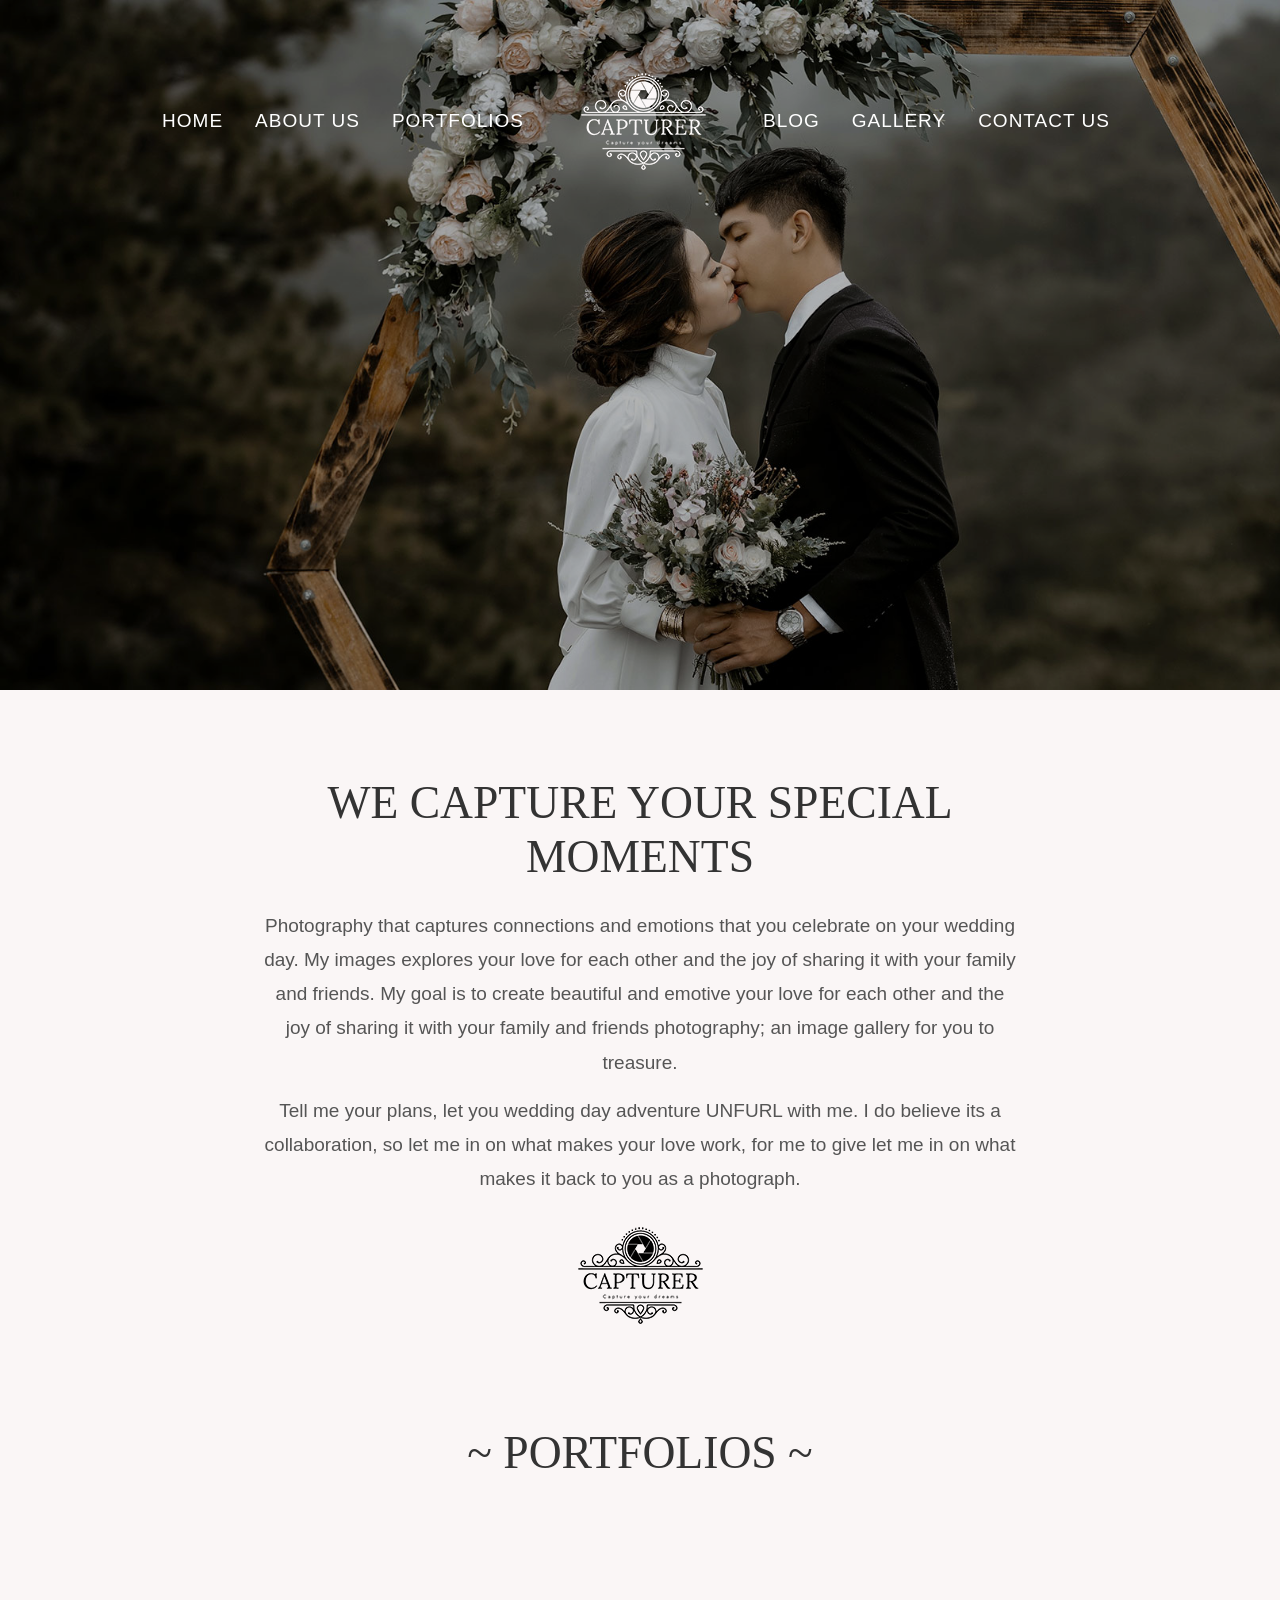
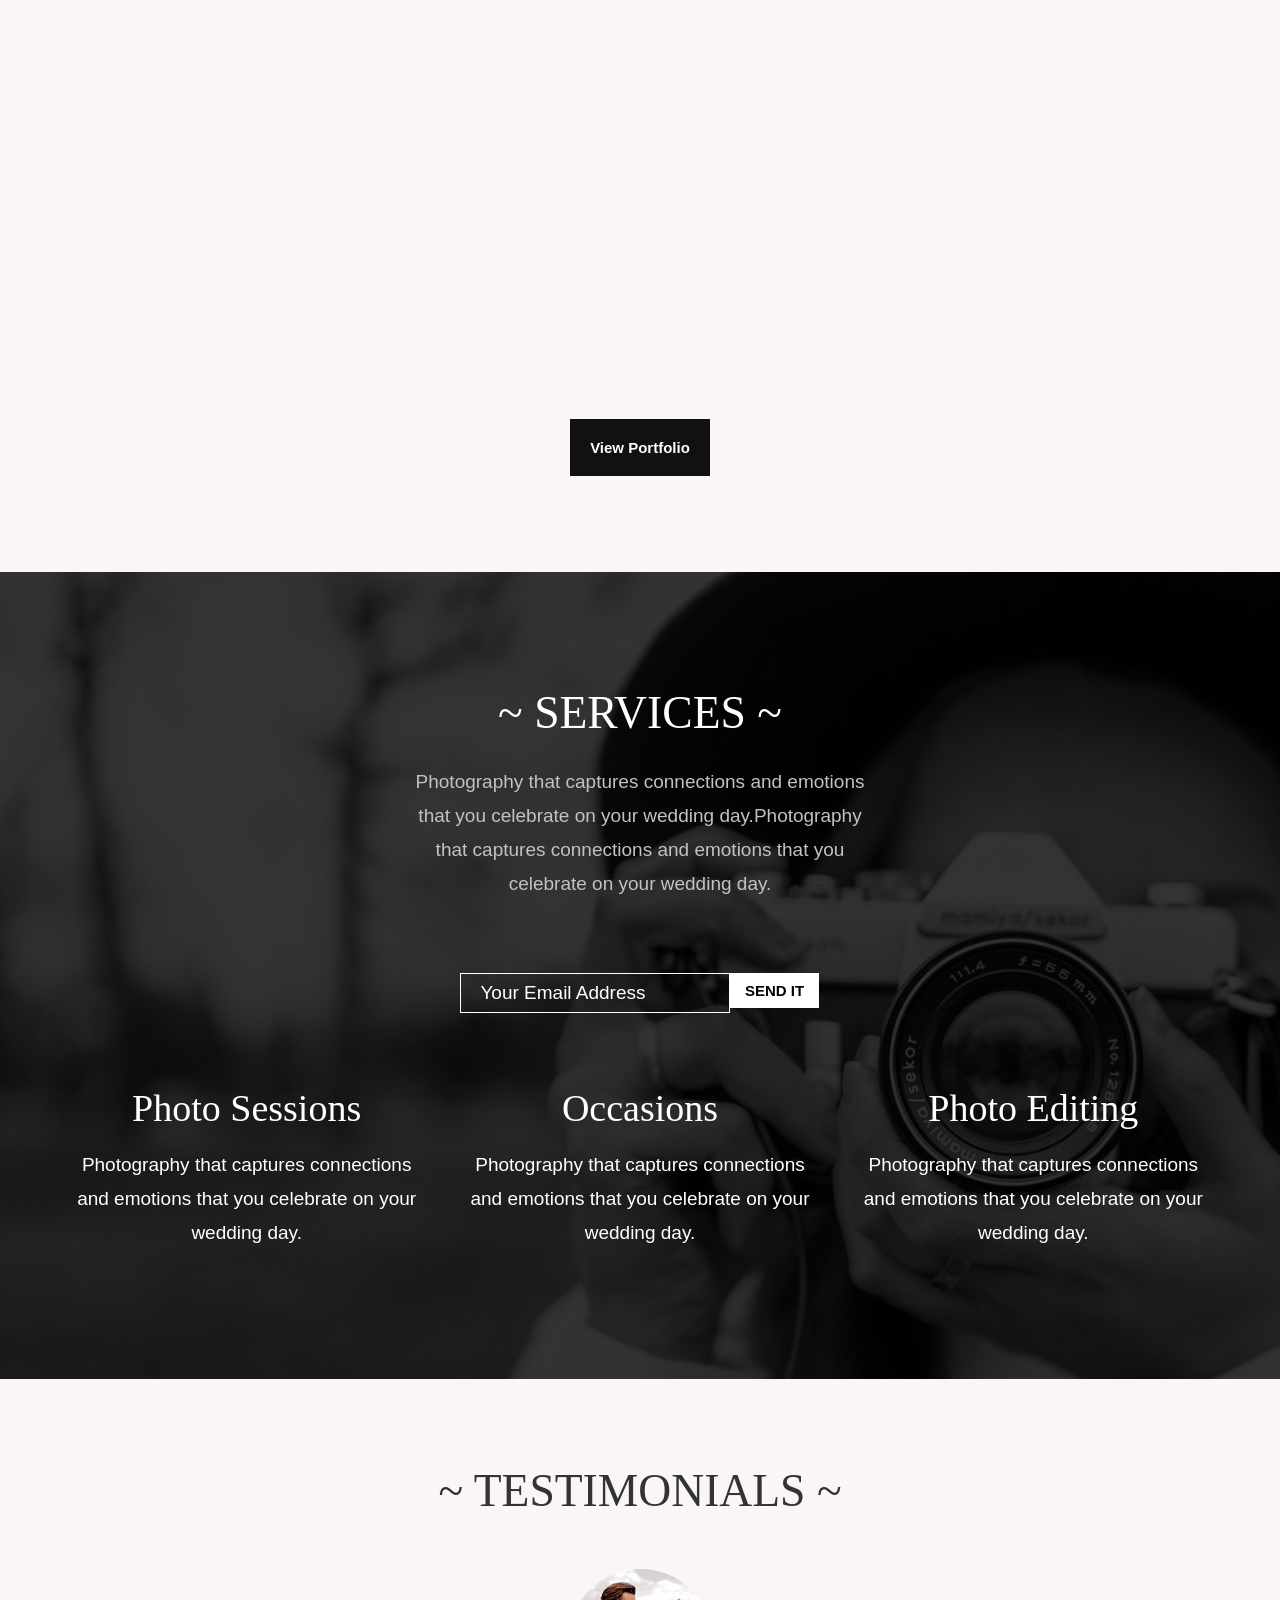
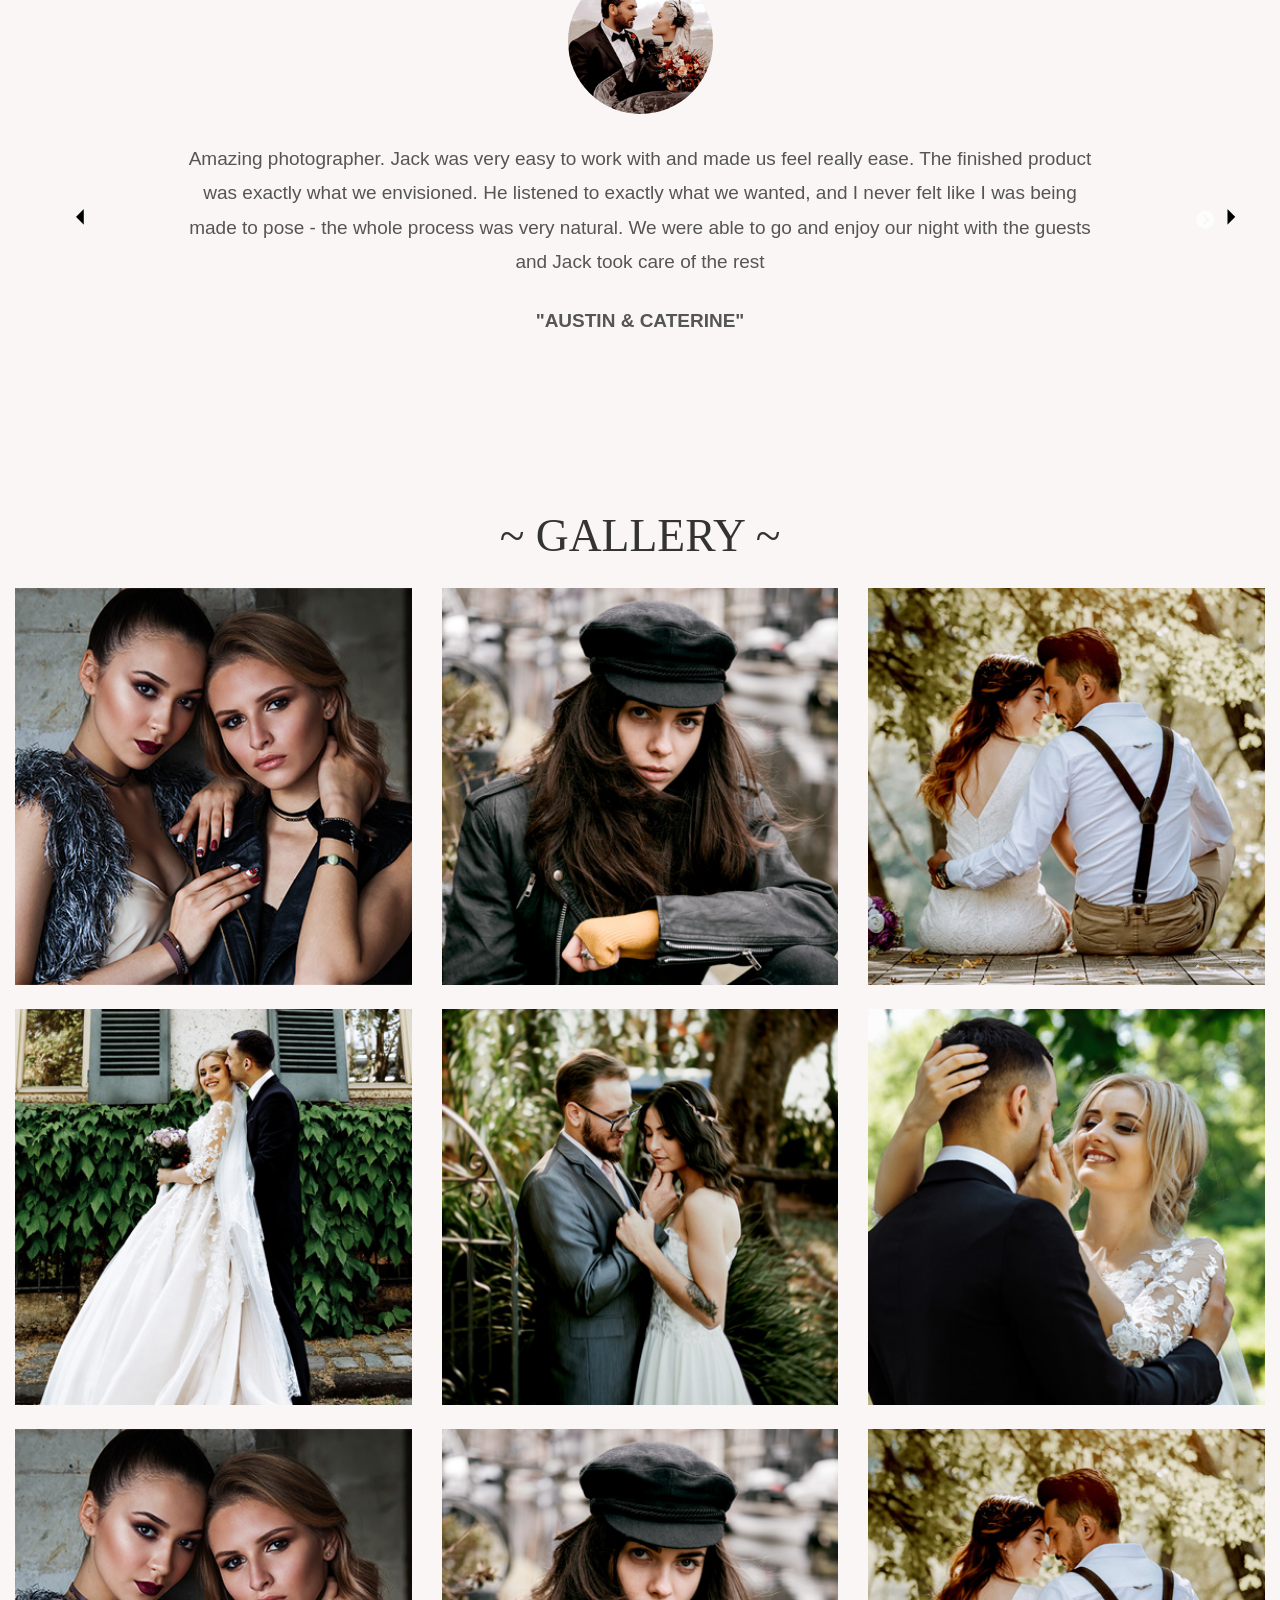
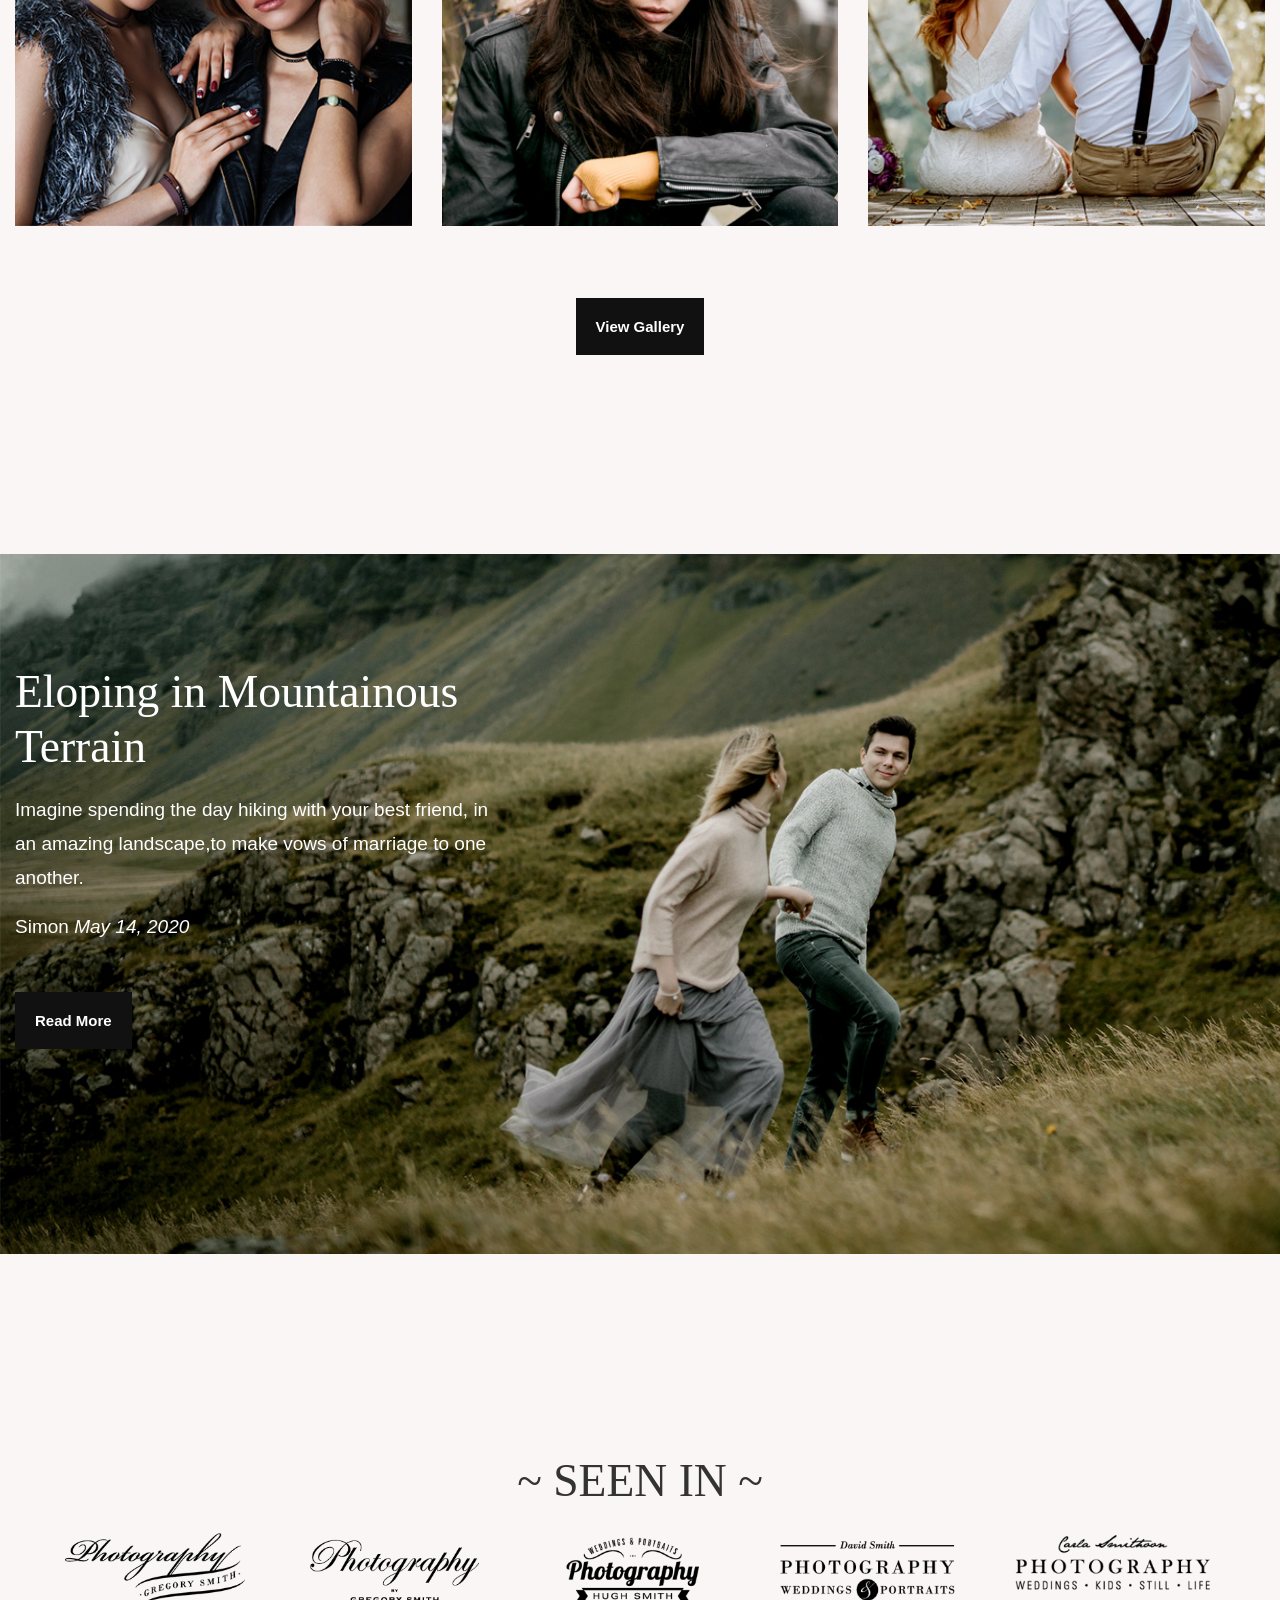
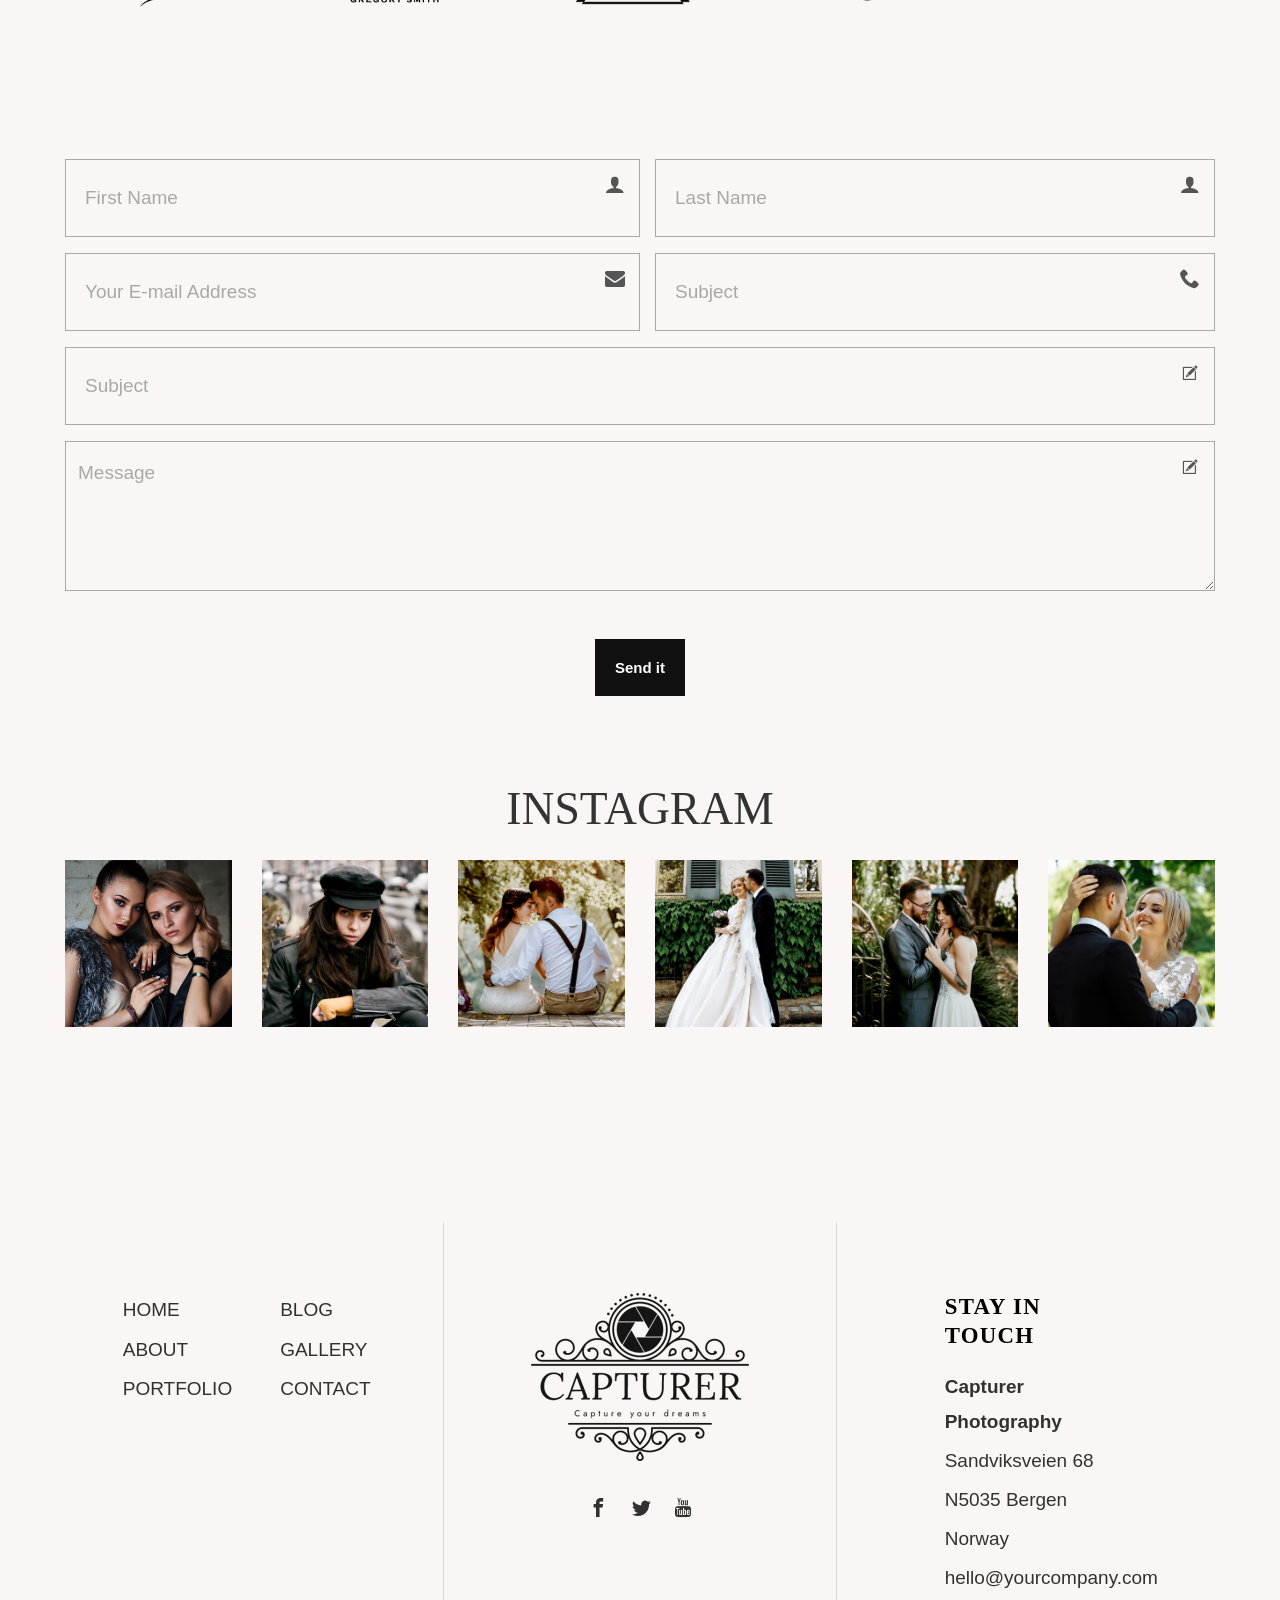
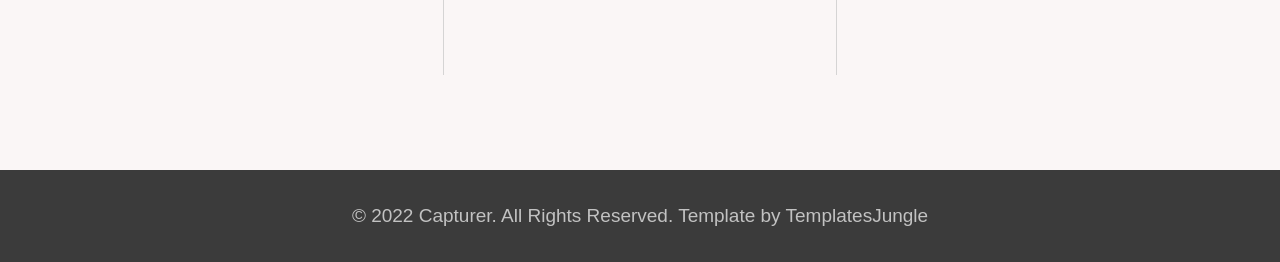
<file: index.html>
<!DOCTYPE html>
<html>
<head>
	<title>Capturer</title>
		<meta charset="utf-8">
	    <meta http-equiv="X-UA-Compatible" content="IE=edge">
	    <meta name="viewport" content="width=device-width, initial-scale=1.0">
	    <meta name="format-detection" content="telephone=no">
	    <meta name="apple-mobile-web-app-capable" content="yes">
	    <meta name="author" content="">
	    <meta name="keywords" content="">
	    <meta name="description" content="">
	    <link rel="stylesheet" type="text/css" href="fonts/icomoon/icomoon.css">

		<link rel="stylesheet" type="text/css" href="slick/slick/slick.css"/>
		<link rel="stylesheet" type="text/css" href="slick/slick/slick-theme.css"/>
		<link rel="stylesheet" type="text/css" href="aos/aos.css">
		<link rel="stylesheet" type="text/css" href="bootstrap/css/bootstrap.min.css"/>
	    <link rel="stylesheet" type="text/css" href="style.css">
</head>

<body>

<header id="header">
	<div class="container">
		<div class="row">
			<nav class="navbar navbar-expand-lg col-md-12 padding-small flex-container">
				<button class="navbar-toggler collapsed" type="button" data-toggle="collapse" data-target="#slide-navbar-collapse" aria-controls="slide-navbar-collapse" aria-expanded="false" aria-label="Toggle navigation">
					<span class="navbar-toggler-icon"><i class="icon icon-navicon"></i></span>
				</button>
				<div class="navbar-collapse collapse" id="slide-navbar-collapse">
				<ul class="navbar-nav list-inline light text-uppercase align-items-baseline">
					<li class="nav-item active"><a href="#billboard" class="navlink">Home</a></li>
					<li class="nav-item"><a href="#about">About us</a></li>
					<li class="nav-item"><a href="#portfolios">Portfolios</a></li>		
					<li class="nav-item nav-brand">
						<a href="index.html"><img src="images/logo.png"></a>
					</li>
					<li class="nav-item"><a href="#blog">Blog</a></li>
					<li class="nav-item"><a href="#gallery">Gallery</a></li>
					<li class="nav-item"><a href="#contact">Contact us</a></li>
				</ul>
				</div><!--navbar-collapse-->
			</nav>
		</div>
	</div>
</header>

<div id="body-wrapper" class="bg-grey">

	<section id="billboard" class="dark-overlay">
		<div class="slide" style="background: url(images/banner.jpg) no-repeat;background-size: cover;"></div>
	</section><!--billboard-->

	<section id="about" class="about-us padding-medium bg-sand">
		<div class="container">
			<div class="row">
				<div class="text-content text-center col-md-8">
					<div class="section-header">
						<h2 class="section-title pb-4 text-uppercase">We Capture Your Special Moments</h2>
						
						<p>Photography that captures connections and emotions that you celebrate on your wedding day. My images explores your love for each other and the joy of sharing it with your family and friends. My goal is to create beautiful and emotive your love for each other and the joy of sharing it with your family and friends photography; an image gallery for you to treasure.</p>
						
						<p>Tell me your plans, let you wedding day adventure UNFURL with me. I do believe its a collaboration, so let me in on what makes your love work, for me to give let me in on what makes it back to you as a photograph.</p>
					</div>

					<figure>
						<img src="images/dark-logo.png" alt="logo">
					</figure>
				</div><!--content-->
			</div>
		</div>
	</section>

	<section id="portfolios" class="portfolios fancyboxeffect mb-6">	
		<div class="container">
			<div class="row">
				<div class="section-header text-center">
					<h2 class="section-title pb-4 text-uppercase">~ Portfolios ~</h2>
				</div>
				<div class="portfolios-content d-flex flex-wrap">
					<div class="content col-md-4 mb-3">
						<a class="image-link js-scroll down-enter" rel="gallery" href="images/model1.jpg">
							<img src="images/model1.jpg" alt="model" class="portoImg">
							<div class="overlay-content text-center light">
								<h3 class="title">Portraits</h3>
								<span>View More</span>
							</div>
						</a>
					</div><!--content-->

					<div class="content col-md-4 mb-3">
						<a class="image-link js-scroll down-enter" rel="gallery" href="images/model2.jpg">
							<img src="images/model2.jpg" alt="model" class="portoImg">
							<div class="overlay-content text-center light">
								<h3 class="title">Wedding</h3>
								<span>View More</span>
							</div>
						</a>
					</div><!--content-->

					<div class="content col-md-4">
						<a class="image-link js-scroll down-enter" rel="gallery" href="images/model3.jpg">
							<img src="images/model3.jpg" alt="model" class="portoImg">
							<div class="overlay-content text-center light">
								<h3 class="title">Wedding</h3>
								<span>View More</span>
							</div>
						</a>
					</div><!--content-->				
				</div>
			</div>
				<div class="pix_btn text-center">
					<button class="btn-hvr-effects5 mt-5"><span>View Portfolio</span></button> 
				</div>	
		</div>
	</section>

	<section id="services" class="services padding-large darkest dark-overlay" style="background: url(images/servicebg.jpg) no-repeat; background-size: cover; filter: grayscale(100%);">
		<div class="container">
			<div class="row">
				<div class="section-header text-center light">
					<h2 class="section-title text-uppercase pb-4">~ Services ~</h2>
				</div>
				<div class="text-content light text-center color-secondary col-md-5">
					<p>Photography that captures connections and emotions that you celebrate on your wedding day.Photography that captures connections and emotions that you celebrate on your wedding day. </p>
					<div class="light-btn newsletter-button d-flex justify-content-center padding-small">
						<input type="text" name="Subscribe" placeholder="Your Email Address">			
						<div class="pix_btn text-center">
							<button class="btn-hvr-effects6"><span class="color-primary text-uppercase">Send it</span></button> 
						</div>	
					</div>
				</div><!--text-content-->
				<div class="content-row text-center light d-flex flex-wrap">
					<div class="content-block col-md-4">
						<h3>Photo Sessions</h3>
						<p>Photography that captures connections and emotions that you celebrate on your wedding day.</p>
					</div><!--content-->
					<div class="content-block col-md-4">
						<h3>Occasions</h3>
						<p>Photography that captures connections and emotions that you celebrate on your wedding day.</p>
					</div><!--content-->
					<div class="content-block col-md-4">
						<h3>Photo Editing</h3>
						<p>Photography that captures connections and emotions that you celebrate on your wedding day.</p>
					</div><!--content-->
				</div><!--services-content-->
			</div>
		</div>
	</section>

	<section id="testimonials" class="testimonials-wrap padding-medium">
		<div class="container">
			<div class="row">
				<div class="reviews-content col-md-12 text-center">
					<div class="section-header text-center">
						<h2 class="section-title text-uppercase">~ Testimonials ~</h2>
					</div>

					<div class="testimonial-slider">
						<div class="testimonials-inner text-center pt-50">
							<img src="images/couple.jpg" alt="reviewer" class="reviewImg img-circle align-center">
							<p>Amazing photographer. Jack was very easy to work with and made us feel really ease. The finished product was exactly what we envisioned. He listened to exactly what we wanted, and I never felt like I was being made to pose - the whole process was very natural. We were able to go and enjoy our night with the guests and Jack took care of the rest</p>
							<div class="testimonial-author text-uppercase">
								<strong class="name d-flex justify-content-center mt-3">"Austin & Caterine"</strong>
							</div>
						</div><!--reviews-info-->

						<div class="testimonials-inner pt-50">
							<img src="images/couple.jpg" alt="reviewer" class="reviewImg img-circle align-center">
							<p>He was very easy to work with and made us feel really ease. The finished product was exactly what we envisioned. He listened to exactly what we wanted, and I never felt like I was being made to pose - the whole process was very natural. We were able to go and enjoy our night with the guests and Jack took care of the rest</p>
							<div class="testimonial-author text-uppercase">
								<strong class="name d-flex justify-content-center mt-3">"Simona"</strong>
							</div>
						</div><!--reviews-info-->

						<div class="testimonials-inner pt-50">
							<img src="images/couple.jpg" alt="reviewer" class="reviewImg img-circle align-center">
							<p>Photography that captures connections and emotions that you celebrate on your wedding day.</p>
							<div class="testimonial-author text-uppercase">
								<strong class="name d-flex justify-content-center mt-3">"Jean Morgan"</strong>
							</div>
						</div><!--reviews-info-->

					</div><!--testimonial-slider-->				
				</div><!--col-md-12-->
			</div>
		</div>
	</section>

	<section id="gallery" class="gallery-wrap padding-medium">
		<div class="section-header text-center">
			<h2 class="section-title text-uppercase pb-4">~ Gallery ~</h2>
		</div>
		<div class="gallery-content">

			<div class="gallery-row">
				
				<div class="content col-md-4 pb-4">
					<figure>
						<a class="image-link" href="images/largegalleryimg1.jpg">
							<img src="images/galleryimg1.jpg" alt="model" class="galleryImg">
							<div class="overlay">
								<i class="icon icon-search-plus"></i>
							</div><!--imgOverlay-->
						</a>
					</figure>
				</div><!--content-->
				<div class="content col-md-4 pb-4">
					<figure>
						<a class="image-link" href="images/largegalleryimg2.jpg">
							<img src="images/galleryimg2.jpg" alt="model" class="galleryImg">
							<div class="overlay">
								<i class="icon icon-search-plus"></i>
							</div><!--imgOverlay-->
						</a>
					</figure>
				</div><!--content-->
				<div class="content col-md-4 pb-4">
					<figure>
						<a class="image-link" href="images/largegalleryimg3.jpg">
							<img src="images/galleryimg3.jpg" alt="model" class="galleryImg">
							<div class="overlay">
								<i class="icon icon-search-plus"></i>
							</div><!--imgOverlay-->
						</a>
					</figure>
				</div><!--content-->

			</div>

			<div class="gallery-row">
				<div class="content col-md-4 pb-4">
					<figure>
						<a class="image-link" href="images/largegalleryimg4.jpg">
							<img src="images/galleryimg4.jpg" alt="model" class="galleryImg">
							<div class="overlay">
								<i class="icon icon-search-plus"></i>
							</div><!--imgOverlay-->
						</a>
					</figure>
				</div><!--content-->
				<div class="content col-md-4 pb-4">
					<figure>
						<a class="image-link" href="images/largegalleryimg5.jpg">
							<img src="images/galleryimg5.jpg" alt="model" class="galleryImg">
							<div class="overlay">
								<i class="icon icon-search-plus"></i>
							</div><!--imgOverlay-->
						</a>
					</figure>
				</div><!--content-->
				<div class="content col-md-4 pb-4">
					<figure>
						<a class="image-link" href="images/largegalleryimg6.jpg">
							<img src="images/galleryimg6.jpg" alt="model" class="galleryImg">
							<div class="overlay">
								<i class="icon icon-search-plus"></i>
							</div><!--imgOverlay-->
						</a>
					</figure>
				</div><!--content-->
			</div>

			<div class="gallery-row">
				<div class="content col-md-4 pb-4">
					<figure>
						<a class="image-link" href="images/largegalleryimg1.jpg">
							<img src="images/galleryimg1.jpg" alt="model" class="galleryImg">
							<div class="overlay">
								<i class="icon icon-search-plus"></i>
							</div><!--imgOverlay-->
						</a>
					</figure>
				</div><!--content-->
				<div class="content col-md-4 pb-4">
					<figure>
						<a class="image-link" href="images/largegalleryimg2.jpg">
							<img src="images/galleryimg2.jpg" alt="model" class="galleryImg">
							<div class="overlay">
								<i class="icon icon-search-plus"></i>
							</div><!--imgOverlay-->
						</a>
					</figure>
				</div><!--content-->
				<div class="content col-md-4 pb-4">
					<figure>
						<a class="image-link" href="images/largegalleryimg3.jpg">
							<img src="images/galleryimg3.jpg" alt="model" class="galleryImg">
							<div class="overlay">
								<i class="icon icon-search-plus"></i>
							</div><!--imgOverlay-->
						</a>
					</figure>
				</div><!--content-->
			</div>

		</div><!--gallery-content-->
		
		<div class="pix_btn text-center">
			<button class="btn-hvr-effects5 mt-5"><span>View Gallery</span></button> 
		</div>	

	</section>

	<section id="blog" class="latest-blogs padding-large light">

		<div class="bg" data-scroll>

			<div class="blog-content">
				
				<div class="container">
					<div class="row">

						<div class="post-item col-md-6 padding-large">
						
							<div class="content">
								<h2 class="post-title">Eloping in Mountainous Terrain</h2>
								<p>Imagine spending the day hiking with your best friend, in an amazing landscape,to make vows of marriage to one another.</p>
								<div class="meta-tags">
									<span class="meta-date">Simon</span>
									<em class="meta-date">May 14, 2020</em>
								</div>
							</div>
							<div class="pix_btn">
								<button class="btn-hvr-effects5 mt-5"><span>Read More</span></button> 
							</div>
						</div><!--post-item-->

					</div>
				</div>
				
			</div>
			

			<div class="bg-image" style="background: url(images/blogbg.jpg) no-repeat; background-size: cover;">
		</div>
	</section>

	<section id="association" class="association-with padding-medium">
		<div class="container">
			<div class="row">
			<div class="section-header text-center">
				<h2 class="section-title text-uppercase pb-4">~ Seen in ~</h2>
			</div>
				<div class="content col-md-12">
					<ul class="d-flex list-unstyled flex-container flex-wrap">
						<li class="mb-4">
							<a href="#">
								<img src="images/associate1.png" alt="photography" class="associateImg pr-20">
							</a>
						</li>
						<li class="mb-4">
							<a href="#">
								<img src="images/associate2.png" alt="photography" class="associateImg pr-20">
							</a>
						</li>
						<li class="mb-4">
							<a href="#">
								<img src="images/associate3.png" alt="photography" class="associateImg pr-20">
							</a>
						</li>
						<li class="mb-4">
							<a href="#">
								<img src="images/associate4.png" alt="photography" class="associateImg pr-20">
							</a>
						</li>
						<li class="mb-4">
							<a href="#">
								<img src="images/associate5.png" alt="photography" class="associateImg">
							</a>
						</li>
					</ul>
				</div>
			</div>
		</div>
	</section>

	<section id="contact" class="contact-information">
		<div class="container">
			<div class="row">
				<form class="contact-form d-flex flex-wrap mt-4 col-md-12 dark">
					<div class="text-input flex-container">
						<div class="inputContainer col-md-6 pl-0 pr-0">
							<input type="text" name="name" placeholder="First Name" class="name mb-3">
							<i class="icon icon-user"></i>
						</div>
						<div class="inputContainer col-md-6 pr-0">
							<input type="text" name="name" placeholder="Last Name" class="name mb-3">
							<i class="icon icon-user"></i>
						</div>
					</div><!--text-input-->
					<div class="text-input flex-container">
						<div class="inputContainer col-md-6 pl-0 pr-0">
							<input type="text" name="E-mail" placeholder="Your E-mail Address" class="mr-3 mb-3">
							<i class="icon icon-envelope"></i>
						</div>
						<div class="inputContainer col-md-6 pr-0">
							<input type="text" name="Subject" placeholder="Subject" class="mb-3">
							<i class="icon icon-phone"></i>
						</div>
					</div>
					<div class="inputContainer col-md-12 pl-0 pr-0">
						<input type="text" name="Subject" placeholder="Subject" class="mb-3">
						<i class="icon icon-edit"></i>
					</div>
					<div class="inputContainer col-md-12 pl-0 pr-0">
						<textarea placeholder="Message" style="height: 150px;"></textarea>
						<i class="icon icon-edit"></i>
					</div>
				</form>
			</div>
		</div><!--container-->		
		<div class="pix_btn text-center">
			<button class="btn-hvr-effects5 mt-5"><span>Send it</span></button> 
		</div>
	</section>

	<section class="instagram padding-medium">
		<div class="container">
			<div class="row">
			<div class="section-header text-center">
				<h2 class="section-title text-uppercase pb-4">instagram</h2>
			</div>
				<div class="col-md-2 text-center mb-3">
					<figure>
						<a href="#">
							<img src="images/galleryimg1.jpg" alt="instagram">
						</a>
					</figure>
				</div>
				<div class="col-md-2 text-center mb-3">
					<figure>
						<a href="#">
							<img src="images/galleryimg2.jpg" alt="instagram">
						</a>
					</figure>
				</div>
				<div class="col-md-2 text-center mb-3">
					<figure>
						<a href="#">
							<img src="images/galleryimg3.jpg" alt="instagram">
						</a>
					</figure>
				</div>
				<div class="col-md-2 text-center mb-3">
					<figure>
						<a href="#">
							<img src="images/galleryimg4.jpg" alt="instagram">
						</a>
					</figure>
				</div>
				<div class="col-md-2 text-center mb-3">
					<figure>
						<a href="#">
							<img src="images/galleryimg5.jpg" alt="instagram">
						</a>
					</figure>
				</div>
				<div class="col-md-2 text-center mb-3">
					<figure>
						<a href="#">
							<img src="images/galleryimg6.jpg" alt="instagram">
						</a>
					</figure>
				</div>
			</div>
		</div>	
	</section>

	<footer id="footer">
		<div class="container">
			<div class="row">
				<div class="flex-container flex-wrap">

				<div class="col-md-4 widget-menu">
					<div class="footer-menu d-flex justify-content-center">
						<ul class="list-unstyled mr-5 text-uppercase">
							<li><a href="#">Home</a></li>
							<li><a href="#">About</a></li>
							<li><a href="#">Portfolio</a></li>
						</ul>
						<ul class="list-unstyled text-uppercase">
							<li><a href="#">Blog</a></li>
							<li><a href="#">Gallery</a></li>
							<li><a href="#">Contact</a></li>
						</ul>
					</div>
				</div><!--col-md-4-->

				<div class="col-md-4 widget-menu footer-social-logo text-center">
					<div class="footer-logo text-center mb-3">
						<img src="images/footer-logo.png" class="mb-3">
					</div>	
					<div class="social-links">
						<ul class="list-unstyled d-flex">
							<li class="mr-3"><a href="#"><i class="icon icon-facebook m-1"></i></a></li>
							<li class="mr-3"><a href="#"><i class="icon icon-twitter m-1"></i></a></li>
							<li><a href="#"><i class="icon icon-youtube m-1"></i></a></li>
						</ul>
					</div><!--social-links-->
				</div><!--col-md-4-->

				<div class="col-md-4 widget-menu">
					<div class="footer-contact">
						<h5 class="widget-title text-uppercase">Stay in touch</h5>
						<ul class="list-unstyled">
							<li><strong>Capturer Photography</strong></li>
							<li>Sandviksveien 68</li>
							<li>N5035 Bergen</li>
							<li>Norway</li>
							<li><a href="#">hello@yourcompany.com</a></li>
						</ul>
					</div>
				</div><!--social-links-->

				</div><!--flex-container-->

			</div>
		</div>
	</footer>

	<div class="footer-bottom bg-mine-shaft">
		<div class="container">
			<div class="padding-xsmall text-center">
				<div class="copyright color-secondary">
					<p class="mb-0">© 2022 Capturer. All Rights Reserved. Template by <a href="https://www.templatesjungle.com/" target="_blank">TemplatesJungle</a></p>
				</div>
			</div>
		</div>
	</div>

</div> 

	<script src="js/jquery-1.11.0.min.js"></script>
	<script type="text/javascript" src="bootstrap/js/bootstrap.js"></script>
	<script type="text/javascript" src="bootstrap/js/bootstrap.min.js"></script>


	<script type="text/javascript" src="slick/slick/slick.min.js"></script>
	
	<script type="text/javascript" src="aos/aos.js"></script>
	<!-- <script type="text/javascript" src="js/locomotive-scroll.min.js"></script> -->

	<script type="text/javascript" src="js/plugins.js"></script>
	<script type="text/javascript" src="js/script.js"></script>

</body>
</html>
</file>
<file: fonts/icomoon/icomoon.css>
@font-face {
  font-family: 'icomoon';
  src:  url('fonts/icomoon.eot?uk6n9m');
  src:  url('fonts/icomoon.eot?uk6n9m#iefix') format('embedded-opentype'),
    url('fonts/icomoon.ttf?uk6n9m') format('truetype'),
    url('fonts/icomoon.woff?uk6n9m') format('woff'),
    url('fonts/icomoon.svg?uk6n9m#icomoon') format('svg');
  font-weight: normal;
  font-style: normal;
  font-display: block;
}

[class^="icon-"], [class*=" icon-"] {
  /* use !important to prevent issues with browser extensions that change fonts */
  font-family: 'icomoon' !important;
  speak: never;
  font-style: normal;
  font-weight: normal;
  font-variant: normal;
  text-transform: none;
  line-height: 1;

  /* Better Font Rendering =========== */
  -webkit-font-smoothing: antialiased;
  -moz-osx-font-smoothing: grayscale;
}

.icon-bars:before {
  content: "\f0c9";
}
.icon-navicon:before {
  content: "\f0c9";
}
.icon-reorder:before {
  content: "\f0c9";
}
.icon-search:before {
  content: "\f002";
}
.icon-map-marker:before {
  content: "\f041";
}
.icon-linkedin-square:before {
  content: "\f08c";
}
.icon-envelope:before {
  content: "\f0e0";
}
.icon-youtube:before {
  content: "\f167";
}
.icon-instagram:before {
  content: "\f16d";
}
.icon-pinterest-p:before {
  content: "\f231";
}
.icon-arrow_left:before {
  content: "\e903";
}
.icon-arrow_right:before {
  content: "\e904";
}
.icon-arrow-right:before {
  content: "\e901";
}
.icon-edit:before {
  content: "\e900";
}
.icon-user:before {
  content: "\e971";
}
.icon-phone:before {
  content: "\e942";
}
.icon-google-plus:before {
  content: "\ea8b";
}
.icon-facebook:before {
  content: "\ea90";
}
.icon-twitter:before {
  content: "\ea96";
}
.icon-menu:before {
  content: "\e902";
}
</file>
<file: style.css>
/*
Theme Name: Capturer
Theme URI: https://templatesjungle.com/
Author: TemplatesJungle
Author URI: https://templatesjungle.com/
Description: Capturer is specially designed for Photographers.
Version: 1.1
*/

/*--------------------------------------------------------------
This is main CSS file that contains custom style rules used in this template
--------------------------------------------------------------*/

/*------------------------------------*\
    Table of contents
\*------------------------------------*/
/*
1. Normalize
2. Base Styles
  - Clearfix
  - Floating & Alignment
3. Typography
4. Divider Styles
5. Image Styles
  - Image with Caption
6. Form Styles
7. Button Styles
  - Button Sizes
  - Button Shapes
  - Button Color Scheme
8. Grid Layout
  - Rows
  - Columns
  - Column with Border
  - Responsive Utilities
9. Table Styles
10. Site Structure

/*--------------------------------------------------------------
/** 1. Normalize
--------------------------------------------------------------*/
html, body {
  position: relative;
  width: 100%;
  height: 100%;
}
html {
  scroll-behavior: smooth;
  font-size: 100%;
  font-family: sans-serif;
  -ms-text-size-adjust: 100%;
  -webkit-text-size-adjust: 100%;
}
body {
  margin: 0;
  font-style: normal;
  -ms-text-size-adjust: 100%;
  -webkit-text-size-adjust: 100%;
  text-rendering: optimizeLegibility
}
article, aside, details, figcaption, figure, footer, header, main, menu, nav, section, summary {
  display: block;
}
audio, canvas, progress, video {
  display: inline-block;
  vertical-align: baseline;
}
audio:not([controls]) {
  display: none;
  height: 0;
}
[hidden],
template {
  display: none;
}
a {
  background-color: transparent;
  outline: 0;
  text-decoration: none;
  cursor: pointer;
  -webkit-text-decoration-skip: objects;
  -webkit-transition: all 0.3s ease;
  transition: all 0.3s ease;
}
abbr[title] {
  border-bottom: none;
  text-decoration: underline;
  text-decoration: underline dotted;
}
b, strong, .strong {
  font-weight: bolder;
}
dfn {
  font-style: italic;
}
mark {
  background-color: #ff0;
  color: #000;
}
small {
  font-size: 80%;
}
sub,
sup {
  font-size: 75%;
  line-height: 0;
  position: relative;
  vertical-align: baseline;
}
sup {
  top: -0.5em;
}
h1 {
  font-size: 2em;
  margin: 0.67em 0;
}
h1, h2, h3, h4, h5, h6, ul, ol, dl, li, dd, small {
  padding: 0;
}
img {
  border: 0;
}
svg:not(:root) {
  overflow: hidden;
  display: block;
}
figure {
  margin: 1em 40px;
}
hr {
  height: 0;
  overflow: visible;
  -webkit-box-sizing: content-box;
  -moz-box-sizing: content-box;
  box-sizing: content-box;
}
pre {
  overflow: auto;
}
code, kbd, pre, samp {
  font-family: Courier, monospace;
  font-size: 1em;
}
blockquote::before, blockquote::after,
q::before, q::after {
  content: '';
}
blockquote, q {
  quotes: "" "";
}
button, input, optgroup, select, textarea {
  color: inherit;
  font: inherit;
  margin: 0;
}
button, input {
  overflow: visible;
}
button, select {
  text-transform: none;
}
select {
  text-indent: 45px;
}
button,
html input[type="button"],
input[type="reset"],
input[type="submit"] {
  -webkit-appearance: button;
  cursor: pointer;
}
button[disabled],
html input[disabled] {
  cursor: default;
}
button::-moz-focus-inner,
input::-moz-focus-inner {
  border: 0;
  padding: 0;
}
input {
  line-height: normal;
}
input[type="checkbox"],
input[type="radio"] {
  padding: 0;
  outline: 0;
  -webkit-box-sizing: border-box;
  -moz-box-sizing: border-box;
  box-sizing: border-box;
}
input[type="number"]::-webkit-inner-spin-button,
input[type="number"]::-webkit-outer-spin-button {
  height: auto;
}
input[type="search"] {
  -webkit-appearance: textfield;
  outline-offset: -2px;
}
input[type="search"]::-webkit-search-cancel-button,
input[type="search"]::-webkit-search-decoration {
  -webkit-appearance: none;
}
::-webkit-file-upload-button {
  -webkit-appearance: button;
  font: inherit;
}
fieldset {
  border: 1px solid #c0c0c0;
  margin: 0 2px;
  padding: 0.35em 0.625em 0.75em;
}
legend {
  border: 0;
  padding: 0;
}
textarea {
  overflow: auto;
}
optgroup {
  font-weight: bold;
}
table {
  border-collapse: collapse;
  border-spacing: 0;
  width: 100%;
}
td, th {
  padding: 0;
}

/*--------------------------------------------------------------
/** 2. Base Styles
--------------------------------------------------------------*/
*, *::before, *::after {
  -webkit-box-sizing: border-box;
  -moz-box-sizing: border-box;
  box-sizing: border-box;
}
html {
  box-sizing: border-box;
}
body {
  font-family: PT Sans, Lato,sans-serif;
  font-size: 19px;
  line-height: 1.8;
  color: #555;
}
body.no-scroll {
    overflow: hidden;
}
a {
  color: #000;
}
a:hover {
  color: #fff;
  text-decoration: none;
}
.light a {
  color: #fff;
}
.light a:hover,
.light a:active,
.light a:focus {
  color: #fff;
}
.light b, .light strong {
  color: #fff;
}
ul, ol {
  margin-top: 0;
  margin-bottom: 10px;
  margin-left: 0;
  padding: 0;
}
ul ul,
ol ul,
ul ol,
ol ol {
  margin-top: 5px;
  margin-bottom: 0;
}
ul li, ol li {
  margin-bottom: 5px;
  outline: 0;
}
ul li.active a{
  color: #fff;
}
ul li:last-child,
ol li:last-child {
  margin-bottom: 0;
}
.list-unstyled {
  padding-left: 0;
  list-style: none;
}
.list-inline {
  padding-left: 0;
  list-style: none;
  margin-left: -0.5rem;
}
.list-inline > li {
  display: inline-block;
  padding-left: 1rem;
  padding-right: 1rem;
}
dl {
  margin-top: 0;
  margin-bottom: 2rem;
}
dt,
dd {
  line-height: 1.42857143;
}
dt {
  font-weight: bold;
}
dd {
  margin-left: 0;
}
button, input, select, textarea {
  font-family: inherit;
  font-size: inherit;
  line-height: inherit;
  outline: 0;
}
figure {
  margin: 0;
}
img {
  display: inline-block;
  border: 0;
  max-width: 100%;
  height: auto;
  vertical-align: middle;
}
::selection {
  background: rgba(0,0,0,0.8);
  color: #fff;
  text-shadow: none;
}
::-moz-selection {
  background: rgba(0,0,0,0.8);
  color: #fff;
  text-shadow: none;
}
::-webkit-input-placeholder {
  color: #fff; /* WebKit browsers */
  -webkit-transition: color .2s;
  transition: color .2s;
}
::-moz-placeholder {
  color: #fff; /* Mozilla Firefox 19+ */
  -webkit-transition: color .2s;
  transition: color .2s;
}
:-ms-input-placeholder {
  color: #fff;/* Internet Explorer 10+ */
  -webkit-transition: color .2s;
  transition: color .2s;
}
::placeholder {
  color: #fff;
  -webkit-transition: color .2s;
  transition: color .2s;
}

.dark ::-webkit-input-placeholder {
  color: #a8a8a8; /* WebKit browsers */
  -webkit-transition: color .2s;
  transition: color .2s;
}
.dark ::-moz-placeholder {
  color: #a8a8a8; /* Mozilla Firefox 19+ */
  -webkit-transition: color .2s;
  transition: color .2s;
}
.dark :-ms-input-placeholder {
  color: #a8a8a8;/* Internet Explorer 10+ */
  -webkit-transition: color .2s;
  transition: color .2s;
}
.dark ::placeholder {
  color: #a8a8a8;
  -webkit-transition: color .2s;
  transition: color .2s;
}

.fade-in-page {
  -webkit-animation: fade-in ease-in-out 1.3s both;
  -moz-animation: fade-in ease-in-out 1.3s both;
  animation: fade-in ease-in-out 1.3s both
}

@-webkit-keyframes fade-in {
  0% {
    opacity: 0;
  }
  100% {
    opacity: 1;
  }
}
@-moz-keyframes fade-in {
  0% {
    opacity: 0;
  }
  100% {
    opacity: 1;
  }
}
@keyframes fade-in {
  0% {
    opacity: 0;
  }
  100% {
    opacity: 1;
  }
}

/* - Clearfix
------------------------------------------------------------- */
.clearfix::before,
.clearfix::after,
.container::before,
.container::after,
.container-fluid::before,
.container-fluid::after,
.row::before,
.row::after,
.general-section::before,
.general-section::after,
.full-width-section::before,
.full-width-section::after,
.tabs::before,
.tabs::after {
  content: "";
  display: table;
  line-height: 0;
}
.clearfix::after,
.container::after,
.container-fluid::after,
.row::after,
.general-section::after,
.full-width-section::after,
.tabs-section::after {
  clear: both;
}

/* - Floating & Alignment
------------------------------------------------------------- */
.align-left {
  float: left;
  text-align: left;
}
.align-right {
  float: right;
  text-align: right;
}
.align-center {
  display: block;
  margin-left: auto;
  margin-right: auto;
  text-align: center;
}
.vertical-align {
  position: relative;
  top: 50%;
  -webkit-transform: translateY(-50%);
  transform: translateY(-50%);
}
.vertical-align-children {
  display: -webkit-flex;
  display: -moz-flex;
  display: -ms-flexbox;
  display: flex;
  align-items: center;
  -webkit-align-items: center;
  justify-content: center;
  -webkit-justify-content: center;
  flex-direction: row;
  -webkit-flex-direction: row;
}

@media only screen and (max-width: 991px) {
  .vertical-align-children {
    display: block;
  }
}

/*--------------------------------------------------------------
/** 3. Typography
--------------------------------------------------------------*/
h1, .h1, h2, .h2, h3, .h3, h4, .h4, h5, .h5, h6, .h6 {
  font-family: Lora, serif;
  font-weight: 500;
  line-height: 1.2;
  color: #333;
}
h1, h2, h3 {
  margin: 0.4em 0;
}
h4, h5, h6 {
  margin-top: 0;
  margin-bottom: 8px;
}
h5, h6 {
  letter-spacing: 1px;
}

h1, .h1 {
  font-size: 3em;
  line-height: 1;
  font-weight: 600;
}
@media screen and (max-width: 575px){
  h1, .h1 {
    font-size: 2em;
  }
}

h2, .h2 {
  font-size: 2.4em;
  line-height: 1.2;
}
h3, .h3 {
  font-size: 2em;
  line-height: 1.25;
  font-weight: 500;
}
h4, .h4 {
  font-size: 1.2em;
  line-height: 1.25;
  font-weight: 400;
}
h5, .h5 {
  font-size: 1em;
  line-height: 1.25;
  letter-spacing: 0.03em
}
h6, .h6 {
  font-size: 0.9em;
  line-height: 1.4;
}
h1 small, h2 small, h3 small, h4 small, h5 small, h6 small {
  font-size: 75%;
}
h1 a, h2 a, h3 a, h4 a, h5 a, h6 a {
  font-weight: inherit;
  color: inherit;
  text-decoration: none;
}
h2 a:hover, h3 a:hover {
  color: #00c1ed;
}
.light h1, .light h2, .light h3, .light h4, .light h5, .light h6, .light p, .light span, .light div, .light ul {
  color: #fff;
}
h1.light, h2.light, h3.light, h4.light, h5.light, h6.light {
  font-weight: 300;
  color: #fff;
}
h5.text-uppercase, h6.text-uppercase {
  letter-spacing: 1.3px;
}
h1.light a,
h2.light a,
h3.light a,
h4.light a,
h5.light a,
h6.light a {
  color: #121212;
}
.light h1.light a,
.light h2.light a,
.light h3.light a,
.light h4.light a,
.light h5.light a,
.light h6.light a {
  color: #fff;
}
h1.light a:hover,
h2.light a:hover,
h3.light a:hover,
h4.light a:hover,
h5.light a:hover,
h6.light a:hover {
  color: #23527c;
}
.light h1.light a:hover,
.light h2.light a:hover,
.light h3.light a:hover,
.light h4.light a:hover,
.light h5.light a:hover,
.light h6.light a:hover {
  color: #fff;
}
p {
  margin: 0 0 .75em;
}
p:empty {
  display: none;
}
p.light {
  font-weight: 300;
}
small {
  font-size: 85%;
}
mark {
  background-color: #fcf8e3;
  padding: 0.28rem;
}
dfn, cite, em, i {
  font-style: italic;
}

pre {
  background-color: rgba(0,0,0,0.025);
  display: block;
  overflow: visible;
  overflow-y: hidden;
  position: relative;
  margin: 3rem 0;
  padding: 20px 20px 20px 40px;
  font-size: 14px;
  line-height: 1.6;
}
pre::before {
  content: "";
  background: url("data:image/svg+xml;charset=utf8,%3Csvg xmlns='http://www.w3.org/2000/svg' width='32' height='32' fill='white' viewBox='0 0 32 32'%3E%3Cpath d='M10,23.7l-0.9,0.9c-0.2,0.2-0.6,0.2-0.8,0l-8.2-8.2c-0.2-0.2-0.2-0.6,0-0.8l8.2-8.2c0.2-0.2,0.6-0.2,0.8,0L10,8.3c0.2,0.2,0.2,0.6,0,0.8L3.1,16l6.9,6.9C10.2,23.1,10.2,23.5,10,23.7L10,23.7zM20.3,5l-6.5,22.6c-0.1,0.3-0.4,0.5-0.7,0.4L12,27.7c-0.3-0.1-0.5-0.4-0.4-0.7l6.5-22.6c0.1-0.3,0.4-0.5,0.7-0.4L20,4.3C20.2,4.4,20.4,4.7,20.3,5z M31.8,16.4l-8.2,8.2c-0.2,0.2-0.6,0.2-0.8,0L22,23.7c-0.2-0.2-0.2-0.6,0-0.8l6.9-6.9L22,9.1c-0.2-0.2-0.2-0.6,0-0.8l0.9-0.9c0.2-0.2,0.6-0.2,0.8,0l8.2,8.2C32.1,15.8,32.1,16.2,31.8,16.4L31.8,16.4z'/%3E%3C/svg%3E") no-repeat center center;
  background-position: center 5px;
  background-size: 16px;
  background-color: rgba(0,0,0,0.5);
  position: absolute;
  top: 0;
  left: 0;
  height: 100%;
  padding: 0 0 0 25px;
  z-index: 5;
}
code, kbd, var {
}
code {
  background-color: #f9f2f4;
  border-radius: 4px;
  padding: 2px 4px;
  color: #c7254e;
}
abbr {
  border-bottom: 0.1px dotted #666;
  cursor: help;
}
.two-column {
  -webkit-column-count: 2;
  -moz-column-count: 2;
  column-count: 2;
  -webkit-column-gap: 30px;
  -moz-column-gap: 30px;
  column-gap: 30px;
}
@media only screen and (max-width: 767px) {
  .two-column {
    -webkit-column-count: 1;
    -moz-column-count: 1;
    column-count: 1;
    -webkit-column-gap: 0px;
    -moz-column-gap: 0px;
    column-gap: 0px;
  }
}
.dropcap {
  float: left;
  display: inline-block;
  margin: 6px 10px -6px 0;
  font-size: 550%;
  font-weight: 500;
  text-align: center;
  line-height: .8em;
  color: #121212;
}
.text-lead .dropcap {
  margin-top: 0;
}
.dropcap::first-letter {
  text-transform: uppercase;
}
.highlight {
  background-color: #ff9697;
  color: #fff;
  border-radius: 4px;
  padding: 2px 4px;
  font-size: 90%;
  font-weight: normal;
  text-transform: none;
}
.colored {
  color: #000 !important;
  text-transform: none;
}
.color-primary {
  color: #000 !important;
}
.color-secondary,
.color-secondary p,
.color-secondary a {
  color: #c2c2c2 !important;
}
.text-left {
  text-align: left;
}
.text-right {
  text-align: right;
}
.text-center {
  text-align: center;
}
.text-justify {
  text-align: justify;
}
.text-nowrap {
  white-space: nowrap;
}
.text-lowercase {
  text-transform: lowercase;
}
.text-uppercase {
  text-transform: uppercase;
}
.text-capitalize {
  text-transform: capitalize;
}
.text-italic {
  font-style: italic;
}
.text-lead {
  font-size: 280%;
  line-height: 1.2em;
  font-weight: 500;
}
.text-muted {
  color: #777;
}
.text-pri {
  color: #ff9697;
}
.text-hide {
  font: 0/0 a;
  color: transparent;
  text-shadow: none;
  background-color: transparent;
  border: 0;
}
.text-content {
  margin: 0 auto;
  z-index: 1;
}

@media only screen and (max-width: 575px) {
  .text-lead {
    font-size: 40px;
  }
}

/*--------------------------------------------------------------
/** 4. Divider Styles
--------------------------------------------------------------*/
.heading .divider{
    position: relative;
    width: 300px;
    margin: 0 auto;
}
.divider i.icon {
    font-size: 30px;
}
.divider .icon-wrap:before,
.divider .icon-wrap:after{
    content: "";
    position: absolute;
    border-bottom: 1px solid #fff;
    width: 120px;
    height: 17px;
}
.divider .icon-wrap:before{
    left: 0px;
}
.divider .icon-wrap:after{
    right: 0px;
}

/*--------------------------------------------------------------
/** 5. Image Styles
--------------------------------------------------------------*/
img.align-left,
.wp-caption.align-left,
img.align-right,
.wp-caption.align-right {
  max-width: 40%;
}
img.align-left,
.wp-caption.align-left {
  margin: 6px 1em 6px 0;
  margin: 0.4em 2.5em 0.75em 0;
}
img.align-right,
.wp-caption.align-right {
  margin: 6px 0 6px 1em;
  margin: 0.4em 0 0.75em 2.5em;
}
img.align-center,
.wp-caption.align-center {
  display: block;
  margin: 0 auto 1.5em;
  text-align: center;
}
.full-width-img img {
  width: 100%;
}
.img-margin-left img,
.img-margin-right img {
  width: auto;
  max-width: 150%;
}
.img-margin-left {
  text-align: right;
}
.img-margin-left img {
  margin-left: -34rem;
}
.img-margin-right img {
  margin-right: -34rem;
}
.img-rounded {
    border-radius: 0.6rem;
}
.img-thumbnail {
  display: inline-block;
  max-width: 100%;
  height: auto;
  padding: 0.4rem;
  line-height: 1.42857143;
  background-color: #fff;
  border: 0.1rem solid #ddd;
  border-radius: 0.4rem;
  -webkit-transition: all .2s ease-in-out;
  transition: all .2s ease-in-out;
}
.img-circle {
  border-radius: 50%;
}

/* - Image Sizes
------------------------------------------------------------- */
img.portoImg{
  width: 100%;
}
img.reviewImg{
  width: 145px;
  height: 145px;
}
img.galleryImg{
  width: 100%;
  /*object-fit: cover;*/
}
img.associateImg{
  width: 200px;
}

/* - Image with Caption
------------------------------------------------------------- */
.wp-caption {
  margin-bottom: 1.5em;
}
.wp-caption-text,
.wp-caption .wp-caption-text {
  margin: 0.8em 5% 0;
  font-size: 0.8em;
  font-weight: normal;
  line-height: 1.4;
  color: rgba(0,0,0,0.6);
}

@media only screen and (max-width: 767px) {
  .wp-caption.align-right,
  .wp-caption.align-left {
    float: none;
    margin: 0 auto 1.5em;
    padding: 0;
    max-width: 100%;
  }
  .wp-caption.align-right .wp-caption-text,
  .wp-caption.align-left .wp-caption-text {
    text-align: center;
  }
}

/*--------------------------------------------------------------
/** 7. Form Styles
--------------------------------------------------------------*/
form .row {
  padding-bottom: 0;
}
fieldset {
  padding: 0;
  margin: 0;
  border: 0;
  min-width: 0;
}
label, legend {
  display: block;
  margin-bottom: 0.5em;
  font-size: 13px;
  color: #a7a7a7;
  letter-spacing: 1px;
}
input[type="text"],
input[type="password"],
input[type="date"],
input[type="datetime"],
input[type="email"],
input[type="number"],
input[type="search"],
input[type="tel"],
input[type="time"],
input[type="url"],
textarea,
select,
.form-control {
  background-color: #fff;
  display: block;
  border-right: 1px solid #a9a9a9;
  border-radius: 0;
  padding: 1em;
  width: 100%;
  line-height: 2;
  color: #121212;
  -webkit-transition: all 0.3s linear;
  transition: all 0.3s linear;
}
.light input[type="text"],
.light input[type="password"],
.light input[type="date"],
.light input[type="datetime"],
.light input[type="email"],
.light input[type="number"],
.light input[type="search"],
.light input[type="tel"],
.light input[type="time"],
.light input[type="url"],
.light textarea,
.light select,
.light .form-control {
  color: #fff;
}
input.form-control,
textarea.form-control,
select.form-control {
  background-color: transparent;
  display: block;
  position: relative;
  border: 1px solid rgba(255,255,255,0.5);
  border-radius: 0;
  padding: 0.75em 1em;
  font-size: 0.8em;
  color: #c59d5f;
}
.light input.form-control,
.light textarea.form-control,
.light select.form-control {
  border-bottom: 1px solid rgba(255,255,255,0.5);
}
.dark input.form-control,
.dark textarea.form-control,
.dark select.form-control {
  border: 1px solid rgba(226,226,226,1);
  background-color: #f2f2f2;
}
input[type="text"]:focus,
input[type="password"]:focus,
input[type="date"]:focus,
input[type="datetime"]:focus,
input[type="email"]:focus,
input[type="number"]:focus,
input[type="search"]:focus,
input[type="tel"]:focus,
input[type="time"]:focus,
input[type="url"]:focus,
textarea:focus,
select:focus,
.form-control:focus {
  border: 1px solid rgba(255,255,255,0.5);
  outline: 0;
}
.light input[type="text"]:focus,
.light input[type="password"]:focus,
.light input[type="date"]:focus,
.light input[type="datetime"]:focus,
.light input[type="email"]:focus,
.light input[type="number"]:focus,
.light input[type="search"]:focus,
.light input[type="tel"]:focus,
.light input[type="time"]:focus,
.light input[type="url"]:focus,
.light textarea:focus,
.light select:focus,
.light .form-control:focus {
  border-color: #fff;
}
.form-control::-webkit-input-placeholder {
  color: rgba(255,255,255,0.5);
}
.form-control:focus::-webkit-input-placeholder {
  color: #111;
}
.form-control::-moz-placeholder {
  color: rgba(255,255,255,0.5);
}
.form-control:focus::-moz-placeholder {
  color: #111;
}
.form-control:-ms-input-placeholder {
  color: rgba(255,255,255,0.5);
}
.form-control:focus:-ms-input-placeholder {
  color: #111;
}
.form-control::placeholder {
  color: rgba(255,255,255,0.5);
}
.form-control:focus::placeholder {
  color: #8a8987;
}
.form-control::-ms-expand {
  border: 0;
  background-color: transparent;
}
input[type="text"][disabled],
input[type="text"][readonly],
input[type="password"][disabled],
input[type="password"][readonly],
input[type="date"][disabled],
input[type="date"][readonly],
input[type="datetime"][disabled],
input[type="datetime"][readonly],
input[type="email"][disabled],
input[type="email"][readonly],
input[type="number"][disabled],
input[type="number"][readonly],
input[type="search"][disabled],
input[type="search"][readonly],
input[type="tel"][disabled],
input[type="tel"][readonly],
input[type="time"][disabled],
input[type="time"][readonly],
input[type="url"][disabled],
input[type="url"][readonly],
textarea[disabled],
textarea[readonly],
select[disabled],
select[readonly],
.form-control[disabled],
.form-control[readonly],
fieldset[disabled] .form-control {
  background-color: #f5f5f5;
  opacity: 1;
}
input[type="text"][disabled],
input[type="text"][readonly],
input[type="password"][disabled],
input[type="password"][readonly],
input[type="date"][disabled],
input[type="date"][readonly],
input[type="datetime"][disabled],
input[type="datetime"][readonly],
input[type="email"][disabled],
input[type="email"][readonly],
input[type="number"][disabled],
input[type="number"][readonly],
input[type="search"][disabled],
input[type="search"][readonly],
input[type="tel"][disabled],
input[type="tel"][readonly],
input[type="time"][disabled],
input[type="time"][readonly],
input[type="url"][disabled],
input[type="url"][readonly],
textarea[disabled],
textarea[readonly],
select[disabled],
select[readonly],
.form-control[disabled],
fieldset[disabled] .form-control {
  cursor: not-allowed;
}
textarea {
  overflow: auto;
  padding: 12px;
  min-height: none;
  vertical-align: top;
}
input[type="search"] {
  -webkit-appearance: none;
}
input[type="radio"],
input[type="checkbox"] {
  margin: 5px 10px 0 0;
  line-height: normal;
}
input[type="file"] {
  display: block;
}
input[type="range"] {
  display: block;
  width: 100%;
}
select {
  /*for firefox*/
  -moz-appearance: none;
  /*for chrome*/
  -webkit-appearance:none;
}
/*for IE10*/
select::-ms-expand {
    display: none;
}
select[multiple],
select[size] {
  height: auto;
}
input[type="file"]:focus,
input[type="radio"]:focus,
input[type="checkbox"]:focus {
  outline: thin dotted;
  outline: 5px auto -webkit-focus-ring-color;
  outline-offset: -2px;
}
.radio,
.checkbox {
  position: relative;
  display: block;
  margin-top: 10px;
  margin-bottom: 10px;
}
.radio label,
.checkbox label,
.radio-inline label,
.checkbox-inline label {
  min-height: 20px;
  padding-left: 30px;
  margin-bottom: 0;
  font-weight: normal;
  cursor: pointer;
}
.radio-inline label,
.checkbox-inline label {
  padding-left: 25px;
}
.radio label::before,
.checkbox label::before,
.radio-inline label::before,
.checkbox-inline label::before {
  content: "";
  background: #fff;
  position: absolute;
  top: 50%;
  left: 0;
  border: 1px solid #ddd;
  border-radius: 3px;
  margin-top: -9px;
  width: 18px;
  height: 18px;
  cursor: pointer;
  -webkit-box-sizing: border-box;
  -moz-box-sizing: border-box;
  box-sizing: border-box;
  -webkit-transition: all 0.2s ease-out;
  transition: all 0.2s ease-out;
}
.radio label::before,
.radio-inline label::before {
  border-radius: 50%;
}
.radio label::after,
.checkbox label::after,
.radio-inline label::after,
.checkbox-inline label::after {
  content: '';
  background: transparent;
  position: absolute;
  top: 50%;
  left: 4px;
  border: 3px solid #121212;
  border-top: none;
  border-right: none;
  margin-top: -4px;
  width: 10px;
  height: 6px;
  opacity: 0;
  -webkit-transform: rotate(-45deg);
  transform: rotate(-45deg);
  -webkit-transition: all 0.2s ease-out;
  transition: all 0.2s ease-out;
}
.radio label::after,
.radio-inline label::after {
  background-color: #ff9697;
  left: 5px;
  border: 0;
  border-radius: 50%;
  width: 8px;
  height: 8px;
}
.radio label:hover::after,
.checkbox label:hover::after,
.radio-inline label:hover::after,
.checkbox-inline label:hover::after {
    opacity: 0.1;
}
.radio input[type="radio"]:checked + label::before,
.checkbox input[type="checkbox"]:checked + label::before,
.radio-inline input[type="radio"]:checked + label::before,
.checkbox-inline input[type="checkbox"]:checked + label::before {
    background: #fff;
}
.radio input[type="radio"]:checked + label::after,
.checkbox input[type="checkbox"]:checked + label::after,
.radio-inline input[type="radio"]:checked + label::after,
.checkbox-inline input[type="checkbox"]:checked + label::after {
    opacity: 1;
    border-color: #ff9697;
}
.radio input[type="radio"],
.radio-inline input[type="radio"],
.checkbox input[type="checkbox"],
.checkbox-inline input[type="checkbox"] {
  position: absolute;
  top: 50%;
  margin: 0;
  margin-left: 2px;
  margin-top: 4px \9;
  width: 0;
  outline: 0;
  opacity: 0;
  -webkit-transform: translateY(-50%);
  transform: translateY(-50%);
}
.radio + .radio,
.checkbox + .checkbox {
  margin-top: -5px;
}
.radio + .radio:last-child,
.checkbox + .checkbox:last-child {
  margin-bottom: 25px;
}
.radio-inline,
.checkbox-inline {
  position: relative;
  display: inline-block;
  padding-left: 0px;
  margin-bottom: 0;
  vertical-align: middle;
  font-weight: normal;
  cursor: pointer;
}
.radio-inline + .radio-inline,
.checkbox-inline + .checkbox-inline {
  margin-top: 0;
  margin-left: 10px;
}
input[type="radio"][disabled],
input[type="checkbox"][disabled],
input[type="radio"].disabled,
input[type="checkbox"].disabled,
fieldset[disabled] input[type="radio"],
fieldset[disabled] input[type="checkbox"] {
  cursor: not-allowed;
}
.radio-inline.disabled,
.checkbox-inline.disabled,
fieldset[disabled] .radio-inline,
fieldset[disabled] .checkbox-inline {
  cursor: not-allowed;
}
.radio.disabled label,
.checkbox.disabled label,
fieldset[disabled] .radio label,
fieldset[disabled] .checkbox label {
  cursor: not-allowed;
}


@media only screen and (min-width: 768px) {
  .form-inline .form-group {
    display: inline-block;
    margin-bottom: 0;
    vertical-align: middle;
  }
  .form-inline .form-control {
    display: inline-block;
    width: auto;
    vertical-align: middle;
  }
  .form-inline .radio,
  .form-inline .checkbox {
    display: inline-block;
    margin-top: 0;
    margin-bottom: 0;
    vertical-align: middle;
  }
  .form-inline .radio label,
  .form-inline .checkbox label {
    padding-left: 0;
  }
  .form-inline .radio input[type="radio"],
  .form-inline .checkbox input[type="checkbox"] {
    position: relative;
    margin-left: 0;
  }
}

/*--------------------------------------------------------------
/** 8. Button Styles
--------------------------------------------------------------*/
a.btn,
input[type="button"],
input[type="submit"],
input[type="reset"],
input[type="file"],
button {
  background-image: none;
  background: none;
  text-decoration: none !important;
  display: inline-block;
  position: relative;
  border: 1px solid transparent;
  border-radius: 0;
  padding: 0.5em 1.5em;
  font-size: 15px;
  font-weight: bold;
  line-height: normal;
  text-align: center;
  color: #fff;
  z-index: 1;
  cursor: pointer;
  white-space: nowrap;
  vertical-align: middle;
  -webkit-transition: all 0.3s ease-in;
  transition: all 0.3s ease-in;
  -ms-touch-action: manipulation;
  touch-action: manipulation;
  -webkit-user-select: none;
  -moz-user-select: none;
  -ms-user-select: none;
  user-select: none;
}
.btn:hover,
.btn:focus,
input[type="button"]:focus,
input[type="button"]:hover,
input[type="submit"]:focus,
input[type="submit"]:hover,
input[type="reset"]:focus,
input[type="reset"]:hover,
input[type="file"]:focus,
input[type="file"]:hover,
button:focus,
button:hover {
  text-decoration: none;
  outline: 0;
}
.light .btn:hover {
  color: #fff;
}
.btn:last-child {
  margin-right: 0;
}
.btn:active,
.btn.btn-outline-light:active,
.btn.btn-outline-dark:active,
.btn.btn-outline-accent:active,
input[type="button"]:active,
input[type="submit"]:active,
input[type="reset"]:active,
input[type="file"]:active,
button:active {
  outline: 0;
  background-image: none;
  -webkit-box-shadow: inset 0 1px 3px rgba(0, 0, 0, 0.3);
  box-shadow: inset 0 1px 3px rgba(0, 0, 0, 0.3);
}
.btn.disabled,
.btn[disabled],
fieldset[disabled] .btn {
  cursor: not-allowed;
  opacity: 0.65;
  box-shadow: none;
}
a.btn.disabled,
fieldset[disabled] a.btn {
  pointer-events: none;
}

/* - Button Sizes
------------------------------------------------------------- */
.btn.btn-small {
  padding: 0.325em 1.7em;
  font-size: 0.65em;
}
.btn.btn-medium {
  padding: 0.5em 1.75em;
  font-size: 0.75em;
}
.btn.btn-large {
  padding: 1em 2.5em;
}
.btn.btn-xlarge {
  padding: 1em 2.115em;
  font-size: 0.9em;
}
.btn.btn-image {
  background-color: transparent;
  padding: 0;
  max-height: 50px;
}
.btn.btn-image img {
  max-height: 50px;
}

/* - Button Shapes
------------------------------------------------------------- */
.btn.btn-rounded,
.btn.btn-rounded::after {
  border-radius: 4px;
}
.btn.btn-pill,
.btn.btn-pill::after {
  border-radius: 2em;
}
.btn-accent {
  color: #ffffff;
  background-color: #ff9697;
}
.btn-accent:hover {
  color: #ffffff !important;
  background-color: #121212;
}
.btn.btn-outline-dark,
.btn.btn-outline-light,
.btn.btn-outline-accent {
  background: transparent;
  text-shadow: none;
  box-shadow: none;
}
.btn.btn-outline-dark:hover::after,
.btn.btn-outline-light:hover::after {
  background-color: transparent;
}
.btn.btn-outline-dark {
  border-color: rgba(0,0,0,1);
  color: #000;
}
.btn.btn-outline-dark:hover {
  background: rgba(255,255,255,1);
  background: #000;
  color: #fff;
}
.btn.btn-outline-light {
  border-color: rgba(255,255,255,0.5);
  color: #fff;
}
.btn.btn-outline-light:hover {
  background: transparent;
  border-color: #fff;
  color: #121212;
}
.btn.btn-outline-accent {
  background: transparent;
  border-color: #c59d5f;
  color: #c59d5f;
}
.btn.btn-outline-accent:hover {
  border-color: #fff;
  color: #fff !important;
}
.btn.btn-full {
  display: block;
  margin: .85em 0;
  width: 100%;
  text-align: center;
}
.btn-double-line-wrap {
  position: relative;
  text-align: center;
}
.btn-double-line-wrap::before,
.btn-double-line-wrap::after {
  content: "";
  border-top: 4px double #754c24;
  display: inline-block;
  position: relative;
  right: -0.5em;
  width: 100px;
  height: 1px;
  margin-top: -5px;
  vertical-align: middle;
  background-clip: content-box;
}
.btn-double-line-wrap::before {
  left: -0.5em;
  right: auto;
}
.btn-double-line {
  background-color: transparent;
  background-image: none;
  position: relative;
  display: inline-block;
  border: 1px solid #754c24;
  border-radius: 1px;
  margin: 3px 0;
  padding: 13px 30px;
  font-size: 13px;
  font-weight: bold;
  color: #754c24;
  text-transform: uppercase;
  line-height: 1;
}
.btn-double-line::before {
  position: absolute;
  top: -4px;
  right: 2px;
  bottom: -4px;
  left: 2px;
  display: block;
  border: inherit;
  border-radius: inherit;
  content: "";
  transition: -webkit-transform .35s ease;
  transition: transform .35s ease;
  transition: transform .35s ease,-webkit-transform .35s ease;
}
.btn-double-line i {
  display: inline-block;
  margin-left: 5px;
}
.btn-double-line .arrow,
.btn-double-line .arrow::before,
.btn-double-line .arrow::after {
  background-color: #754c24;
}

/* - Buttons Color Scheme
------------------------------------------------------------- */
.btn.btn-common {
  background: #03b4e8;
  color: #fff;
}
.btn.btn-common:hover {
  background: #000;
}
.btn.btn-black {
  background: #000;
  color: #fff;
}
.btn.btn-black:hover {
  background-color: #03b4e8;
}
.btn.btn-white {
  background: #fff;
  text-shadow: none;
  color: #121212 !important;
}

/* - Buttons Aligns
------------------------------------------------------------- */
.btn-left{
  text-align: left;
  display: block;
}
.btn-center{
  text-align: center;
  display: block;
}
.btn-right{
  text-align: right;
  display: block;
}

/*--------------------------------------------------------------
/** 9. Grid Layout
--------------------------------------------------------------*/
/*!
 * Bootstrap Grid v4.5.0 (https://getbootstrap.com/)
 * Copyright 2011-2020 The Bootstrap Authors
 * Copyright 2011-2020 Twitter, Inc.
 * Licensed under MIT (https://github.com/twbs/bootstrap/blob/master/LICENSE)
 */
html {
  box-sizing: border-box;
  -ms-overflow-style: scrollbar;
}

*,
*::before,
*::after {
  box-sizing: inherit;
}

.container {
  width: 100%;
  padding-right: 15px;
  padding-left: 15px;
  margin-right: auto;
  margin-left: auto;
}

@media (min-width: 576px) {
  .container {
    max-width: 540px;
  }
}

@media (min-width: 768px) {
  .container {
    max-width: 720px;
  }
}

@media (min-width: 992px) {
  .container {
    max-width: 960px;
  }
}

@media (min-width: 1200px) {
  .container {
    max-width: 1140px;
  }
}

.container-fluid, .container-sm, .container-md, .container-lg, .container-xl {
  width: 100%;
  padding-right: 15px;
  padding-left: 15px;
  margin-right: auto;
  margin-left: auto;
}

@media (min-width: 576px) {
  .container, .container-sm {
    max-width: 540px;
  }
}

@media (min-width: 768px) {
  .container, .container-sm, .container-md {
    max-width: 720px;
  }
}

@media (min-width: 992px) {
  .container, .container-sm, .container-md, .container-lg {
    max-width: 960px;
  }
}

@media (min-width: 1200px) {
  .container, .container-sm, .container-md, .container-lg, .container-xl {
    max-width: 1180px;
  }
}

.row {
  display: -ms-flexbox;
  display: flex;
  -ms-flex-wrap: wrap;
  flex-wrap: wrap;
  margin-right: -15px;
  margin-left: -15px;
}

.no-gutters {
  margin-right: 0;
  margin-left: 0;
}

.no-gutters > .col,
.no-gutters > [class*="col-"] {
  padding-right: 0;
  padding-left: 0;
}

.col-1, .col-2, .col-3, .col-4, .col-5, .col-6, .col-7, .col-8, .col-9, .col-10, .col-11, .col-12, .col,
.col-auto, .col-sm-1, .col-sm-2, .col-sm-3, .col-sm-4, .col-sm-5, .col-sm-6, .col-sm-7, .col-sm-8, .col-sm-9, .col-sm-10, .col-sm-11, .col-sm-12, .col-sm,
.col-sm-auto, .col-md-1, .col-md-2, .col-md-3, .col-md-4, .col-md-5, .col-md-6, .col-md-7, .col-md-8, .col-md-9, .col-md-10, .col-md-11, .col-md-12, .col-md,
.col-md-auto, .col-lg-1, .col-lg-2, .col-lg-3, .col-lg-4, .col-lg-5, .col-lg-6, .col-lg-7, .col-lg-8, .col-lg-9, .col-lg-10, .col-lg-11, .col-lg-12, .col-lg,
.col-lg-auto, .col-xl-1, .col-xl-2, .col-xl-3, .col-xl-4, .col-xl-5, .col-xl-6, .col-xl-7, .col-xl-8, .col-xl-9, .col-xl-10, .col-xl-11, .col-xl-12, .col-xl,
.col-xl-auto {
  position: relative;
  width: 100%;
  padding-right: 15px;
  padding-left: 15px;
}

.col {
  -ms-flex-preferred-size: 0;
  flex-basis: 0;
  -ms-flex-positive: 1;
  flex-grow: 1;
  min-width: 0;
  max-width: 100%;
}

.row-cols-1 > * {
  -ms-flex: 0 0 100%;
  flex: 0 0 100%;
  max-width: 100%;
}

.row-cols-2 > * {
  -ms-flex: 0 0 50%;
  flex: 0 0 50%;
  max-width: 50%;
}

.row-cols-3 > * {
  -ms-flex: 0 0 33.333333%;
  flex: 0 0 33.333333%;
  max-width: 33.333333%;
}

.row-cols-4 > * {
  -ms-flex: 0 0 25%;
  flex: 0 0 25%;
  max-width: 25%;
}

.row-cols-5 > * {
  -ms-flex: 0 0 20%;
  flex: 0 0 20%;
  max-width: 20%;
}

.row-cols-6 > * {
  -ms-flex: 0 0 16.666667%;
  flex: 0 0 16.666667%;
  max-width: 16.666667%;
}

.col-auto {
  -ms-flex: 0 0 auto;
  flex: 0 0 auto;
  width: auto;
  max-width: 100%;
}

.col-1 {
  -ms-flex: 0 0 8.333333%;
  flex: 0 0 8.333333%;
  max-width: 8.333333%;
}

.col-2 {
  -ms-flex: 0 0 16.666667%;
  flex: 0 0 16.666667%;
  max-width: 16.666667%;
}

.col-3 {
  -ms-flex: 0 0 25%;
  flex: 0 0 25%;
  max-width: 25%;
}

.col-4 {
  -ms-flex: 0 0 33.333333%;
  flex: 0 0 33.333333%;
  max-width: 33.333333%;
}

.col-5 {
  -ms-flex: 0 0 41.666667%;
  flex: 0 0 41.666667%;
  max-width: 41.666667%;
}

.col-6 {
  -ms-flex: 0 0 50%;
  flex: 0 0 50%;
  max-width: 50%;
}

.col-7 {
  -ms-flex: 0 0 58.333333%;
  flex: 0 0 58.333333%;
  max-width: 58.333333%;
}

.col-8 {
  -ms-flex: 0 0 66.666667%;
  flex: 0 0 66.666667%;
  max-width: 66.666667%;
}

.col-9 {
  -ms-flex: 0 0 75%;
  flex: 0 0 75%;
  max-width: 75%;
}

.col-10 {
  -ms-flex: 0 0 83.333333%;
  flex: 0 0 83.333333%;
  max-width: 83.333333%;
}

.col-11 {
  -ms-flex: 0 0 91.666667%;
  flex: 0 0 91.666667%;
  max-width: 91.666667%;
}

.col-12 {
  -ms-flex: 0 0 100%;
  flex: 0 0 100%;
  max-width: 100%;
}

.order-first {
  -ms-flex-order: -1;
  order: -1;
}

.order-last {
  -ms-flex-order: 13;
  order: 13;
}

.order-0 {
  -ms-flex-order: 0;
  order: 0;
}

.order-1 {
  -ms-flex-order: 1;
  order: 1;
}

.order-2 {
  -ms-flex-order: 2;
  order: 2;
}

.order-3 {
  -ms-flex-order: 3;
  order: 3;
}

.order-4 {
  -ms-flex-order: 4;
  order: 4;
}

.order-5 {
  -ms-flex-order: 5;
  order: 5;
}

.order-6 {
  -ms-flex-order: 6;
  order: 6;
}

.order-7 {
  -ms-flex-order: 7;
  order: 7;
}

.order-8 {
  -ms-flex-order: 8;
  order: 8;
}

.order-9 {
  -ms-flex-order: 9;
  order: 9;
}

.order-10 {
  -ms-flex-order: 10;
  order: 10;
}

.order-11 {
  -ms-flex-order: 11;
  order: 11;
}

.order-12 {
  -ms-flex-order: 12;
  order: 12;
}

.offset-1 {
  margin-left: 8.333333%;
}

.offset-2 {
  margin-left: 16.666667%;
}

.offset-3 {
  margin-left: 25%;
}

.offset-4 {
  margin-left: 33.333333%;
}

.offset-5 {
  margin-left: 41.666667%;
}

.offset-6 {
  margin-left: 50%;
}

.offset-7 {
  margin-left: 58.333333%;
}

.offset-8 {
  margin-left: 66.666667%;
}

.offset-9 {
  margin-left: 75%;
}

.offset-10 {
  margin-left: 83.333333%;
}

.offset-11 {
  margin-left: 91.666667%;
}

@media (min-width: 480px) and (max-width: 576px) {
  .col-sm {
    -ms-flex-preferred-size: 0;
    flex-basis: 0;
    -ms-flex-positive: 1;
    flex-grow: 1;
    min-width: 0;
    max-width: 100%;
  }
  .row-cols-sm-1 > * {
    -ms-flex: 0 0 100%;
    flex: 0 0 100%;
    max-width: 100%;
  }
  .row-cols-sm-2 > * {
    -ms-flex: 0 0 50%;
    flex: 0 0 50%;
    max-width: 50%;
  }
  .row-cols-sm-3 > * {
    -ms-flex: 0 0 33.333333%;
    flex: 0 0 33.333333%;
    max-width: 33.333333%;
  }
  .row-cols-sm-4 > * {
    -ms-flex: 0 0 25%;
    flex: 0 0 25%;
    max-width: 25%;
  }
  .row-cols-sm-5 > * {
    -ms-flex: 0 0 20%;
    flex: 0 0 20%;
    max-width: 20%;
  }
  .row-cols-sm-6 > * {
    -ms-flex: 0 0 16.666667%;
    flex: 0 0 16.666667%;
    max-width: 16.666667%;
  }
  .col-sm-auto {
    -ms-flex: 0 0 auto;
    flex: 0 0 auto;
    width: auto;
    max-width: 100%;
  }
  .col-sm-1 {
    -ms-flex: 0 0 8.333333%;
    flex: 0 0 8.333333%;
    max-width: 8.333333%;
  }
  .col-sm-2 {
    -ms-flex: 0 0 16.666667%;
    flex: 0 0 16.666667%;
    max-width: 16.666667%;
  }
  .col-sm-3 {
    -ms-flex: 0 0 25%;
    flex: 0 0 25%;
    max-width: 25%;
  }
  .col-sm-4 {
    -ms-flex: 0 0 33.333333%;
    flex: 0 0 33.333333%;
    max-width: 33.333333%;
  }
  .col-sm-5 {
    -ms-flex: 0 0 41.666667%;
    flex: 0 0 41.666667%;
    max-width: 41.666667%;
  }
  .col-sm-6 {
    -ms-flex: 0 0 50%;
    flex: 0 0 50%;
    max-width: 50%;
  }
  .col-sm-7 {
    -ms-flex: 0 0 58.333333%;
    flex: 0 0 58.333333%;
    max-width: 58.333333%;
  }
  .col-sm-8 {
    -ms-flex: 0 0 66.666667%;
    flex: 0 0 66.666667%;
    max-width: 66.666667%;
  }
  .col-sm-9 {
    -ms-flex: 0 0 75%;
    flex: 0 0 75%;
    max-width: 75%;
  }
  .col-sm-10 {
    -ms-flex: 0 0 83.333333%;
    flex: 0 0 83.333333%;
    max-width: 83.333333%;
  }
  .col-sm-11 {
    -ms-flex: 0 0 91.666667%;
    flex: 0 0 91.666667%;
    max-width: 91.666667%;
  }
  .col-sm-12 {
    -ms-flex: 0 0 100%;
    flex: 0 0 100%;
    max-width: 100%;
  }
  .order-sm-first {
    -ms-flex-order: -1;
    order: -1;
  }
  .order-sm-last {
    -ms-flex-order: 13;
    order: 13;
  }
  .order-sm-0 {
    -ms-flex-order: 0;
    order: 0;
  }
  .order-sm-1 {
    -ms-flex-order: 1;
    order: 1;
  }
  .order-sm-2 {
    -ms-flex-order: 2;
    order: 2;
  }
  .order-sm-3 {
    -ms-flex-order: 3;
    order: 3;
  }
  .order-sm-4 {
    -ms-flex-order: 4;
    order: 4;
  }
  .order-sm-5 {
    -ms-flex-order: 5;
    order: 5;
  }
  .order-sm-6 {
    -ms-flex-order: 6;
    order: 6;
  }
  .order-sm-7 {
    -ms-flex-order: 7;
    order: 7;
  }
  .order-sm-8 {
    -ms-flex-order: 8;
    order: 8;
  }
  .order-sm-9 {
    -ms-flex-order: 9;
    order: 9;
  }
  .order-sm-10 {
    -ms-flex-order: 10;
    order: 10;
  }
  .order-sm-11 {
    -ms-flex-order: 11;
    order: 11;
  }
  .order-sm-12 {
    -ms-flex-order: 12;
    order: 12;
  }
  .offset-sm-0 {
    margin-left: 0;
  }
  .offset-sm-1 {
    margin-left: 8.333333%;
  }
  .offset-sm-2 {
    margin-left: 16.666667%;
  }
  .offset-sm-3 {
    margin-left: 25%;
  }
  .offset-sm-4 {
    margin-left: 33.333333%;
  }
  .offset-sm-5 {
    margin-left: 41.666667%;
  }
  .offset-sm-6 {
    margin-left: 50%;
  }
  .offset-sm-7 {
    margin-left: 58.333333%;
  }
  .offset-sm-8 {
    margin-left: 66.666667%;
  }
  .offset-sm-9 {
    margin-left: 75%;
  }
  .offset-sm-10 {
    margin-left: 83.333333%;
  }
  .offset-sm-11 {
    margin-left: 91.666667%;
  }
}

@media (min-width: 768px) {
  .col-md {
    -ms-flex-preferred-size: 0;
    flex-basis: 0;
    -ms-flex-positive: 1;
    flex-grow: 1;
    min-width: 0;
    max-width: 100%;
  }
  .row-cols-md-1 > * {
    -ms-flex: 0 0 100%;
    flex: 0 0 100%;
    max-width: 100%;
  }
  .row-cols-md-2 > * {
    -ms-flex: 0 0 50%;
    flex: 0 0 50%;
    max-width: 50%;
  }
  .row-cols-md-3 > * {
    -ms-flex: 0 0 33.333333%;
    flex: 0 0 33.333333%;
    max-width: 33.333333%;
  }
  .row-cols-md-4 > * {
    -ms-flex: 0 0 25%;
    flex: 0 0 25%;
    max-width: 25%;
  }
  .row-cols-md-5 > * {
    -ms-flex: 0 0 20%;
    flex: 0 0 20%;
    max-width: 20%;
  }
  .row-cols-md-6 > * {
    -ms-flex: 0 0 16.666667%;
    flex: 0 0 16.666667%;
    max-width: 16.666667%;
  }
  .col-md-auto {
    -ms-flex: 0 0 auto;
    flex: 0 0 auto;
    width: auto;
    max-width: 100%;
  }
  .col-md-1 {
    -ms-flex: 0 0 8.333333%;
    flex: 0 0 8.333333%;
    max-width: 8.333333%;
  }
  .col-md-2 {
    -ms-flex: 0 0 16.666667%;
    flex: 0 0 16.666667%;
    max-width: 16.666667%;
  }
  .col-md-3 {
    -ms-flex: 0 0 25%;
    flex: 0 0 25%;
    max-width: 25%;
  }
  .col-md-4 {
    -ms-flex: 0 0 33.333333%;
    flex: 0 0 33.333333%;
    max-width: 33.333333%;
  }
  .col-md-5 {
    -ms-flex: 0 0 41.666667%;
    flex: 0 0 41.666667%;
    max-width: 41.666667%;
  }
  .col-md-6 {
    -ms-flex: 0 0 50%;
    flex: 0 0 50%;
    max-width: 50%;
  }
  .col-md-7 {
    -ms-flex: 0 0 58.333333%;
    flex: 0 0 58.333333%;
    max-width: 58.333333%;
  }
  .col-md-8 {
    -ms-flex: 0 0 66.666667%;
    flex: 0 0 66.666667%;
    max-width: 66.666667%;
  }
  .col-md-9 {
    -ms-flex: 0 0 75%;
    flex: 0 0 75%;
    max-width: 75%;
  }
  .col-md-10 {
    -ms-flex: 0 0 83.333333%;
    flex: 0 0 83.333333%;
    max-width: 83.333333%;
  }
  .col-md-11 {
    -ms-flex: 0 0 91.666667%;
    flex: 0 0 91.666667%;
    max-width: 91.666667%;
  }
  .col-md-12 {
    -ms-flex: 0 0 100%;
    flex: 0 0 100%;
    max-width: 100%;
  }
  .order-md-first {
    -ms-flex-order: -1;
    order: -1;
  }
  .order-md-last {
    -ms-flex-order: 13;
    order: 13;
  }
  .order-md-0 {
    -ms-flex-order: 0;
    order: 0;
  }
  .order-md-1 {
    -ms-flex-order: 1;
    order: 1;
  }
  .order-md-2 {
    -ms-flex-order: 2;
    order: 2;
  }
  .order-md-3 {
    -ms-flex-order: 3;
    order: 3;
  }
  .order-md-4 {
    -ms-flex-order: 4;
    order: 4;
  }
  .order-md-5 {
    -ms-flex-order: 5;
    order: 5;
  }
  .order-md-6 {
    -ms-flex-order: 6;
    order: 6;
  }
  .order-md-7 {
    -ms-flex-order: 7;
    order: 7;
  }
  .order-md-8 {
    -ms-flex-order: 8;
    order: 8;
  }
  .order-md-9 {
    -ms-flex-order: 9;
    order: 9;
  }
  .order-md-10 {
    -ms-flex-order: 10;
    order: 10;
  }
  .order-md-11 {
    -ms-flex-order: 11;
    order: 11;
  }
  .order-md-12 {
    -ms-flex-order: 12;
    order: 12;
  }
  .offset-md-0 {
    margin-left: 0;
  }
  .offset-md-1 {
    margin-left: 8.333333%;
  }
  .offset-md-2 {
    margin-left: 16.666667%;
  }
  .offset-md-3 {
    margin-left: 25%;
  }
  .offset-md-4 {
    margin-left: 33.333333%;
  }
  .offset-md-5 {
    margin-left: 41.666667%;
  }
  .offset-md-6 {
    margin-left: 50%;
  }
  .offset-md-7 {
    margin-left: 58.333333%;
  }
  .offset-md-8 {
    margin-left: 66.666667%;
  }
  .offset-md-9 {
    margin-left: 75%;
  }
  .offset-md-10 {
    margin-left: 83.333333%;
  }
  .offset-md-11 {
    margin-left: 91.666667%;
  }
}

@media (min-width: 992px) {
  .col-lg {
    -ms-flex-preferred-size: 0;
    flex-basis: 0;
    -ms-flex-positive: 1;
    flex-grow: 1;
    min-width: 0;
    max-width: 100%;
  }
  .row-cols-lg-1 > * {
    -ms-flex: 0 0 100%;
    flex: 0 0 100%;
    max-width: 100%;
  }
  .row-cols-lg-2 > * {
    -ms-flex: 0 0 50%;
    flex: 0 0 50%;
    max-width: 50%;
  }
  .row-cols-lg-3 > * {
    -ms-flex: 0 0 33.333333%;
    flex: 0 0 33.333333%;
    max-width: 33.333333%;
  }
  .row-cols-lg-4 > * {
    -ms-flex: 0 0 25%;
    flex: 0 0 25%;
    max-width: 25%;
  }
  .row-cols-lg-5 > * {
    -ms-flex: 0 0 20%;
    flex: 0 0 20%;
    max-width: 20%;
  }
  .row-cols-lg-6 > * {
    -ms-flex: 0 0 16.666667%;
    flex: 0 0 16.666667%;
    max-width: 16.666667%;
  }
  .col-lg-auto {
    -ms-flex: 0 0 auto;
    flex: 0 0 auto;
    width: auto;
    max-width: 100%;
  }
  .col-lg-1 {
    -ms-flex: 0 0 8.333333%;
    flex: 0 0 8.333333%;
    max-width: 8.333333%;
  }
  .col-lg-2 {
    -ms-flex: 0 0 16.666667%;
    flex: 0 0 16.666667%;
    max-width: 16.666667%;
  }
  .col-lg-3 {
    -ms-flex: 0 0 25%;
    flex: 0 0 25%;
    max-width: 25%;
  }
  .col-lg-4 {
    -ms-flex: 0 0 33.333333%;
    flex: 0 0 33.333333%;
    max-width: 33.333333%;
  }
  .col-lg-5 {
    -ms-flex: 0 0 41.666667%;
    flex: 0 0 41.666667%;
    max-width: 41.666667%;
  }
  .col-lg-6 {
    -ms-flex: 0 0 50%;
    flex: 0 0 50%;
    max-width: 50%;
  }
  .col-lg-7 {
    -ms-flex: 0 0 58.333333%;
    flex: 0 0 58.333333%;
    max-width: 58.333333%;
  }
  .col-lg-8 {
    -ms-flex: 0 0 66.666667%;
    flex: 0 0 66.666667%;
    max-width: 66.666667%;
  }
  .col-lg-9 {
    -ms-flex: 0 0 75%;
    flex: 0 0 75%;
    max-width: 75%;
  }
  .col-lg-10 {
    -ms-flex: 0 0 83.333333%;
    flex: 0 0 83.333333%;
    max-width: 83.333333%;
  }
  .col-lg-11 {
    -ms-flex: 0 0 91.666667%;
    flex: 0 0 91.666667%;
    max-width: 91.666667%;
  }
  .col-lg-12 {
    -ms-flex: 0 0 100%;
    flex: 0 0 100%;
    max-width: 100%;
  }
  .order-lg-first {
    -ms-flex-order: -1;
    order: -1;
  }
  .order-lg-last {
    -ms-flex-order: 13;
    order: 13;
  }
  .order-lg-0 {
    -ms-flex-order: 0;
    order: 0;
  }
  .order-lg-1 {
    -ms-flex-order: 1;
    order: 1;
  }
  .order-lg-2 {
    -ms-flex-order: 2;
    order: 2;
  }
  .order-lg-3 {
    -ms-flex-order: 3;
    order: 3;
  }
  .order-lg-4 {
    -ms-flex-order: 4;
    order: 4;
  }
  .order-lg-5 {
    -ms-flex-order: 5;
    order: 5;
  }
  .order-lg-6 {
    -ms-flex-order: 6;
    order: 6;
  }
  .order-lg-7 {
    -ms-flex-order: 7;
    order: 7;
  }
  .order-lg-8 {
    -ms-flex-order: 8;
    order: 8;
  }
  .order-lg-9 {
    -ms-flex-order: 9;
    order: 9;
  }
  .order-lg-10 {
    -ms-flex-order: 10;
    order: 10;
  }
  .order-lg-11 {
    -ms-flex-order: 11;
    order: 11;
  }
  .order-lg-12 {
    -ms-flex-order: 12;
    order: 12;
  }
  .offset-lg-0 {
    margin-left: 0;
  }
  .offset-lg-1 {
    margin-left: 8.333333%;
  }
  .offset-lg-2 {
    margin-left: 16.666667%;
  }
  .offset-lg-3 {
    margin-left: 25%;
  }
  .offset-lg-4 {
    margin-left: 33.333333%;
  }
  .offset-lg-5 {
    margin-left: 41.666667%;
  }
  .offset-lg-6 {
    margin-left: 50%;
  }
  .offset-lg-7 {
    margin-left: 58.333333%;
  }
  .offset-lg-8 {
    margin-left: 66.666667%;
  }
  .offset-lg-9 {
    margin-left: 75%;
  }
  .offset-lg-10 {
    margin-left: 83.333333%;
  }
  .offset-lg-11 {
    margin-left: 91.666667%;
  }
}

@media (min-width: 1200px) {
  .col-xl {
    -ms-flex-preferred-size: 0;
    flex-basis: 0;
    -ms-flex-positive: 1;
    flex-grow: 1;
    min-width: 0;
    max-width: 100%;
  }
  .row-cols-xl-1 > * {
    -ms-flex: 0 0 100%;
    flex: 0 0 100%;
    max-width: 100%;
  }
  .row-cols-xl-2 > * {
    -ms-flex: 0 0 50%;
    flex: 0 0 50%;
    max-width: 50%;
  }
  .row-cols-xl-3 > * {
    -ms-flex: 0 0 33.333333%;
    flex: 0 0 33.333333%;
    max-width: 33.333333%;
  }
  .row-cols-xl-4 > * {
    -ms-flex: 0 0 25%;
    flex: 0 0 25%;
    max-width: 25%;
  }
  .row-cols-xl-5 > * {
    -ms-flex: 0 0 20%;
    flex: 0 0 20%;
    max-width: 20%;
  }
  .row-cols-xl-6 > * {
    -ms-flex: 0 0 16.666667%;
    flex: 0 0 16.666667%;
    max-width: 16.666667%;
  }
  .col-xl-auto {
    -ms-flex: 0 0 auto;
    flex: 0 0 auto;
    width: auto;
    max-width: 100%;
  }
  .col-xl-1 {
    -ms-flex: 0 0 8.333333%;
    flex: 0 0 8.333333%;
    max-width: 8.333333%;
  }
  .col-xl-2 {
    -ms-flex: 0 0 16.666667%;
    flex: 0 0 16.666667%;
    max-width: 16.666667%;
  }
  .col-xl-3 {
    -ms-flex: 0 0 25%;
    flex: 0 0 25%;
    max-width: 25%;
  }
  .col-xl-4 {
    -ms-flex: 0 0 33.333333%;
    flex: 0 0 33.333333%;
    max-width: 33.333333%;
  }
  .col-xl-5 {
    -ms-flex: 0 0 41.666667%;
    flex: 0 0 41.666667%;
    max-width: 41.666667%;
  }
  .col-xl-6 {
    -ms-flex: 0 0 50%;
    flex: 0 0 50%;
    max-width: 50%;
  }
  .col-xl-7 {
    -ms-flex: 0 0 58.333333%;
    flex: 0 0 58.333333%;
    max-width: 58.333333%;
  }
  .col-xl-8 {
    -ms-flex: 0 0 66.666667%;
    flex: 0 0 66.666667%;
    max-width: 66.666667%;
  }
  .col-xl-9 {
    -ms-flex: 0 0 75%;
    flex: 0 0 75%;
    max-width: 75%;
  }
  .col-xl-10 {
    -ms-flex: 0 0 83.333333%;
    flex: 0 0 83.333333%;
    max-width: 83.333333%;
  }
  .col-xl-11 {
    -ms-flex: 0 0 91.666667%;
    flex: 0 0 91.666667%;
    max-width: 91.666667%;
  }
  .col-xl-12 {
    -ms-flex: 0 0 100%;
    flex: 0 0 100%;
    max-width: 100%;
  }
  .order-xl-first {
    -ms-flex-order: -1;
    order: -1;
  }
  .order-xl-last {
    -ms-flex-order: 13;
    order: 13;
  }
  .order-xl-0 {
    -ms-flex-order: 0;
    order: 0;
  }
  .order-xl-1 {
    -ms-flex-order: 1;
    order: 1;
  }
  .order-xl-2 {
    -ms-flex-order: 2;
    order: 2;
  }
  .order-xl-3 {
    -ms-flex-order: 3;
    order: 3;
  }
  .order-xl-4 {
    -ms-flex-order: 4;
    order: 4;
  }
  .order-xl-5 {
    -ms-flex-order: 5;
    order: 5;
  }
  .order-xl-6 {
    -ms-flex-order: 6;
    order: 6;
  }
  .order-xl-7 {
    -ms-flex-order: 7;
    order: 7;
  }
  .order-xl-8 {
    -ms-flex-order: 8;
    order: 8;
  }
  .order-xl-9 {
    -ms-flex-order: 9;
    order: 9;
  }
  .order-xl-10 {
    -ms-flex-order: 10;
    order: 10;
  }
  .order-xl-11 {
    -ms-flex-order: 11;
    order: 11;
  }
  .order-xl-12 {
    -ms-flex-order: 12;
    order: 12;
  }
  .offset-xl-0 {
    margin-left: 0;
  }
  .offset-xl-1 {
    margin-left: 8.333333%;
  }
  .offset-xl-2 {
    margin-left: 16.666667%;
  }
  .offset-xl-3 {
    margin-left: 25%;
  }
  .offset-xl-4 {
    margin-left: 33.333333%;
  }
  .offset-xl-5 {
    margin-left: 41.666667%;
  }
  .offset-xl-6 {
    margin-left: 50%;
  }
  .offset-xl-7 {
    margin-left: 58.333333%;
  }
  .offset-xl-8 {
    margin-left: 66.666667%;
  }
  .offset-xl-9 {
    margin-left: 75%;
  }
  .offset-xl-10 {
    margin-left: 83.333333%;
  }
  .offset-xl-11 {
    margin-left: 91.666667%;
  }
}

.d-none {
  display: none !important;
}

.d-inline {
  display: inline !important;
}

.d-inline-block {
  display: inline-block !important;
}

.d-block {
  display: block !important;
}

.d-table {
  display: table !important;
}

.d-table-row {
  display: table-row !important;
}

.d-table-cell {
  display: table-cell !important;
}

.d-flex {
  display: -ms-flexbox !important;
  display: flex !important;
}

.d-inline-flex {
  display: -ms-inline-flexbox !important;
  display: inline-flex !important;
}

@media (min-width: 576px) {
  .d-sm-none {
    display: none !important;
  }
  .d-sm-inline {
    display: inline !important;
  }
  .d-sm-inline-block {
    display: inline-block !important;
  }
  .d-sm-block {
    display: block !important;
  }
  .d-sm-table {
    display: table !important;
  }
  .d-sm-table-row {
    display: table-row !important;
  }
  .d-sm-table-cell {
    display: table-cell !important;
  }
  .d-sm-flex {
    display: -ms-flexbox !important;
    display: flex !important;
  }
  .d-sm-inline-flex {
    display: -ms-inline-flexbox !important;
    display: inline-flex !important;
  }
}

@media (min-width: 768px) {
  .d-md-none {
    display: none !important;
  }
  .d-md-inline {
    display: inline !important;
  }
  .d-md-inline-block {
    display: inline-block !important;
  }
  .d-md-block {
    display: block !important;
  }
  .d-md-table {
    display: table !important;
  }
  .d-md-table-row {
    display: table-row !important;
  }
  .d-md-table-cell {
    display: table-cell !important;
  }
  .d-md-flex {
    display: -ms-flexbox !important;
    display: flex !important;
  }
  .d-md-inline-flex {
    display: -ms-inline-flexbox !important;
    display: inline-flex !important;
  }
}

@media (min-width: 992px) {
  .d-lg-none {
    display: none !important;
  }
  .d-lg-inline {
    display: inline !important;
  }
  .d-lg-inline-block {
    display: inline-block !important;
  }
  .d-lg-block {
    display: block !important;
  }
  .d-lg-table {
    display: table !important;
  }
  .d-lg-table-row {
    display: table-row !important;
  }
  .d-lg-table-cell {
    display: table-cell !important;
  }
  .d-lg-flex {
    display: -ms-flexbox !important;
    display: flex !important;
  }
  .d-lg-inline-flex {
    display: -ms-inline-flexbox !important;
    display: inline-flex !important;
  }
}

@media (min-width: 1200px) {
  .d-xl-none {
    display: none !important;
  }
  .d-xl-inline {
    display: inline !important;
  }
  .d-xl-inline-block {
    display: inline-block !important;
  }
  .d-xl-block {
    display: block !important;
  }
  .d-xl-table {
    display: table !important;
  }
  .d-xl-table-row {
    display: table-row !important;
  }
  .d-xl-table-cell {
    display: table-cell !important;
  }
  .d-xl-flex {
    display: -ms-flexbox !important;
    display: flex !important;
  }
  .d-xl-inline-flex {
    display: -ms-inline-flexbox !important;
    display: inline-flex !important;
  }
}

@media print {
  .d-print-none {
    display: none !important;
  }
  .d-print-inline {
    display: inline !important;
  }
  .d-print-inline-block {
    display: inline-block !important;
  }
  .d-print-block {
    display: block !important;
  }
  .d-print-table {
    display: table !important;
  }
  .d-print-table-row {
    display: table-row !important;
  }
  .d-print-table-cell {
    display: table-cell !important;
  }
  .d-print-flex {
    display: -ms-flexbox !important;
    display: flex !important;
  }
  .d-print-inline-flex {
    display: -ms-inline-flexbox !important;
    display: inline-flex !important;
  }
}

.flex-row {
  -ms-flex-direction: row !important;
  flex-direction: row !important;
}

.flex-column {
  -ms-flex-direction: column !important;
  flex-direction: column !important;
}

.flex-row-reverse {
  -ms-flex-direction: row-reverse !important;
  flex-direction: row-reverse !important;
}

.flex-column-reverse {
  -ms-flex-direction: column-reverse !important;
  flex-direction: column-reverse !important;
}

.flex-wrap {
  -ms-flex-wrap: wrap !important;
  flex-wrap: wrap !important;
}

.flex-nowrap {
  -ms-flex-wrap: nowrap !important;
  flex-wrap: nowrap !important;
}

.flex-wrap-reverse {
  -ms-flex-wrap: wrap-reverse !important;
  flex-wrap: wrap-reverse !important;
}

.flex-fill {
  -ms-flex: 1 1 auto !important;
  flex: 1 1 auto !important;
}

.flex-grow-0 {
  -ms-flex-positive: 0 !important;
  flex-grow: 0 !important;
}

.flex-grow-1 {
  -ms-flex-positive: 1 !important;
  flex-grow: 1 !important;
}

.flex-shrink-0 {
  -ms-flex-negative: 0 !important;
  flex-shrink: 0 !important;
}

.flex-shrink-1 {
  -ms-flex-negative: 1 !important;
  flex-shrink: 1 !important;
}

.justify-content-start {
  -ms-flex-pack: start !important;
  justify-content: flex-start !important;
}

.justify-content-end {
  -ms-flex-pack: end !important;
  justify-content: flex-end !important;
}

.justify-content-center {
  -ms-flex-pack: center !important;
  justify-content: center !important;
}

.justify-content-between {
  -ms-flex-pack: justify !important;
  justify-content: space-between !important;
}

.justify-content-around {
  -ms-flex-pack: distribute !important;
  justify-content: space-around !important;
}

.align-items-start {
  -ms-flex-align: start !important;
  align-items: flex-start !important;
}

.align-items-end {
  -ms-flex-align: end !important;
  align-items: flex-end !important;
}

.align-items-center {
  -ms-flex-align: center !important;
  align-items: center !important;
}

.align-items-baseline {
  -ms-flex-align: baseline !important;
  align-items: baseline !important;
}

.align-items-stretch {
  -ms-flex-align: stretch !important;
  align-items: stretch !important;
}

.align-content-start {
  -ms-flex-line-pack: start !important;
  align-content: flex-start !important;
}

.align-content-end {
  -ms-flex-line-pack: end !important;
  align-content: flex-end !important;
}

.align-content-center {
  -ms-flex-line-pack: center !important;
  align-content: center !important;
}

.align-content-between {
  -ms-flex-line-pack: justify !important;
  align-content: space-between !important;
}

.align-content-around {
  -ms-flex-line-pack: distribute !important;
  align-content: space-around !important;
}

.align-content-stretch {
  -ms-flex-line-pack: stretch !important;
  align-content: stretch !important;
}

.align-self-auto {
  -ms-flex-item-align: auto !important;
  align-self: auto !important;
}

.align-self-start {
  -ms-flex-item-align: start !important;
  align-self: flex-start !important;
}

.align-self-end {
  -ms-flex-item-align: end !important;
  align-self: flex-end !important;
}

.align-self-center {
  -ms-flex-item-align: center !important;
  align-self: center !important;
}

.align-self-baseline {
  -ms-flex-item-align: baseline !important;
  align-self: baseline !important;
}

.align-self-stretch {
  -ms-flex-item-align: stretch !important;
  align-self: stretch !important;
}

@media (min-width: 576px) {
  .flex-sm-row {
    -ms-flex-direction: row !important;
    flex-direction: row !important;
  }
  .flex-sm-column {
    -ms-flex-direction: column !important;
    flex-direction: column !important;
  }
  .flex-sm-row-reverse {
    -ms-flex-direction: row-reverse !important;
    flex-direction: row-reverse !important;
  }
  .flex-sm-column-reverse {
    -ms-flex-direction: column-reverse !important;
    flex-direction: column-reverse !important;
  }
  .flex-sm-wrap {
    -ms-flex-wrap: wrap !important;
    flex-wrap: wrap !important;
  }
  .flex-sm-nowrap {
    -ms-flex-wrap: nowrap !important;
    flex-wrap: nowrap !important;
  }
  .flex-sm-wrap-reverse {
    -ms-flex-wrap: wrap-reverse !important;
    flex-wrap: wrap-reverse !important;
  }
  .flex-sm-fill {
    -ms-flex: 1 1 auto !important;
    flex: 1 1 auto !important;
  }
  .flex-sm-grow-0 {
    -ms-flex-positive: 0 !important;
    flex-grow: 0 !important;
  }
  .flex-sm-grow-1 {
    -ms-flex-positive: 1 !important;
    flex-grow: 1 !important;
  }
  .flex-sm-shrink-0 {
    -ms-flex-negative: 0 !important;
    flex-shrink: 0 !important;
  }
  .flex-sm-shrink-1 {
    -ms-flex-negative: 1 !important;
    flex-shrink: 1 !important;
  }
  .justify-content-sm-start {
    -ms-flex-pack: start !important;
    justify-content: flex-start !important;
  }
  .justify-content-sm-end {
    -ms-flex-pack: end !important;
    justify-content: flex-end !important;
  }
  .justify-content-sm-center {
    -ms-flex-pack: center !important;
    justify-content: center !important;
  }
  .justify-content-sm-between {
    -ms-flex-pack: justify !important;
    justify-content: space-between !important;
  }
  .justify-content-sm-around {
    -ms-flex-pack: distribute !important;
    justify-content: space-around !important;
  }
  .align-items-sm-start {
    -ms-flex-align: start !important;
    align-items: flex-start !important;
  }
  .align-items-sm-end {
    -ms-flex-align: end !important;
    align-items: flex-end !important;
  }
  .align-items-sm-center {
    -ms-flex-align: center !important;
    align-items: center !important;
  }
  .align-items-sm-baseline {
    -ms-flex-align: baseline !important;
    align-items: baseline !important;
  }
  .align-items-sm-stretch {
    -ms-flex-align: stretch !important;
    align-items: stretch !important;
  }
  .align-content-sm-start {
    -ms-flex-line-pack: start !important;
    align-content: flex-start !important;
  }
  .align-content-sm-end {
    -ms-flex-line-pack: end !important;
    align-content: flex-end !important;
  }
  .align-content-sm-center {
    -ms-flex-line-pack: center !important;
    align-content: center !important;
  }
  .align-content-sm-between {
    -ms-flex-line-pack: justify !important;
    align-content: space-between !important;
  }
  .align-content-sm-around {
    -ms-flex-line-pack: distribute !important;
    align-content: space-around !important;
  }
  .align-content-sm-stretch {
    -ms-flex-line-pack: stretch !important;
    align-content: stretch !important;
  }
  .align-self-sm-auto {
    -ms-flex-item-align: auto !important;
    align-self: auto !important;
  }
  .align-self-sm-start {
    -ms-flex-item-align: start !important;
    align-self: flex-start !important;
  }
  .align-self-sm-end {
    -ms-flex-item-align: end !important;
    align-self: flex-end !important;
  }
  .align-self-sm-center {
    -ms-flex-item-align: center !important;
    align-self: center !important;
  }
  .align-self-sm-baseline {
    -ms-flex-item-align: baseline !important;
    align-self: baseline !important;
  }
  .align-self-sm-stretch {
    -ms-flex-item-align: stretch !important;
    align-self: stretch !important;
  }
}

@media (min-width: 768px) {
  .flex-md-row {
    -ms-flex-direction: row !important;
    flex-direction: row !important;
  }
  .flex-md-column {
    -ms-flex-direction: column !important;
    flex-direction: column !important;
  }
  .flex-md-row-reverse {
    -ms-flex-direction: row-reverse !important;
    flex-direction: row-reverse !important;
  }
  .flex-md-column-reverse {
    -ms-flex-direction: column-reverse !important;
    flex-direction: column-reverse !important;
  }
  .flex-md-wrap {
    -ms-flex-wrap: wrap !important;
    flex-wrap: wrap !important;
  }
  .flex-md-nowrap {
    -ms-flex-wrap: nowrap !important;
    flex-wrap: nowrap !important;
  }
  .flex-md-wrap-reverse {
    -ms-flex-wrap: wrap-reverse !important;
    flex-wrap: wrap-reverse !important;
  }
  .flex-md-fill {
    -ms-flex: 1 1 auto !important;
    flex: 1 1 auto !important;
  }
  .flex-md-grow-0 {
    -ms-flex-positive: 0 !important;
    flex-grow: 0 !important;
  }
  .flex-md-grow-1 {
    -ms-flex-positive: 1 !important;
    flex-grow: 1 !important;
  }
  .flex-md-shrink-0 {
    -ms-flex-negative: 0 !important;
    flex-shrink: 0 !important;
  }
  .flex-md-shrink-1 {
    -ms-flex-negative: 1 !important;
    flex-shrink: 1 !important;
  }
  .justify-content-md-start {
    -ms-flex-pack: start !important;
    justify-content: flex-start !important;
  }
  .justify-content-md-end {
    -ms-flex-pack: end !important;
    justify-content: flex-end !important;
  }
  .justify-content-md-center {
    -ms-flex-pack: center !important;
    justify-content: center !important;
  }
  .justify-content-md-between {
    -ms-flex-pack: justify !important;
    justify-content: space-between !important;
  }
  .justify-content-md-around {
    -ms-flex-pack: distribute !important;
    justify-content: space-around !important;
  }
  .align-items-md-start {
    -ms-flex-align: start !important;
    align-items: flex-start !important;
  }
  .align-items-md-end {
    -ms-flex-align: end !important;
    align-items: flex-end !important;
  }
  .align-items-md-center {
    -ms-flex-align: center !important;
    align-items: center !important;
  }
  .align-items-md-baseline {
    -ms-flex-align: baseline !important;
    align-items: baseline !important;
  }
  .align-items-md-stretch {
    -ms-flex-align: stretch !important;
    align-items: stretch !important;
  }
  .align-content-md-start {
    -ms-flex-line-pack: start !important;
    align-content: flex-start !important;
  }
  .align-content-md-end {
    -ms-flex-line-pack: end !important;
    align-content: flex-end !important;
  }
  .align-content-md-center {
    -ms-flex-line-pack: center !important;
    align-content: center !important;
  }
  .align-content-md-between {
    -ms-flex-line-pack: justify !important;
    align-content: space-between !important;
  }
  .align-content-md-around {
    -ms-flex-line-pack: distribute !important;
    align-content: space-around !important;
  }
  .align-content-md-stretch {
    -ms-flex-line-pack: stretch !important;
    align-content: stretch !important;
  }
  .align-self-md-auto {
    -ms-flex-item-align: auto !important;
    align-self: auto !important;
  }
  .align-self-md-start {
    -ms-flex-item-align: start !important;
    align-self: flex-start !important;
  }
  .align-self-md-end {
    -ms-flex-item-align: end !important;
    align-self: flex-end !important;
  }
  .align-self-md-center {
    -ms-flex-item-align: center !important;
    align-self: center !important;
  }
  .align-self-md-baseline {
    -ms-flex-item-align: baseline !important;
    align-self: baseline !important;
  }
  .align-self-md-stretch {
    -ms-flex-item-align: stretch !important;
    align-self: stretch !important;
  }
}

@media (min-width: 992px) {
  .flex-lg-row {
    -ms-flex-direction: row !important;
    flex-direction: row !important;
  }
  .flex-lg-column {
    -ms-flex-direction: column !important;
    flex-direction: column !important;
  }
  .flex-lg-row-reverse {
    -ms-flex-direction: row-reverse !important;
    flex-direction: row-reverse !important;
  }
  .flex-lg-column-reverse {
    -ms-flex-direction: column-reverse !important;
    flex-direction: column-reverse !important;
  }
  .flex-lg-wrap {
    -ms-flex-wrap: wrap !important;
    flex-wrap: wrap !important;
  }
  .flex-lg-nowrap {
    -ms-flex-wrap: nowrap !important;
    flex-wrap: nowrap !important;
  }
  .flex-lg-wrap-reverse {
    -ms-flex-wrap: wrap-reverse !important;
    flex-wrap: wrap-reverse !important;
  }
  .flex-lg-fill {
    -ms-flex: 1 1 auto !important;
    flex: 1 1 auto !important;
  }
  .flex-lg-grow-0 {
    -ms-flex-positive: 0 !important;
    flex-grow: 0 !important;
  }
  .flex-lg-grow-1 {
    -ms-flex-positive: 1 !important;
    flex-grow: 1 !important;
  }
  .flex-lg-shrink-0 {
    -ms-flex-negative: 0 !important;
    flex-shrink: 0 !important;
  }
  .flex-lg-shrink-1 {
    -ms-flex-negative: 1 !important;
    flex-shrink: 1 !important;
  }
  .justify-content-lg-start {
    -ms-flex-pack: start !important;
    justify-content: flex-start !important;
  }
  .justify-content-lg-end {
    -ms-flex-pack: end !important;
    justify-content: flex-end !important;
  }
  .justify-content-lg-center {
    -ms-flex-pack: center !important;
    justify-content: center !important;
  }
  .justify-content-lg-between {
    -ms-flex-pack: justify !important;
    justify-content: space-between !important;
  }
  .justify-content-lg-around {
    -ms-flex-pack: distribute !important;
    justify-content: space-around !important;
  }
  .align-items-lg-start {
    -ms-flex-align: start !important;
    align-items: flex-start !important;
  }
  .align-items-lg-end {
    -ms-flex-align: end !important;
    align-items: flex-end !important;
  }
  .align-items-lg-center {
    -ms-flex-align: center !important;
    align-items: center !important;
  }
  .align-items-lg-baseline {
    -ms-flex-align: baseline !important;
    align-items: baseline !important;
  }
  .align-items-lg-stretch {
    -ms-flex-align: stretch !important;
    align-items: stretch !important;
  }
  .align-content-lg-start {
    -ms-flex-line-pack: start !important;
    align-content: flex-start !important;
  }
  .align-content-lg-end {
    -ms-flex-line-pack: end !important;
    align-content: flex-end !important;
  }
  .align-content-lg-center {
    -ms-flex-line-pack: center !important;
    align-content: center !important;
  }
  .align-content-lg-between {
    -ms-flex-line-pack: justify !important;
    align-content: space-between !important;
  }
  .align-content-lg-around {
    -ms-flex-line-pack: distribute !important;
    align-content: space-around !important;
  }
  .align-content-lg-stretch {
    -ms-flex-line-pack: stretch !important;
    align-content: stretch !important;
  }
  .align-self-lg-auto {
    -ms-flex-item-align: auto !important;
    align-self: auto !important;
  }
  .align-self-lg-start {
    -ms-flex-item-align: start !important;
    align-self: flex-start !important;
  }
  .align-self-lg-end {
    -ms-flex-item-align: end !important;
    align-self: flex-end !important;
  }
  .align-self-lg-center {
    -ms-flex-item-align: center !important;
    align-self: center !important;
  }
  .align-self-lg-baseline {
    -ms-flex-item-align: baseline !important;
    align-self: baseline !important;
  }
  .align-self-lg-stretch {
    -ms-flex-item-align: stretch !important;
    align-self: stretch !important;
  }
}

@media (min-width: 1200px) {
  .flex-xl-row {
    -ms-flex-direction: row !important;
    flex-direction: row !important;
  }
  .flex-xl-column {
    -ms-flex-direction: column !important;
    flex-direction: column !important;
  }
  .flex-xl-row-reverse {
    -ms-flex-direction: row-reverse !important;
    flex-direction: row-reverse !important;
  }
  .flex-xl-column-reverse {
    -ms-flex-direction: column-reverse !important;
    flex-direction: column-reverse !important;
  }
  .flex-xl-wrap {
    -ms-flex-wrap: wrap !important;
    flex-wrap: wrap !important;
  }
  .flex-xl-nowrap {
    -ms-flex-wrap: nowrap !important;
    flex-wrap: nowrap !important;
  }
  .flex-xl-wrap-reverse {
    -ms-flex-wrap: wrap-reverse !important;
    flex-wrap: wrap-reverse !important;
  }
  .flex-xl-fill {
    -ms-flex: 1 1 auto !important;
    flex: 1 1 auto !important;
  }
  .flex-xl-grow-0 {
    -ms-flex-positive: 0 !important;
    flex-grow: 0 !important;
  }
  .flex-xl-grow-1 {
    -ms-flex-positive: 1 !important;
    flex-grow: 1 !important;
  }
  .flex-xl-shrink-0 {
    -ms-flex-negative: 0 !important;
    flex-shrink: 0 !important;
  }
  .flex-xl-shrink-1 {
    -ms-flex-negative: 1 !important;
    flex-shrink: 1 !important;
  }
  .justify-content-xl-start {
    -ms-flex-pack: start !important;
    justify-content: flex-start !important;
  }
  .justify-content-xl-end {
    -ms-flex-pack: end !important;
    justify-content: flex-end !important;
  }
  .justify-content-xl-center {
    -ms-flex-pack: center !important;
    justify-content: center !important;
  }
  .justify-content-xl-between {
    -ms-flex-pack: justify !important;
    justify-content: space-between !important;
  }
  .justify-content-xl-around {
    -ms-flex-pack: distribute !important;
    justify-content: space-around !important;
  }
  .align-items-xl-start {
    -ms-flex-align: start !important;
    align-items: flex-start !important;
  }
  .align-items-xl-end {
    -ms-flex-align: end !important;
    align-items: flex-end !important;
  }
  .align-items-xl-center {
    -ms-flex-align: center !important;
    align-items: center !important;
  }
  .align-items-xl-baseline {
    -ms-flex-align: baseline !important;
    align-items: baseline !important;
  }
  .align-items-xl-stretch {
    -ms-flex-align: stretch !important;
    align-items: stretch !important;
  }
  .align-content-xl-start {
    -ms-flex-line-pack: start !important;
    align-content: flex-start !important;
  }
  .align-content-xl-end {
    -ms-flex-line-pack: end !important;
    align-content: flex-end !important;
  }
  .align-content-xl-center {
    -ms-flex-line-pack: center !important;
    align-content: center !important;
  }
  .align-content-xl-between {
    -ms-flex-line-pack: justify !important;
    align-content: space-between !important;
  }
  .align-content-xl-around {
    -ms-flex-line-pack: distribute !important;
    align-content: space-around !important;
  }
  .align-content-xl-stretch {
    -ms-flex-line-pack: stretch !important;
    align-content: stretch !important;
  }
  .align-self-xl-auto {
    -ms-flex-item-align: auto !important;
    align-self: auto !important;
  }
  .align-self-xl-start {
    -ms-flex-item-align: start !important;
    align-self: flex-start !important;
  }
  .align-self-xl-end {
    -ms-flex-item-align: end !important;
    align-self: flex-end !important;
  }
  .align-self-xl-center {
    -ms-flex-item-align: center !important;
    align-self: center !important;
  }
  .align-self-xl-baseline {
    -ms-flex-item-align: baseline !important;
    align-self: baseline !important;
  }
  .align-self-xl-stretch {
    -ms-flex-item-align: stretch !important;
    align-self: stretch !important;
  }
}

.m-0 {
  margin: 0 !important;
}

.mt-0,
.my-0 {
  margin-top: 0 !important;
}

.mr-0,
.mx-0 {
  margin-right: 0 !important;
}

.mb-0,
.my-0 {
  margin-bottom: 0 !important;
}

.ml-0,
.mx-0 {
  margin-left: 0 !important;
}

.m-1 {
  margin: 0.25rem !important;
}

.mt-1,
.my-1 {
  margin-top: 0.25rem !important;
}

.mr-1,
.mx-1 {
  margin-right: 0.25rem !important;
}

.mb-1,
.my-1 {
  margin-bottom: 0.25rem !important;
}

.ml-1,
.mx-1 {
  margin-left: 0.25rem !important;
}

.m-2 {
  margin: 0.5rem !important;
}

.mt-2,
.my-2 {
  margin-top: 0.5rem !important;
}

.mr-2,
.mx-2 {
  margin-right: 0.5rem !important;
}

.mb-2,
.my-2 {
  margin-bottom: 0.5rem !important;
}

.ml-2,
.mx-2 {
  margin-left: 0.5rem !important;
}

.m-3 {
  margin: 1rem !important;
}

.mt-3,
.my-3 {
  margin-top: 1rem !important;
}

.mr-3,
.mx-3 {
  margin-right: 1rem !important;
}

.mb-3,
.my-3 {
  margin-bottom: 1rem !important;
}

.ml-3,
.mx-3 {
  margin-left: 1rem !important;
}

.m-4 {
  margin: 1.5rem !important;
}

.mt-4,
.my-4 {
  margin-top: 1.5rem !important;
}

.mr-4,
.mx-4 {
  margin-right: 1.5rem !important;
}

.mb-4,
.my-4 {
  margin-bottom: 1.5rem !important;
}

.ml-4,
.mx-4 {
  margin-left: 1.5rem !important;
}

.m-5 {
  margin: 3rem !important;
}

.mt-5,
.my-5 {
  margin-top: 3rem !important;
}

.mr-5,
.mx-5 {
  margin-right: 3rem !important;
}

.mb-5,
.my-5 {
  margin-bottom: 3rem !important;
}

.ml-5,
.mx-5 {
  margin-left: 3rem !important;
}

.m-6 {
  margin: 6rem !important;
}

.mt-6,
.my-6 {
  margin-top: 6rem !important;
}

.mr-6,
.mx-6 {
  margin-right: 6rem !important;
}

.mb-6,
.my-6 {
  margin-bottom: 6rem !important;
}

.ml-6,
.mx-6 {
  margin-left: 6rem !important;
}

.p-0 {
  padding: 0 !important;
}

.pt-0,
.py-0 {
  padding-top: 0 !important;
}

.pr-0,
.px-0 {
  padding-right: 0 !important;
}

.pb-0,
.py-0 {
  padding-bottom: 0 !important;
}

.pl-0,
.px-0 {
  padding-left: 0 !important;
}

.p-1 {
  padding: 0.25rem !important;
}

.pt-1,
.py-1 {
  padding-top: 0.25rem !important;
}

.pr-1,
.px-1 {
  padding-right: 0.25rem !important;
}

.pb-1,
.py-1 {
  padding-bottom: 0.25rem !important;
}

.pl-1,
.px-1 {
  padding-left: 0.25rem !important;
}

.p-2 {
  padding: 0.5rem !important;
}

.pt-2,
.py-2 {
  padding-top: 0.5rem !important;
}

.pr-2,
.px-2 {
  padding-right: 0.5rem !important;
}

.pb-2,
.py-2 {
  padding-bottom: 0.5rem !important;
}

.pl-2,
.px-2 {
  padding-left: 0.5rem !important;
}

.p-3 {
  padding: 1rem !important;
}

.pt-3,
.py-3 {
  padding-top: 1rem !important;
}

.pr-3,
.px-3 {
  padding-right: 1rem !important;
}

.pb-3,
.py-3 {
  padding-bottom: 1rem !important;
}

.pl-3,
.px-3 {
  padding-left: 1rem !important;
}

.p-4 {
  padding: 1.5rem !important;
}

.pt-4,
.py-4 {
  padding-top: 1.5rem !important;
}

.pr-4,
.px-4 {
  padding-right: 1.5rem !important;
}

.pb-4,
.py-4 {
  padding-bottom: 1.5rem !important;
}

.pl-4,
.px-4 {
  padding-left: 1.5rem !important;
}

.p-5 {
  padding: 3rem !important;
}

.pt-5,
.py-5 {
  padding-top: 3rem !important;
}

.pr-5,
.px-5 {
  padding-right: 3rem !important;
}

.pb-5,
.py-5 {
  padding-bottom: 3rem !important;
}

.pl-5,
.px-5 {
  padding-left: 3rem !important;
}

.m-n1 {
  margin: -0.25rem !important;
}

.mt-n1,
.my-n1 {
  margin-top: -0.25rem !important;
}

.mr-n1,
.mx-n1 {
  margin-right: -0.25rem !important;
}

.mb-n1,
.my-n1 {
  margin-bottom: -0.25rem !important;
}

.ml-n1,
.mx-n1 {
  margin-left: -0.25rem !important;
}

.m-n2 {
  margin: -0.5rem !important;
}

.mt-n2,
.my-n2 {
  margin-top: -0.5rem !important;
}

.mr-n2,
.mx-n2 {
  margin-right: -0.5rem !important;
}

.mb-n2,
.my-n2 {
  margin-bottom: -0.5rem !important;
}

.ml-n2,
.mx-n2 {
  margin-left: -0.5rem !important;
}

.m-n3 {
  margin: -1rem !important;
}

.mt-n3,
.my-n3 {
  margin-top: -1rem !important;
}

.mr-n3,
.mx-n3 {
  margin-right: -1rem !important;
}

.mb-n3,
.my-n3 {
  margin-bottom: -1rem !important;
}

.ml-n3,
.mx-n3 {
  margin-left: -1rem !important;
}

.m-n4 {
  margin: -1.5rem !important;
}

.mt-n4,
.my-n4 {
  margin-top: -1.5rem !important;
}

.mr-n4,
.mx-n4 {
  margin-right: -1.5rem !important;
}

.mb-n4,
.my-n4 {
  margin-bottom: -1.5rem !important;
}

.ml-n4,
.mx-n4 {
  margin-left: -1.5rem !important;
}

.m-n5 {
  margin: -3rem !important;
}

.mt-n5,
.my-n5 {
  margin-top: -3rem !important;
}

.mr-n5,
.mx-n5 {
  margin-right: -3rem !important;
}

.mb-n5,
.my-n5 {
  margin-bottom: -3rem !important;
}

.ml-n5,
.mx-n5 {
  margin-left: -3rem !important;
}

.m-auto {
  margin: auto !important;
}

.mt-auto,
.my-auto {
  margin-top: auto !important;
}

.mr-auto,
.mx-auto {
  margin-right: auto !important;
}

.mb-auto,
.my-auto {
  margin-bottom: auto !important;
}

.ml-auto,
.mx-auto {
  margin-left: auto !important;
}

@media (max-width: 575px) {
  .m-sm-0 {
    margin: 0 !important;
  }
  .mt-sm-0,
  .my-sm-0 {
    margin-top: 0 !important;
  }
  .mr-sm-0,
  .mx-sm-0 {
    margin-right: 0 !important;
  }
  .mb-sm-0,
  .my-sm-0 {
    margin-bottom: 0 !important;
  }
  .ml-sm-0,
  .mx-sm-0 {
    margin-left: 0 !important;
  }
  .m-sm-1 {
    margin: 0.25rem !important;
  }
  .mt-sm-1,
  .my-sm-1 {
    margin-top: 0.25rem !important;
  }
  .mr-sm-1,
  .mx-sm-1 {
    margin-right: 0.25rem !important;
  }
  .mb-sm-1,
  .my-sm-1 {
    margin-bottom: 0.25rem !important;
  }
  .ml-sm-1,
  .mx-sm-1 {
    margin-left: 0.25rem !important;
  }
  .m-sm-2 {
    margin: 0.5rem !important;
  }
  .mt-sm-2,
  .my-sm-2 {
    margin-top: 0.5rem !important;
  }
  .mr-sm-2,
  .mx-sm-2 {
    margin-right: 0.5rem !important;
  }
  .mb-sm-2,
  .my-sm-2 {
    margin-bottom: 0.5rem !important;
  }
  .ml-sm-2,
  .mx-sm-2 {
    margin-left: 0.5rem !important;
  }
  .m-sm-3 {
    margin: 1rem !important;
  }
  .mt-sm-3,
  .my-sm-3 {
    margin-top: 1rem !important;
  }
  .mr-sm-3,
  .mx-sm-3 {
    margin-right: 1rem !important;
  }
  .mb-sm-3,
  .my-sm-3 {
    margin-bottom: 1rem !important;
  }
  .ml-sm-3,
  .mx-sm-3 {
    margin-left: 1rem !important;
  }
  .m-sm-4 {
    margin: 1.5rem !important;
  }
  .mt-sm-4,
  .my-sm-4 {
    margin-top: 1.5rem !important;
  }
  .mr-sm-4,
  .mx-sm-4 {
    margin-right: 1.5rem !important;
  }
  .mb-sm-4,
  .my-sm-4 {
    margin-bottom: 1.5rem !important;
  }
  .ml-sm-4,
  .mx-sm-4 {
    margin-left: 1.5rem !important;
  }
  .mrl-sm-4 {
    margin-right: 1.5rem !important;
    margin-left: 1.5rem !important;
  }
  .m-sm-5 {
    margin: 3rem !important;
  }
  .mt-sm-5,
  .my-sm-5 {
    margin-top: 3rem !important;
  }
  .mr-sm-5,
  .mx-sm-5 {
    margin-right: 3rem !important;
  }
  .mb-sm-5,
  .my-sm-5 {
    margin-bottom: 3rem !important;
  }
  .ml-sm-5,
  .mx-sm-5 {
    margin-left: 3rem !important;
  }
  .p-sm-0 {
    padding: 0 !important;
  }
  .pt-sm-0,
  .py-sm-0 {
    padding-top: 0 !important;
  }
  .pr-sm-0,
  .px-sm-0 {
    padding-right: 0 !important;
  }
  .pb-sm-0,
  .py-sm-0 {
    padding-bottom: 0 !important;
  }
  .pl-sm-0,
  .px-sm-0 {
    padding-left: 0 !important;
  }
  .p-sm-1 {
    padding: 0.25rem !important;
  }
  .pt-sm-1,
  .py-sm-1 {
    padding-top: 0.25rem !important;
  }
  .pr-sm-1,
  .px-sm-1 {
    padding-right: 0.25rem !important;
  }
  .pb-sm-1,
  .py-sm-1 {
    padding-bottom: 0.25rem !important;
  }
  .pl-sm-1,
  .px-sm-1 {
    padding-left: 0.25rem !important;
  }
  .p-sm-2 {
    padding: 0.5rem !important;
  }
  .pt-sm-2,
  .py-sm-2 {
    padding-top: 0.5rem !important;
  }
  .pr-sm-2,
  .px-sm-2 {
    padding-right: 0.5rem !important;
  }
  .pb-sm-2,
  .py-sm-2 {
    padding-bottom: 0.5rem !important;
  }
  .pl-sm-2,
  .px-sm-2 {
    padding-left: 0.5rem !important;
  }
  .p-sm-3 {
    padding: 1rem !important;
  }
  .pt-sm-3,
  .py-sm-3 {
    padding-top: 1rem !important;
  }
  .pr-sm-3,
  .px-sm-3 {
    padding-right: 1rem !important;
  }
  .pb-sm-3,
  .py-sm-3 {
    padding-bottom: 1rem !important;
  }
  .pl-sm-3,
  .px-sm-3 {
    padding-left: 1rem !important;
  }
  .p-sm-4 {
    padding: 1.5rem !important;
  }
  .pt-sm-4,
  .py-sm-4 {
    padding-top: 1.5rem !important;
  }
  .pr-sm-4,
  .px-sm-4 {
    padding-right: 1.5rem !important;
  }
  .pb-sm-4,
  .py-sm-4 {
    padding-bottom: 1.5rem !important;
  }
  .pl-sm-4,
  .px-sm-4 {
    padding-left: 1.5rem !important;
  }
  .p-sm-5 {
    padding: 3rem !important;
  }
  .pt-sm-5,
  .py-sm-5 {
    padding-top: 3rem !important;
  }
  .pr-sm-5,
  .px-sm-5 {
    padding-right: 3rem !important;
  }
  .pb-sm-5,
  .py-sm-5 {
    padding-bottom: 3rem !important;
  }
  .pl-sm-5,
  .px-sm-5 {
    padding-left: 3rem !important;
  }
  .m-sm-n1 {
    margin: -0.25rem !important;
  }
  .mt-sm-n1,
  .my-sm-n1 {
    margin-top: -0.25rem !important;
  }
  .mr-sm-n1,
  .mx-sm-n1 {
    margin-right: -0.25rem !important;
  }
  .mb-sm-n1,
  .my-sm-n1 {
    margin-bottom: -0.25rem !important;
  }
  .ml-sm-n1,
  .mx-sm-n1 {
    margin-left: -0.25rem !important;
  }
  .m-sm-n2 {
    margin: -0.5rem !important;
  }
  .mt-sm-n2,
  .my-sm-n2 {
    margin-top: -0.5rem !important;
  }
  .mr-sm-n2,
  .mx-sm-n2 {
    margin-right: -0.5rem !important;
  }
  .mb-sm-n2,
  .my-sm-n2 {
    margin-bottom: -0.5rem !important;
  }
  .ml-sm-n2,
  .mx-sm-n2 {
    margin-left: -0.5rem !important;
  }
  .m-sm-n3 {
    margin: -1rem !important;
  }
  .mt-sm-n3,
  .my-sm-n3 {
    margin-top: -1rem !important;
  }
  .mr-sm-n3,
  .mx-sm-n3 {
    margin-right: -1rem !important;
  }
  .mb-sm-n3,
  .my-sm-n3 {
    margin-bottom: -1rem !important;
  }
  .ml-sm-n3,
  .mx-sm-n3 {
    margin-left: -1rem !important;
  }
  .m-sm-n4 {
    margin: -1.5rem !important;
  }
  .mt-sm-n4,
  .my-sm-n4 {
    margin-top: -1.5rem !important;
  }
  .mr-sm-n4,
  .mx-sm-n4 {
    margin-right: -1.5rem !important;
  }
  .mb-sm-n4,
  .my-sm-n4 {
    margin-bottom: -1.5rem !important;
  }
  .ml-sm-n4,
  .mx-sm-n4 {
    margin-left: -1.5rem !important;
  }
  .m-sm-n5 {
    margin: -3rem !important;
  }
  .mt-sm-n5,
  .my-sm-n5 {
    margin-top: -3rem !important;
  }
  .mr-sm-n5,
  .mx-sm-n5 {
    margin-right: -3rem !important;
  }
  .mb-sm-n5,
  .my-sm-n5 {
    margin-bottom: -3rem !important;
  }
  .ml-sm-n5,
  .mx-sm-n5 {
    margin-left: -3rem !important;
  }
  .m-sm-auto {
    margin: auto !important;
  }
  .mt-sm-auto,
  .my-sm-auto {
    margin-top: auto !important;
  }
  .mr-sm-auto,
  .mx-sm-auto {
    margin-right: auto !important;
  }
  .mb-sm-auto,
  .my-sm-auto {
    margin-bottom: auto !important;
  }
  .ml-sm-auto,
  .mx-sm-auto {
    margin-left: auto !important;
  }
}

@media (min-width: 768px) {
  .m-md-0 {
    margin: 0 !important;
  }
  .mt-md-0,
  .my-md-0 {
    margin-top: 0 !important;
  }
  .mr-md-0,
  .mx-md-0 {
    margin-right: 0 !important;
  }
  .mb-md-0,
  .my-md-0 {
    margin-bottom: 0 !important;
  }
  .ml-md-0,
  .mx-md-0 {
    margin-left: 0 !important;
  }
  .m-md-1 {
    margin: 0.25rem !important;
  }
  .mt-md-1,
  .my-md-1 {
    margin-top: 0.25rem !important;
  }
  .mr-md-1,
  .mx-md-1 {
    margin-right: 0.25rem !important;
  }
  .mb-md-1,
  .my-md-1 {
    margin-bottom: 0.25rem !important;
  }
  .ml-md-1,
  .mx-md-1 {
    margin-left: 0.25rem !important;
  }
  .m-md-2 {
    margin: 0.5rem !important;
  }
  .mt-md-2,
  .my-md-2 {
    margin-top: 0.5rem !important;
  }
  .mr-md-2,
  .mx-md-2 {
    margin-right: 0.5rem !important;
  }
  .mb-md-2,
  .my-md-2 {
    margin-bottom: 0.5rem !important;
  }
  .ml-md-2,
  .mx-md-2 {
    margin-left: 0.5rem !important;
  }
  .m-md-3 {
    margin: 1rem !important;
  }
  .mt-md-3,
  .my-md-3 {
    margin-top: 1rem !important;
  }
  .mr-md-3,
  .mx-md-3 {
    margin-right: 1rem !important;
  }
  .mb-md-3,
  .my-md-3 {
    margin-bottom: 1rem !important;
  }
  .ml-md-3,
  .mx-md-3 {
    margin-left: 1rem !important;
  }
  .m-md-4 {
    margin: 1.5rem !important;
  }
  .mt-md-4,
  .my-md-4 {
    margin-top: 1.5rem !important;
  }
  .mr-md-4,
  .mx-md-4 {
    margin-right: 1.5rem !important;
  }
  .mb-md-4,
  .my-md-4 {
    margin-bottom: 1.5rem !important;
  }
  .ml-md-4,
  .mx-md-4 {
    margin-left: 1.5rem !important;
  }
  .m-md-5 {
    margin: 3rem !important;
  }
  .mt-md-5,
  .my-md-5 {
    margin-top: 3rem !important;
  }
  .mr-md-5,
  .mx-md-5 {
    margin-right: 3rem !important;
  }
  .mb-md-5,
  .my-md-5 {
    margin-bottom: 3rem !important;
  }
  .ml-md-5,
  .mx-md-5 {
    margin-left: 3rem !important;
  }
  .p-md-0 {
    padding: 0 !important;
  }
  .pt-md-0,
  .py-md-0 {
    padding-top: 0 !important;
  }
  .pr-md-0,
  .px-md-0 {
    padding-right: 0 !important;
  }
  .pb-md-0,
  .py-md-0 {
    padding-bottom: 0 !important;
  }
  .pl-md-0,
  .px-md-0 {
    padding-left: 0 !important;
  }
  .p-md-1 {
    padding: 0.25rem !important;
  }
  .pt-md-1,
  .py-md-1 {
    padding-top: 0.25rem !important;
  }
  .pr-md-1,
  .px-md-1 {
    padding-right: 0.25rem !important;
  }
  .pb-md-1,
  .py-md-1 {
    padding-bottom: 0.25rem !important;
  }
  .pl-md-1,
  .px-md-1 {
    padding-left: 0.25rem !important;
  }
  .p-md-2 {
    padding: 0.5rem !important;
  }
  .pt-md-2,
  .py-md-2 {
    padding-top: 0.5rem !important;
  }
  .pr-md-2,
  .px-md-2 {
    padding-right: 0.5rem !important;
  }
  .pb-md-2,
  .py-md-2 {
    padding-bottom: 0.5rem !important;
  }
  .pl-md-2,
  .px-md-2 {
    padding-left: 0.5rem !important;
  }
  .p-md-3 {
    padding: 1rem !important;
  }
  .pt-md-3,
  .py-md-3 {
    padding-top: 1rem !important;
  }
  .pr-md-3,
  .px-md-3 {
    padding-right: 1rem !important;
  }
  .pb-md-3,
  .py-md-3 {
    padding-bottom: 1rem !important;
  }
  .pl-md-3,
  .px-md-3 {
    padding-left: 1rem !important;
  }
  .p-md-4 {
    padding: 1.5rem !important;
  }
  .pt-md-4,
  .py-md-4 {
    padding-top: 1.5rem !important;
  }
  .pr-md-4,
  .px-md-4 {
    padding-right: 1.5rem !important;
  }
  .pb-md-4,
  .py-md-4 {
    padding-bottom: 1.5rem !important;
  }
  .pl-md-4,
  .px-md-4 {
    padding-left: 1.5rem !important;
  }
  .p-md-5 {
    padding: 3rem !important;
  }
  .pt-md-5,
  .py-md-5 {
    padding-top: 3rem !important;
  }
  .pr-md-5,
  .px-md-5 {
    padding-right: 3rem !important;
  }
  .pb-md-5,
  .py-md-5 {
    padding-bottom: 3rem !important;
  }
  .pl-md-5,
  .px-md-5 {
    padding-left: 3rem !important;
  }
  .m-md-n1 {
    margin: -0.25rem !important;
  }
  .mt-md-n1,
  .my-md-n1 {
    margin-top: -0.25rem !important;
  }
  .mr-md-n1,
  .mx-md-n1 {
    margin-right: -0.25rem !important;
  }
  .mb-md-n1,
  .my-md-n1 {
    margin-bottom: -0.25rem !important;
  }
  .ml-md-n1,
  .mx-md-n1 {
    margin-left: -0.25rem !important;
  }
  .m-md-n2 {
    margin: -0.5rem !important;
  }
  .mt-md-n2,
  .my-md-n2 {
    margin-top: -0.5rem !important;
  }
  .mr-md-n2,
  .mx-md-n2 {
    margin-right: -0.5rem !important;
  }
  .mb-md-n2,
  .my-md-n2 {
    margin-bottom: -0.5rem !important;
  }
  .ml-md-n2,
  .mx-md-n2 {
    margin-left: -0.5rem !important;
  }
  .m-md-n3 {
    margin: -1rem !important;
  }
  .mt-md-n3,
  .my-md-n3 {
    margin-top: -1rem !important;
  }
  .mr-md-n3,
  .mx-md-n3 {
    margin-right: -1rem !important;
  }
  .mb-md-n3,
  .my-md-n3 {
    margin-bottom: -1rem !important;
  }
  .ml-md-n3,
  .mx-md-n3 {
    margin-left: -1rem !important;
  }
  .m-md-n4 {
    margin: -1.5rem !important;
  }
  .mt-md-n4,
  .my-md-n4 {
    margin-top: -1.5rem !important;
  }
  .mr-md-n4,
  .mx-md-n4 {
    margin-right: -1.5rem !important;
  }
  .mb-md-n4,
  .my-md-n4 {
    margin-bottom: -1.5rem !important;
  }
  .ml-md-n4,
  .mx-md-n4 {
    margin-left: -1.5rem !important;
  }
  .m-md-n5 {
    margin: -3rem !important;
  }
  .mt-md-n5,
  .my-md-n5 {
    margin-top: -3rem !important;
  }
  .mr-md-n5,
  .mx-md-n5 {
    margin-right: -3rem !important;
  }
  .mb-md-n5,
  .my-md-n5 {
    margin-bottom: -3rem !important;
  }
  .ml-md-n5,
  .mx-md-n5 {
    margin-left: -3rem !important;
  }
  .m-md-auto {
    margin: auto !important;
  }
  .mt-md-auto,
  .my-md-auto {
    margin-top: auto !important;
  }
  .mr-md-auto,
  .mx-md-auto {
    margin-right: auto !important;
  }
  .mb-md-auto,
  .my-md-auto {
    margin-bottom: auto !important;
  }
  .ml-md-auto,
  .mx-md-auto {
    margin-left: auto !important;
  }
}

@media (min-width: 992px) {
  .m-lg-0 {
    margin: 0 !important;
  }
  .mt-lg-0,
  .my-lg-0 {
    margin-top: 0 !important;
  }
  .mr-lg-0,
  .mx-lg-0 {
    margin-right: 0 !important;
  }
  .mb-lg-0,
  .my-lg-0 {
    margin-bottom: 0 !important;
  }
  .ml-lg-0,
  .mx-lg-0 {
    margin-left: 0 !important;
  }
  .m-lg-1 {
    margin: 0.25rem !important;
  }
  .mt-lg-1,
  .my-lg-1 {
    margin-top: 0.25rem !important;
  }
  .mr-lg-1,
  .mx-lg-1 {
    margin-right: 0.25rem !important;
  }
  .mb-lg-1,
  .my-lg-1 {
    margin-bottom: 0.25rem !important;
  }
  .ml-lg-1,
  .mx-lg-1 {
    margin-left: 0.25rem !important;
  }
  .m-lg-2 {
    margin: 0.5rem !important;
  }
  .mt-lg-2,
  .my-lg-2 {
    margin-top: 0.5rem !important;
  }
  .mr-lg-2,
  .mx-lg-2 {
    margin-right: 0.5rem !important;
  }
  .mb-lg-2,
  .my-lg-2 {
    margin-bottom: 0.5rem !important;
  }
  .ml-lg-2,
  .mx-lg-2 {
    margin-left: 0.5rem !important;
  }
  .m-lg-3 {
    margin: 1rem !important;
  }
  .mt-lg-3,
  .my-lg-3 {
    margin-top: 1rem !important;
  }
  .mr-lg-3,
  .mx-lg-3 {
    margin-right: 1rem !important;
  }
  .mb-lg-3,
  .my-lg-3 {
    margin-bottom: 1rem !important;
  }
  .ml-lg-3,
  .mx-lg-3 {
    margin-left: 1rem !important;
  }
  .m-lg-4 {
    margin: 1.5rem !important;
  }
  .mt-lg-4,
  .my-lg-4 {
    margin-top: 1.5rem !important;
  }
  .mr-lg-4,
  .mx-lg-4 {
    margin-right: 1.5rem !important;
  }
  .mb-lg-4,
  .my-lg-4 {
    margin-bottom: 1.5rem !important;
  }
  .ml-lg-4,
  .mx-lg-4 {
    margin-left: 1.5rem !important;
  }
  .m-lg-5 {
    margin: 3rem !important;
  }
  .mt-lg-5,
  .my-lg-5 {
    margin-top: 3rem !important;
  }
  .mr-lg-5,
  .mx-lg-5 {
    margin-right: 3rem !important;
  }
  .mb-lg-5,
  .my-lg-5 {
    margin-bottom: 3rem !important;
  }
  .ml-lg-5,
  .mx-lg-5 {
    margin-left: 3rem !important;
  }
  .p-lg-0 {
    padding: 0 !important;
  }
  .pt-lg-0,
  .py-lg-0 {
    padding-top: 0 !important;
  }
  .pr-lg-0,
  .px-lg-0 {
    padding-right: 0 !important;
  }
  .pb-lg-0,
  .py-lg-0 {
    padding-bottom: 0 !important;
  }
  .pl-lg-0,
  .px-lg-0 {
    padding-left: 0 !important;
  }
  .p-lg-1 {
    padding: 0.25rem !important;
  }
  .pt-lg-1,
  .py-lg-1 {
    padding-top: 0.25rem !important;
  }
  .pr-lg-1,
  .px-lg-1 {
    padding-right: 0.25rem !important;
  }
  .pb-lg-1,
  .py-lg-1 {
    padding-bottom: 0.25rem !important;
  }
  .pl-lg-1,
  .px-lg-1 {
    padding-left: 0.25rem !important;
  }
  .p-lg-2 {
    padding: 0.5rem !important;
  }
  .pt-lg-2,
  .py-lg-2 {
    padding-top: 0.5rem !important;
  }
  .pr-lg-2,
  .px-lg-2 {
    padding-right: 0.5rem !important;
  }
  .pb-lg-2,
  .py-lg-2 {
    padding-bottom: 0.5rem !important;
  }
  .pl-lg-2,
  .px-lg-2 {
    padding-left: 0.5rem !important;
  }
  .p-lg-3 {
    padding: 1rem !important;
  }
  .pt-lg-3,
  .py-lg-3 {
    padding-top: 1rem !important;
  }
  .pr-lg-3,
  .px-lg-3 {
    padding-right: 1rem !important;
  }
  .pb-lg-3,
  .py-lg-3 {
    padding-bottom: 1rem !important;
  }
  .pl-lg-3,
  .px-lg-3 {
    padding-left: 1rem !important;
  }
  .p-lg-4 {
    padding: 1.5rem !important;
  }
  .pt-lg-4,
  .py-lg-4 {
    padding-top: 1.5rem !important;
  }
  .pr-lg-4,
  .px-lg-4 {
    padding-right: 1.5rem !important;
  }
  .pb-lg-4,
  .py-lg-4 {
    padding-bottom: 1.5rem !important;
  }
  .pl-lg-4,
  .px-lg-4 {
    padding-left: 1.5rem !important;
  }
  .p-lg-5 {
    padding: 3rem !important;
  }
  .pt-lg-5,
  .py-lg-5 {
    padding-top: 3rem !important;
  }
  .pr-lg-5,
  .px-lg-5 {
    padding-right: 3rem !important;
  }
  .pb-lg-5,
  .py-lg-5 {
    padding-bottom: 3rem !important;
  }
  .pl-lg-5,
  .px-lg-5 {
    padding-left: 3rem !important;
  }
  .m-lg-n1 {
    margin: -0.25rem !important;
  }
  .mt-lg-n1,
  .my-lg-n1 {
    margin-top: -0.25rem !important;
  }
  .mr-lg-n1,
  .mx-lg-n1 {
    margin-right: -0.25rem !important;
  }
  .mb-lg-n1,
  .my-lg-n1 {
    margin-bottom: -0.25rem !important;
  }
  .ml-lg-n1,
  .mx-lg-n1 {
    margin-left: -0.25rem !important;
  }
  .m-lg-n2 {
    margin: -0.5rem !important;
  }
  .mt-lg-n2,
  .my-lg-n2 {
    margin-top: -0.5rem !important;
  }
  .mr-lg-n2,
  .mx-lg-n2 {
    margin-right: -0.5rem !important;
  }
  .mb-lg-n2,
  .my-lg-n2 {
    margin-bottom: -0.5rem !important;
  }
  .ml-lg-n2,
  .mx-lg-n2 {
    margin-left: -0.5rem !important;
  }
  .m-lg-n3 {
    margin: -1rem !important;
  }
  .mt-lg-n3,
  .my-lg-n3 {
    margin-top: -1rem !important;
  }
  .mr-lg-n3,
  .mx-lg-n3 {
    margin-right: -1rem !important;
  }
  .mb-lg-n3,
  .my-lg-n3 {
    margin-bottom: -1rem !important;
  }
  .ml-lg-n3,
  .mx-lg-n3 {
    margin-left: -1rem !important;
  }
  .m-lg-n4 {
    margin: -1.5rem !important;
  }
  .mt-lg-n4,
  .my-lg-n4 {
    margin-top: -1.5rem !important;
  }
  .mr-lg-n4,
  .mx-lg-n4 {
    margin-right: -1.5rem !important;
  }
  .mb-lg-n4,
  .my-lg-n4 {
    margin-bottom: -1.5rem !important;
  }
  .ml-lg-n4,
  .mx-lg-n4 {
    margin-left: -1.5rem !important;
  }
  .m-lg-n5 {
    margin: -3rem !important;
  }
  .mt-lg-n5,
  .my-lg-n5 {
    margin-top: -3rem !important;
  }
  .mr-lg-n5,
  .mx-lg-n5 {
    margin-right: -3rem !important;
  }
  .mb-lg-n5,
  .my-lg-n5 {
    margin-bottom: -3rem !important;
  }
  .ml-lg-n5,
  .mx-lg-n5 {
    margin-left: -3rem !important;
  }
  .m-lg-auto {
    margin: auto !important;
  }
  .mt-lg-auto,
  .my-lg-auto {
    margin-top: auto !important;
  }
  .mr-lg-auto,
  .mx-lg-auto {
    margin-right: auto !important;
  }
  .mb-lg-auto,
  .my-lg-auto {
    margin-bottom: auto !important;
  }
  .ml-lg-auto,
  .mx-lg-auto {
    margin-left: auto !important;
  }
}

@media (min-width: 1200px) {
  .m-xl-0 {
    margin: 0 !important;
  }
  .mt-xl-0,
  .my-xl-0 {
    margin-top: 0 !important;
  }
  .mr-xl-0,
  .mx-xl-0 {
    margin-right: 0 !important;
  }
  .mb-xl-0,
  .my-xl-0 {
    margin-bottom: 0 !important;
  }
  .ml-xl-0,
  .mx-xl-0 {
    margin-left: 0 !important;
  }
  .m-xl-1 {
    margin: 0.25rem !important;
  }
  .mt-xl-1,
  .my-xl-1 {
    margin-top: 0.25rem !important;
  }
  .mr-xl-1,
  .mx-xl-1 {
    margin-right: 0.25rem !important;
  }
  .mb-xl-1,
  .my-xl-1 {
    margin-bottom: 0.25rem !important;
  }
  .ml-xl-1,
  .mx-xl-1 {
    margin-left: 0.25rem !important;
  }
  .m-xl-2 {
    margin: 0.5rem !important;
  }
  .mt-xl-2,
  .my-xl-2 {
    margin-top: 0.5rem !important;
  }
  .mr-xl-2,
  .mx-xl-2 {
    margin-right: 0.5rem !important;
  }
  .mb-xl-2,
  .my-xl-2 {
    margin-bottom: 0.5rem !important;
  }
  .ml-xl-2,
  .mx-xl-2 {
    margin-left: 0.5rem !important;
  }
  .m-xl-3 {
    margin: 1rem !important;
  }
  .mt-xl-3,
  .my-xl-3 {
    margin-top: 1rem !important;
  }
  .mr-xl-3,
  .mx-xl-3 {
    margin-right: 1rem !important;
  }
  .mb-xl-3,
  .my-xl-3 {
    margin-bottom: 1rem !important;
  }
  .ml-xl-3,
  .mx-xl-3 {
    margin-left: 1rem !important;
  }
  .m-xl-4 {
    margin: 1.5rem !important;
  }
  .mt-xl-4,
  .my-xl-4 {
    margin-top: 1.5rem !important;
  }
  .mr-xl-4,
  .mx-xl-4 {
    margin-right: 1.5rem !important;
  }
  .mb-xl-4,
  .my-xl-4 {
    margin-bottom: 1.5rem !important;
  }
  .ml-xl-4,
  .mx-xl-4 {
    margin-left: 1.5rem !important;
  }
  .m-xl-5 {
    margin: 3rem !important;
  }
  .mt-xl-5,
  .my-xl-5 {
    margin-top: 3rem !important;
  }
  .mr-xl-5,
  .mx-xl-5 {
    margin-right: 3rem !important;
  }
  .mb-xl-5,
  .my-xl-5 {
    margin-bottom: 3rem !important;
  }
  .ml-xl-5,
  .mx-xl-5 {
    margin-left: 3rem !important;
  }
  .p-xl-0 {
    padding: 0 !important;
  }
  .pt-xl-0,
  .py-xl-0 {
    padding-top: 0 !important;
  }
  .pr-xl-0,
  .px-xl-0 {
    padding-right: 0 !important;
  }
  .pb-xl-0,
  .py-xl-0 {
    padding-bottom: 0 !important;
  }
  .pl-xl-0,
  .px-xl-0 {
    padding-left: 0 !important;
  }
  .p-xl-1 {
    padding: 0.25rem !important;
  }
  .pt-xl-1,
  .py-xl-1 {
    padding-top: 0.25rem !important;
  }
  .pr-xl-1,
  .px-xl-1 {
    padding-right: 0.25rem !important;
  }
  .pb-xl-1,
  .py-xl-1 {
    padding-bottom: 0.25rem !important;
  }
  .pl-xl-1,
  .px-xl-1 {
    padding-left: 0.25rem !important;
  }
  .p-xl-2 {
    padding: 0.5rem !important;
  }
  .pt-xl-2,
  .py-xl-2 {
    padding-top: 0.5rem !important;
  }
  .pr-xl-2,
  .px-xl-2 {
    padding-right: 0.5rem !important;
  }
  .pb-xl-2,
  .py-xl-2 {
    padding-bottom: 0.5rem !important;
  }
  .pl-xl-2,
  .px-xl-2 {
    padding-left: 0.5rem !important;
  }
  .p-xl-3 {
    padding: 1rem !important;
  }
  .pt-xl-3,
  .py-xl-3 {
    padding-top: 1rem !important;
  }
  .pr-xl-3,
  .px-xl-3 {
    padding-right: 1rem !important;
  }
  .pb-xl-3,
  .py-xl-3 {
    padding-bottom: 1rem !important;
  }
  .pl-xl-3,
  .px-xl-3 {
    padding-left: 1rem !important;
  }
  .p-xl-4 {
    padding: 1.5rem !important;
  }
  .pt-xl-4,
  .py-xl-4 {
    padding-top: 1.5rem !important;
  }
  .pr-xl-4,
  .px-xl-4 {
    padding-right: 1.5rem !important;
  }
  .pb-xl-4,
  .py-xl-4 {
    padding-bottom: 1.5rem !important;
  }
  .pl-xl-4,
  .px-xl-4 {
    padding-left: 1.5rem !important;
  }
  .p-xl-5 {
    padding: 3rem !important;
  }
  .pt-xl-5,
  .py-xl-5 {
    padding-top: 3rem !important;
  }
  .pr-xl-5,
  .px-xl-5 {
    padding-right: 3rem !important;
  }
  .pb-xl-5,
  .py-xl-5 {
    padding-bottom: 3rem !important;
  }
  .pl-xl-5,
  .px-xl-5 {
    padding-left: 3rem !important;
  }
  .m-xl-n1 {
    margin: -0.25rem !important;
  }
  .mt-xl-n1,
  .my-xl-n1 {
    margin-top: -0.25rem !important;
  }
  .mr-xl-n1,
  .mx-xl-n1 {
    margin-right: -0.25rem !important;
  }
  .mb-xl-n1,
  .my-xl-n1 {
    margin-bottom: -0.25rem !important;
  }
  .ml-xl-n1,
  .mx-xl-n1 {
    margin-left: -0.25rem !important;
  }
  .m-xl-n2 {
    margin: -0.5rem !important;
  }
  .mt-xl-n2,
  .my-xl-n2 {
    margin-top: -0.5rem !important;
  }
  .mr-xl-n2,
  .mx-xl-n2 {
    margin-right: -0.5rem !important;
  }
  .mb-xl-n2,
  .my-xl-n2 {
    margin-bottom: -0.5rem !important;
  }
  .ml-xl-n2,
  .mx-xl-n2 {
    margin-left: -0.5rem !important;
  }
  .m-xl-n3 {
    margin: -1rem !important;
  }
  .mt-xl-n3,
  .my-xl-n3 {
    margin-top: -1rem !important;
  }
  .mr-xl-n3,
  .mx-xl-n3 {
    margin-right: -1rem !important;
  }
  .mb-xl-n3,
  .my-xl-n3 {
    margin-bottom: -1rem !important;
  }
  .ml-xl-n3,
  .mx-xl-n3 {
    margin-left: -1rem !important;
  }
  .m-xl-n4 {
    margin: -1.5rem !important;
  }
  .mt-xl-n4,
  .my-xl-n4 {
    margin-top: -1.5rem !important;
  }
  .mr-xl-n4,
  .mx-xl-n4 {
    margin-right: -1.5rem !important;
  }
  .mb-xl-n4,
  .my-xl-n4 {
    margin-bottom: -1.5rem !important;
  }
  .ml-xl-n4,
  .mx-xl-n4 {
    margin-left: -1.5rem !important;
  }
  .m-xl-n5 {
    margin: -3rem !important;
  }
  .mt-xl-n5,
  .my-xl-n5 {
    margin-top: -3rem !important;
  }
  .mr-xl-n5,
  .mx-xl-n5 {
    margin-right: -3rem !important;
  }
  .mb-xl-n5,
  .my-xl-n5 {
    margin-bottom: -3rem !important;
  }
  .ml-xl-n5,
  .mx-xl-n5 {
    margin-left: -3rem !important;
  }
  .m-xl-auto {
    margin: auto !important;
  }
  .mt-xl-auto,
  .my-xl-auto {
    margin-top: auto !important;
  }
  .mr-xl-auto,
  .mx-xl-auto {
    margin-right: auto !important;
  }
  .mb-xl-auto,
  .my-xl-auto {
    margin-bottom: auto !important;
  }
  .ml-xl-auto,
  .mx-xl-auto {
    margin-left: auto !important;
  }
}
/*# sourceMappingURL=bootstrap-grid.css.map */

/*--------------------------------------------------------------
/** 10. Table Styles
--------------------------------------------------------------*/
table, th, td {
  vertical-align: middle;
}
tr {
  line-height: 2em;
}
table {
  display: table;
  margin-bottom: 25px;
  padding: 0;
  width: 100%;
}
table:last-child {
  margin-bottom: 0;
}
table thead {
  font-weight: bold;
  color: #fff;
  text-transform: none;
}
.light table thead {
  border-bottom-color: rgba(255,255,255,0.05);
  color: #fff;
}
table th {
  padding: 10px 10px;
}
.text-center th {
  text-align: center;
}
table tbody tr:hover {
  background-color: rgba(197,157,95,0.3);
}
.light table tbody tr:hover {
  background-color: rgba(197,157,95,0.3);
}
table td {
  padding: 10px;
}
tfoot {
  background: none;
  padding: 6px;
  text-align: center;
}

/*--------------------------------------------------------------
/** 12. Header
--------------------------------------------------------------*/

/*--------------------------------------------------------------
/** 17. General Section / Full Width Section
--------------------------------------------------------------*/
.general-section.fullheight-content,
.full-width-section.fullheight-content {
  padding-top: 0;
  padding-bottom: 0;
}
.general-section {
  background-position: 50% 50%;
  background-repeat: no-repeat;
  background-size: cover;
  position: relative;
  margin-bottom: 0;
  visibility: visible;
}
.full-width-section {
  position: relative;
}
.general-section.parallax-section,
.full-width-section.parallax-section {
  background-attachment: fixed;
  background-position: 50% 50%;
  background-size: cover;
}

/* - Section Border
--------------------------------------------------------------*/
.wrap-border {
  border-top: 1px solid #e5e5e5;
  border-bottom: 1px solid #e5e5e5;
}
.wrap-border-top {
  border-top: 1px solid #e5e5e5;
}
.wrap-border-bottom {
  border-bottom: 1px solid #e5e5e5;
}
.wrap-wrap:last-child {
  margin-bottom: 20px;
}

/* - Section Padding
--------------------------------------------------------------*/
.padding-xsmall {
  padding-top: 1.5em;
  padding-bottom: 1.5em;
}
.padding-small {
  padding-top: 3em;
  padding-bottom: 3em;
}
.padding-medium {
  padding-top: 4.5em;
  padding-bottom: 4.5em;
}
.padding-large {
  padding-top: 6em;
  padding-bottom: 6em;
}
.padding-xlarge {
  padding-top: 7.5em;
  padding-bottom: 7.5em;
}

@media only screen and (max-width: 768px) {
  .padding-large {
    padding-top: 3em;
    padding-bottom: 3em;
  }
}

/* - Section margin
--------------------------------------------------------------*/
.margin-small {
  margin-top: 3em;
  margin-bottom: 3em;
}
.margin-medium {
  margin-top: 4.5em;
  margin-bottom: 4.5em;
}
.margin-large {
  margin-top: 6em;
  margin-bottom: 6em;
}
.margin-xlarge {
  margin-top: 7.5em;
  margin-bottom: 7.5em;
}

@media only screen and (max-width: 768px) {
  .margin-small,
  .margin-medium,
  .margin-large,
  .margin-xlarge {
    margin-top: 1em;
    margin-bottom: 1em;
  }
}

/*--------------------------------------------------------------
/** 18. Footer
--------------------------------------------------------------*/
#footer {
  position: relative;
  padding: 5em 0;
  color: rgba(0,0,0,0.8);
}
#footer li a {
  color: rgba(0,0,0,0.8);
}
#footer li a:hover,
#footer li.active a{
    border-bottom: 1px solid #000;
}


/* - Footer Widget Styles
--------------------------------------------------------------*/
#footer .footer-widgets .row {
  padding-right: 3%;
  padding-left: 3%;
  list-style: none;
  -ms-box-orient: horizontal;
  display: -webkit-box;
  display: -moz-box;
  display: -ms-flexbox;
  display: -moz-flex;
  display: -webkit-flex;
  display: flex;
  justify-content: space-between;
  align-items: center;
  -webkit-flex-flow: row wrap;
  flex-flow: row wrap;
  font-size: 15px;
}
#footer .footer-widgets .container > .row [class*="col-"]:nth-last-of-type(1) {
  order: -1;
}
#footer .widget {
  margin-bottom: 20px;
  margin-right: 20px;
  font-size: 14px;
}
#footer #nav_menu-5.widget {
  flex-basis: 28%;
}
#footer .widget-title,
#footer.footer-dark .widget-title {
    color: #000;
    text-transform: uppercase;
    font-size: 1.2em;
    font-weight: 800;
    margin-bottom: 20px;
}
#footer.footer-light .widget-title {
  color: rgba(0,0,0,0.8);
}
#footer.footer-light .widget-title::after {
  background-color: rgba(0,0,0,0.1);
}
#footer.footer-light .widget ul li {
  border-color: rgba(0,0,0,0.1);
  border-color: transparent;
  padding-bottom: 0;
}
#footer .widget ul li:first-child {
  padding-top: 0;
}
#footer .list-style li i {
  color: rgba(255,255,255,0.75);
}
#footer.footer-light .list-style li i {
  color: rgba(0,0,0,0.75);
}

/* widget email subscribe */
#footer .widget.email-subscribe {
  max-width: 280px;
}

/* - Newsletter Section
--------------------------------------------------------------*/
.newsletter-section .newsletter-form {
  position: relative;
  margin: 3em auto 0;
  max-width: 450px;
}
.newsletter-form .form-group,
.newsletter-form .form-control {
  position: relative;
  margin: 0;
}
.newsletter-section .newsletter-form .form-control {
  background-color: #fff;
  border: 0;
  border-radius: 2px;
  padding: 1em 3.5em 1em 1em;
  width: 100%;
  box-shadow: 0 5px 20px -5px rgba(50,50,93,.12), 0 3px 4px -2px rgba(0,0,0,.08);
  color: #121212;
}
.newsletter-section .light .newsletter-form .form-control {
  border-color: transparent;
}
.newsletter-form #subscription-submit {
  background-color: transparent;
  position: absolute;
  top: 0;
  border: 0;
  margin: 0;
  padding: 0.75em 1em;
  right: 0;
  width: 3.5em;
  height: 100%;
  opacity: 0.5;
  pointer-events: none;
}
.newsletter-section .newsletter-form input.form-control.has-value ~ #subscription-submit {
  opacity: 1;
  pointer-events: auto;
}
.newsletter-form #subscription-submit i {
  fill: #121212;
}

/* - Utility Classes
--------------------------------------------------------------*/
.show {
  display: block !important;
}
.invisible {
  visibility: hidden;
}
.hidden {
  display: none !important;
}
.required {
  font-size: 18px;
  line-height: 1em;
  color: #03b4e8;
}
.empty-space {
  display: block;
  position: relative;
}

/* -- Section Color / Shadow
--------------------------------------------------------------*/
.bg-accent {
  background-color: #000 !important;
}
.bg-white {
  background-color: #fff !important;
}
.bg-black {
  background-color: #111 !important;
}
.bg-grey {
  background-color: #faf6f6 !important;
}
.bg-mine-shaft {
  background-color: #3b3b3b !important;
}
.wrap-shadow-inset {
  box-shadow: inset 0 0 3px rgba(0,0,0,.1);
}

/* -- Padding / Margin / Opacity
--------------------------------------------------------------*/
.p-1-p { padding: 1%; }
.p-2-p { padding: 2%; }
.p-3-p { padding: 3%; }
.p-4-p { padding: 4%; }
.p-5-p { padding: 5%; }
.p-6-p { padding: 6%; }
.p-7-p { padding: 7%; }
.p-8-p { padding: 8%; }
.p-9-p { padding: 9%; }
.p-10-p { padding: 10%; }
.p-11-p { padding: 11%; }
.p-12-p { padding: 12%; }
.p-13-p { padding: 13%; }
.p-14-p { padding: 14%; }
.p-15-p { padding: 15%; }

@media only screen and (max-width: 991px) {
  .p-1-p,
  .p-2-p {
    padding: 3%;
  }
  .p-3-p,
  .p-4-p,
  .p-5-p {
    padding: 6%;
  }
}

.p-0 { padding: 0; }
.pt-0 { padding-top: 0; }
.pb-0 { padding-bottom: 0; }
.pl-0 { padding-left: 0; }
.pr-0 { padding-right: 0; }


.p-5 { padding: 5px; }
.p-10 { padding: 10px; }
.p-15 { padding: 15px; }
.p-20 { padding: 20px; }
.p-30 { padding: 30px; }
.p-40 { padding: 40px; }
.p-50 { padding: 50px; }
.p-60 { padding: 60px; }
.p-70 { padding: 70px; }
.p-80 { padding: 80px; }
.p-90 { padding: 90px; }
.p-100 { padding: 100px; }
.p-110 { padding: 110px; }
.p-120 { padding: 120px; }
.p-130 { padding: 130px; }
.p-140 { padding: 140px; }
.p-150 { padding: 150px; }

.pt-5 { padding-top: 5px; }
.pt-10 { padding-top: 10px; }
.pt-20 { padding-top: 20px; }
.pt-30 { padding-top: 30px; }
.pt-40 { padding-top: 40px; }
.pt-50 { padding-top: 50px; }
.pt-60 { padding-top: 60px; }
.pt-70 { padding-top: 70px; }
.pt-80 { padding-top: 80px; }
.pt-90 { padding-top: 90px; }
.pt-100 { padding-top: 100px; }
.pt-110 { padding-top: 110px; }
.pt-120 { padding-top: 120px; }
.pt-130 { padding-top: 130px; }
.pt-140 { padding-top: 140px; }
.pt-150 { padding-top: 150px; }

.pr-5 { padding-right: 5px; }
.pr-10 { padding-right: 10px; }
.pr-20 { padding-right: 20px; }
.pr-30 { padding-right: 30px; }
.pr-40 { padding-right: 40px; }
.pr-50 { padding-right: 50px; }
.pr-60 { padding-right: 60px; }
.pr-70 { padding-right: 70px; }
.pr-80 { padding-right: 80px; }
.pr-90 { padding-right: 90px; }
.pr-100 { padding-right: 100px; }
.pr-110 { padding-right: 110px; }
.pr-120 { padding-right: 120px; }
.pr-130 { padding-right: 130px; }
.pr-140 { padding-right: 140px; }
.pr-150 { padding-right: 150px; }

.pb-5 { padding-bottom: 5px; }
.pb-10 { padding-bottom: 10px; }
.pb-20 { padding-bottom: 20px; }
.pb-30 { padding-bottom: 30px; }
.pb-40 { padding-bottom: 40px; }
.pb-50 { padding-bottom: 50px; }
.pb-60 { padding-bottom: 60px; }
.pb-70 { padding-bottom: 70px; }
.pb-80 { padding-bottom: 80px; }
.pb-90 { padding-bottom: 90px; }
.pb-100 { padding-bottom: 100px; }
.pb-110 { padding-bottom: 110px; }
.pb-120 { padding-bottom: 120px; }
.pb-130 { padding-bottom: 130px; }
.pb-140 { padding-bottom: 140px; }
.pb-150 { padding-bottom: 150px; }

.pl-5 { padding-left: 5px; }
.pl-10 { padding-left: 10px; }
.pl-20 { padding-left: 20px; }
.pl-30 { padding-left: 30px; }
.pl-40 { padding-left: 40px; }
.pl-50 { padding-left: 50px; }
.pl-60 { padding-left: 60px; }
.pl-70 { padding-left: 70px; }
.pl-80 { padding-left: 80px; }
.pl-90 { padding-left: 90px; }
.pl-100 { padding-left: 100px; }
.pl-110 { padding-left: 110px; }
.pl-120 { padding-left: 120px; }
.pl-130 { padding-left: 130px; }
.pl-140 { padding-left: 140px; }
.pl-150 { padding-left: 150px; }

.mt-0 { margin-top: 0px; }
.mt-5 { margin-top: 5px; }
.mt-10 { margin-top: 10px; }
.mt-20 { margin-top: 20px; }
.mt-30 { margin-top: 30px; }
.mt-40 { margin-top: 40px; }
.mt-50 { margin-top: 50px; }
.mt-60 { margin-top: 60px; }
.mt-70 { margin-top: 70px; }
.mt-80 { margin-top: 80px; }
.mt-90 { margin-top: 90px; }
.mt-100 { margin-top: 100px; }
.mt-110 { margin-top: 110px; }
.mt-120 { margin-top: 120px; }
.mt-130 { margin-top: 130px; }
.mt-140 { margin-top: 140px; }
.mt-150 { margin-top: 150px; }

.mb-0 { margin-bottom: 0px; }
.mb-5 { margin-bottom: 5px; }
.mb-10 { margin-bottom: 10px; }
.mb-20 { margin-bottom: 20px; }
.mb-30 { margin-bottom: 30px; }
.mb-40 { margin-bottom: 40px; }
.mb-50 { margin-bottom: 50px; }
.mb-60 { margin-bottom: 60px; }
.mb-70 { margin-bottom: 70px; }
.mb-80 { margin-bottom: 80px; }
.mb-90 { margin-bottom: 90px; }
.mb-100 { margin-bottom: 100px; }
.mb-110 { margin-bottom: 110px; }
.mb-120 { margin-bottom: 120px; }
.mb-130 { margin-bottom: 130px; }
.mb-140 { margin-bottom: 140px; }
.mb-150 { margin-bottom: 150px; }

.m-0 { margin: 0; }
.mt-0 { margin-top: 0; }
.mb-0 { margin-bottom: 0; }

.no-margin {
  margin-top: 0;
  margin-bottom: 0;
}
.no-margin-top {
  margin-top: 0;
}
.no-margin-bottom {
  margin-bottom: 0;
}

.opacity-10 { opacity: 0.1 !important; }
.opacity-20 { opacity: 0.2 !important; }
.opacity-30 { opacity: 0.3 !important; }
.opacity-40 { opacity: 0.4 !important; }
.opacity-50 { opacity: 0.5 !important; }
.opacity-60 { opacity: 0.6 !important; }
.opacity-70 { opacity: 0.7 !important; }
.opacity-80 { opacity: 0.8 !important; }
.opacity-90 { opacity: 0.9 !important; }
.opacity-100 { opacity: 1 !important; }

/* - Button hover Effects5
------------------------------------------------------------- */
.btn-hvr-effects5 {
  background-color: #111;
  border: none;
  padding: 20px;
  transition: all 0.5s;
  cursor: pointer;
}
.btn-hvr-effects5 span {
  cursor: pointer;
  display: inline-block;
  position: relative;
  transition: 0.5s;
}
.btn-hvr-effects5 span:after {
  content: '\e901';
  font-family: icomoon;
  position: absolute;
  opacity: 0;
  top: 0;
  right: -20px;
  transition: 0.5s;
}
.btn-hvr-effects5:hover span {
  padding-right: 20px;
}
.btn-hvr-effects5:hover span:after {
  opacity: 1;
  right: 0;
}

/* - Button hover Effects6
------------------------------------------------------------- */
.btn-hvr-effects6 {
    display: inline-block;
    vertical-align: middle;
    -webkit-transform: perspective(1px) translateZ(0);
    transform: perspective(1px) translateZ(0);
    box-shadow: 0 0 1px rgba(0, 0, 0, 0);
    position: relative;
    background: #fff;
    border: none;
    padding: 0.6em 1em;
}
.btn-hvr-effects6:before {
    pointer-events: none;
    position: absolute;
    z-index: -1;
    content: '';
    border-style: solid;
    -webkit-transition-duration: 0.3s;
    transition-duration: 0.3s;
    -webkit-transition-property: transform;
    transition-property: transform;
    top: calc(50% - 10px);
    right: 0;
    border-width: 10px 0 10px 10px;
    border-color: transparent transparent transparent #fff;
}
.btn-hvr-effects6:hover:before, 
.btn-hvr-effects6:focus:before, 
.btn-hvr-effects6:active:before {
    -webkit-transform: translateX(10px);
    transform: translateX(10px);
}

/* - Display
------------------------------------------------------------- */
.flex-horizontal{
    display: flex;
}
.flex-container {
    display: flex;
    justify-content: space-between;
    width: 100%;
}

/* - Image Overlay
------------------------------------------------------------- */
.dark-overlay{
   position: relative;
}
.dark-overlay:before {
    content: '';
    display: block;
    position: absolute;
    top: 0;
    left: 0;
    right: 0;
    bottom: 0;
    background: rgba(0, 0, 0, 0.3);
}
.darkest.dark-overlay:before {
    background: rgba(0, 0, 0, 0.8);
}


/* - Header Part
------------------------------------------------------------- */
#header {
    position: absolute;
    left: 0;
    z-index: 30;
    margin: 0 auto;
    width: 100%;
    display: flex;
    justify-content: center;
    transition: top 0.3s ease-out;
}
#header.fixed {
    position: fixed;
    top: -200px;
}
#header.sticky {
    position: fixed;
    top: 0;
    left: auto;
    width: 100%;
    z-index: 9;

    background: rgb(0,0,0,0.9);
    padding: 0;
}
#header.sticky .navbar {
    padding: 0;
}

/* - Navigation
--------------------------------------------------------------*/
.navbar-nav {
    letter-spacing: 1px;
}
.navbar-light .navbar-nav .nav-link {
    color: #fff;
}
.navbar #slide-navbar-collapse {
    justify-content: space-around;
}
.navbar-collapse .sf-menu {
    margin-bottom: 0;
}
#header .navbar a.nav-link{
    padding: 8px;
}
.navbar ul li.active a.nav-link,
.navbar ul li a.nav-link:hover{
    border-bottom: 1px solid #03b4e8;
    color: #03b4e8;
}
@media screen and (max-width: 575px){
   .navbar button.navbar-toggler {
      position: absolute;
      top: 0;
      left: 0;
      color: #fff;
  }
  .navbar #slide-navbar-collapse {
      background: rgba(0,0,0,0.7);
      position: absolute;
      top: 0;
      left: 30px;
      width: 100%;
      padding: 30px 20px;
  }
  .navbar-collapse li.nav-item .nav-link {
      padding-bottom: 10px;
  }
  .navbar ul li.active a.nav-link,
  .navbar ul li a.nav-link:hover{
      border-bottom: none;
  }
  .navbar li.nav-item.nav-brand {
      display: none;
  }
}

/*--------------------------------------------------------------
/** 16. Section Title
--------------------------------------------------------------*/
.section-header {
    width: 100%;
    z-index: 1;
}
.section-title {
    width: 100%;
    margin: 0 auto;
    position: relative;
}
@media screen and (max-width: 575px){
   h2.section-title{
     font-size: 2em;
   }
}

/* - Billboard Section
--------------------------------------------------------------*/
#billboard {
   position: relative;
}
#billboard .slide {
  min-height: 690px;
}

/* - Portfolio Section
--------------------------------------------------------------*/
.portfolios-content .overlay-content {
    position: absolute;
    bottom: 30px;
    left: 0;
    width: 100%;
}
.portfolios-content .overlay-content h3,
.portfolios-content .overlay-content span {
    transition: transform 0.3s ease-out, opacity 0.3s ease-out;
}
.portfolios-content .overlay-content span {
    position: absolute;
    top: 15px;
    opacity: 0;
    width: 100%;
    display: block;
    transform: translateY(20px);
    transition-delay: 0.1s;
}
.portfolios-content .content:hover h3 {
    transform: translateY(-50px);
}
.portfolios-content .content:hover span {
    opacity: 1;
    transform: translateY(0);
}

/* - Services Section
--------------------------------------------------------------*/
.light-btn.newsletter-button input[type="text"] {
    width: 270px;
    height: 36px;
    border: 1px solid #fff;
    background: transparent;
}
.light-btn.newsletter-button input[type="text"] {
    width: 270px;
    height: 36px;
    border: 1px solid #fff;
    background: transparent;
}

/* - Testimonials Section
--------------------------------------------------------------*/
.testimonial-slider .slick-prev:before,
.testimonial-slider .slick-next:after{
    color: #000;
    opacity: 1;
    font-family: 'icomoon';
    font-size: 30px;
    line-height: 1;
}
.testimonial-slider .slick-prev:before {
    content: '\e903';
} 
.testimonial-slider .slick-next:after {
    content: '\e904';
}
.testimonials-wrap .slick-prev {
    left: 0;
}
.testimonials-wrap .slick-next {
    right: 0;
}
.testimonials-wrap .slick-prev, 
.testimonials-wrap .slick-next {
    top: 70%;
}
.testimonials-wrap .testimonial-slider p {
    width: 80%;
    margin: 25px auto;
}
@media screen and (max-width: 575px){
    .reviews-content .slick-dots li button:before {
        font-size: 16px;
    }
  }

/* -Gallery Section
--------------------------------------------------------------*/
@media screen and (max-width: 575px){
  .gallery-content .content.pl-0{
     padding-left: 15px !important;
  }
}

/* -Latest Blog Section
--------------------------------------------------------------*/
.latest-blogs {
   position: relative;
}

/* -Form Section
--------------------------------------------------------------*/
.contact-form input,
.contact-form textarea {
    background: transparent;
    border: 1px solid #a8a8a8;
}
.contact-form input[type="text"]:focus, 
.contact-form input[type="email"]:focus, 
.contact-form input[type="url"]:focus, 
.contact-form textarea:focus, 
.contact-form select:focus {
    border: 1px solid #000;
}
.contact-form .inputContainer{
   position: relative;
}
.contact-form .inputContainer .icon{
    position: absolute;
    top: 15px;
    right: 15px;
    font-size: 20px;
}

/* - Footer Section
--------------------------------------------------------------*/
#footer .footer-social-logo{
   border-left: 1px solid #d5d4d4;
   border-right: 1px solid #d5d4d4;
}
#footer .widget-menu {
    width: 100%;
    padding: 70px;
}
#footer .social-links {
    display: flex;
    justify-content: center;
}
#footer .footer-contact {
    width: 70%;
    margin: 0 auto;
}

@media screen and (max-width: 575px){
    #footer .widget-menu {
      padding: 20px;
    }
    #footer .footer-contact {
      width: 40%;
      margin: 0 auto;
    }
  }


  /* scroll margin */
  .scroll-margin {
    scroll-margin-top: 150px;
  }


  /* swipe animation */
.down-enter { clip-path: inset(0 0 100% 0); height: 450px; display: block;}
.down-enter.scrolled { animation: 1s down-enter forwards; }
/*.down-leave-active { animation: 1s down-leave; }*/
@keyframes down-enter {
  0% { clip-path: inset(0 0 100% 0); }
  100% { clip-path: inset(0); }
}
/*@keyframes down-leave {
  0% { clip-path: inset(0); }
  100% { clip-path: inset(100% 0 0 0); }
}*/
.portfolios-content {
  --delay: 0.05s;
}
.portfolios-content .content:nth-child(1) .down-enter {
  animation-delay: calc(var(--delay) * 0);
}
.portfolios-content .content:nth-child(2) .down-enter {
  animation-delay: calc(var(--delay) * 1);
}
.portfolios-content .content:nth-child(3) .down-enter {
  animation-delay: calc(var(--delay) * 2);
}
.portfolios-content .content:nth-child(4) .down-enter {
  animation-delay: calc(var(--delay) * 3);
}
.portfolios-content .content:nth-child(5) .down-enter {
  animation-delay: calc(var(--delay) * 4);
}
.portfolios-content .content:nth-child(6) .down-enter {
  animation-delay: calc(var(--delay) * 5);
}

/* gallery row */
.gallery-row {
  display: flex;
  width: 100%;
}
.blog-content {
  position: absolute;
  top: 10%;
  z-index: 3;
  right: 20%;
}
.bg {
  width: 100%;
  height: 700px;
  overflow: hidden;
}
.bg-image {
  background-size: cover;
  width: 100%;
  height: 100%;
}

.image-link {
  display: block;
  overflow: hidden;
}
.image-link img {
  transition: transform 0.3s ease-out;
  transform: scale(1);
}
.image-link:hover img {
  transform: scale(1.1);
}

/* Chocolat Lightbox */

.chocolat-zoomable.chocolat-zoomed {
    cursor: zoom-out;
}
.chocolat-open {
    overflow: hidden;
}
.chocolat-overlay {
    transition: opacity 0.4s ease, visibility 0s 0.4s ease;
    height: 100%;
    width: 100%;
    position: fixed;
    left: 0;
    top: 0;
    z-index: 10;
    background-color: #000;
    visibility: hidden;
    opacity: 0;
}
.chocolat-overlay.chocolat-visible {
    transition: opacity 0.4s, visibility 0s;
    visibility: visible;
    opacity: 0.8;
}

.chocolat-wrapper {
    transition: opacity 0.4s ease, visibility 0s 0.4s ease;
    width: 100%;
    height: 100%;
    position: fixed;
    opacity: 0;
    left: 0;
    top: 0;
    z-index: 16;
    color: #fff;
    visibility: hidden;
}
.chocolat-wrapper.chocolat-visible {
    transition: opacity 0.4s, visibility 0s;
    opacity: 1;
    visibility: visible;
}

.chocolat-zoomable .chocolat-img {
    cursor: zoom-in;
}
.chocolat-loader {
    transition: opacity 0.3s;
    height: 32px;
    width: 32px;
    position: absolute;
    left: 50%;
    top: 50%;
    margin-left: -16px;
    margin-top: -16px;
    z-index: 11;
    background: url(images/chocolat/loader.gif);
    opacity: 0;
}
.chocolat-loader.chocolat-visible {
    opacity: 1;
}

.chocolat-image-wrapper {
    position: fixed;
    width: 0px;
    height: 0px;
    left: 50%;
    top: 50%;
    z-index: 14;
    text-align: left;
    transform: translate(-50%, -50%);
}

.chocolat-image-wrapper .chocolat-img {
    position: absolute;
    width: 100%;
    height: 100%;
}
.chocolat-wrapper .chocolat-left {
    width: 50px;
    height: 100px;
    cursor: pointer;
    background: url(images/chocolat/left.png) 50% 50% no-repeat;
    z-index: 17;
    visibility: hidden;
}

.chocolat-layout {
    display: flex;
    flex-direction: column;
    position: absolute;
    top: 0;
    bottom: 0;
    left: 0;
    right: 0;
}
.chocolat-image-canvas {
    transition: opacity .2s;
    opacity: 0;
    flex-grow: 1;
    align-self: stretch;
}
.chocolat-image-canvas.chocolat-visible {
    opacity: 1;
}
.chocolat-center {
    flex-grow: 1;
    display: flex;
    justify-content: center;
    align-items: center;
    user-select: none;
}

.chocolat-wrapper .chocolat-right {
    width: 50px;
    height: 100px;
    cursor: pointer;
    background: url(images/chocolat/right.png) 50% 50% no-repeat;
    z-index: 17;
    visibility: hidden;
}
.chocolat-wrapper .chocolat-right.active {
    visibility: visible;
}
.chocolat-wrapper .chocolat-left.active {
    visibility: visible;
}
.chocolat-wrapper .chocolat-top {
    height: 50px;
    overflow: hidden;
    z-index: 17;
    flex-shrink: 0;
}
.chocolat-wrapper .chocolat-close {
    width: 50px;
    height: 50px;
    cursor: pointer;
    position: absolute;
    top: 0;
    right: 0;
    background: url(images/chocolat/close.png) 50% 50% no-repeat;
}
.chocolat-wrapper .chocolat-bottom {
    height: 40px;
    font-size: 12px;
    z-index: 17;
    padding-left: 15px;
    padding-right: 15px;
    background: rgba(0, 0, 0, 0.2);
    flex-shrink: 0;
    display: flex;
    align-items: center;

}
.chocolat-wrapper .chocolat-set-title {
    display: inline-block;
    padding-right: 15px;
    line-height: 1;
    border-right: 1px solid rgba(255, 255, 255, 0.3);
}
.chocolat-wrapper .chocolat-pagination {
    float: right;
    display: inline-block;
    padding-left: 15px;
    padding-right: 15px;
    margin-right: 15px;
    /*border-right: 1px solid rgba(255, 255, 255, 0.2);*/
}
.chocolat-wrapper .chocolat-fullscreen {
    width: 16px;
    height: 40px;
    background: url(images/chocolat/fullscreen.png) 50% 50% no-repeat;
    display: block;
    cursor: pointer;
    float: right;
}
.chocolat-wrapper .chocolat-description {
    display: inline-block;
    flex-grow: 1;
    text-align: left;
}

/* no container mode*/
body.chocolat-open > .chocolat-overlay {
    z-index: 15;
}
body.chocolat-open > .chocolat-loader {
    z-index: 15;
}
body.chocolat-open > .chocolat-image-wrapper {
    z-index: 17;
}

/* container mode*/
.chocolat-in-container .chocolat-wrapper,
.chocolat-in-container .chocolat-image-wrapper,
.chocolat-in-container .chocolat-overlay {
    position: absolute;
}
.chocolat-in-container {
    position: relative;
}

.chocolat-zoomable.chocolat-zooming-in .chocolat-image-wrapper,
.chocolat-zoomable.chocolat-zooming-out .chocolat-image-wrapper {
    transition: width .2s ease, height .2s ease;
}
.chocolat-zoomable.chocolat-zooming-in .chocolat-img,
.chocolat-zoomable.chocolat-zooming-out .chocolat-img {
    transition: margin .2s ease;
}

/* uncomment to hide controls when zoomed-in*/
/*
.chocolat-zoomable .chocolat-top,
.chocolat-zoomable .chocolat-bottom,
.chocolat-zoomable .chocolat-right,
.chocolat-zoomable .chocolat-left {
    transition: opacity .3s ease, visibility 0s .3s;
   opacity: 1;
}

.chocolat-zoomable.chocolat-zoomed .chocolat-top,
.chocolat-zoomable.chocolat-zoomed .chocolat-bottom,
.chocolat-zoomable.chocolat-zoomed .chocolat-right,
.chocolat-zoomable.chocolat-zoomed .chocolat-left {
    visibility: hidden;
    opacity: 0;
}
*/
</file>
